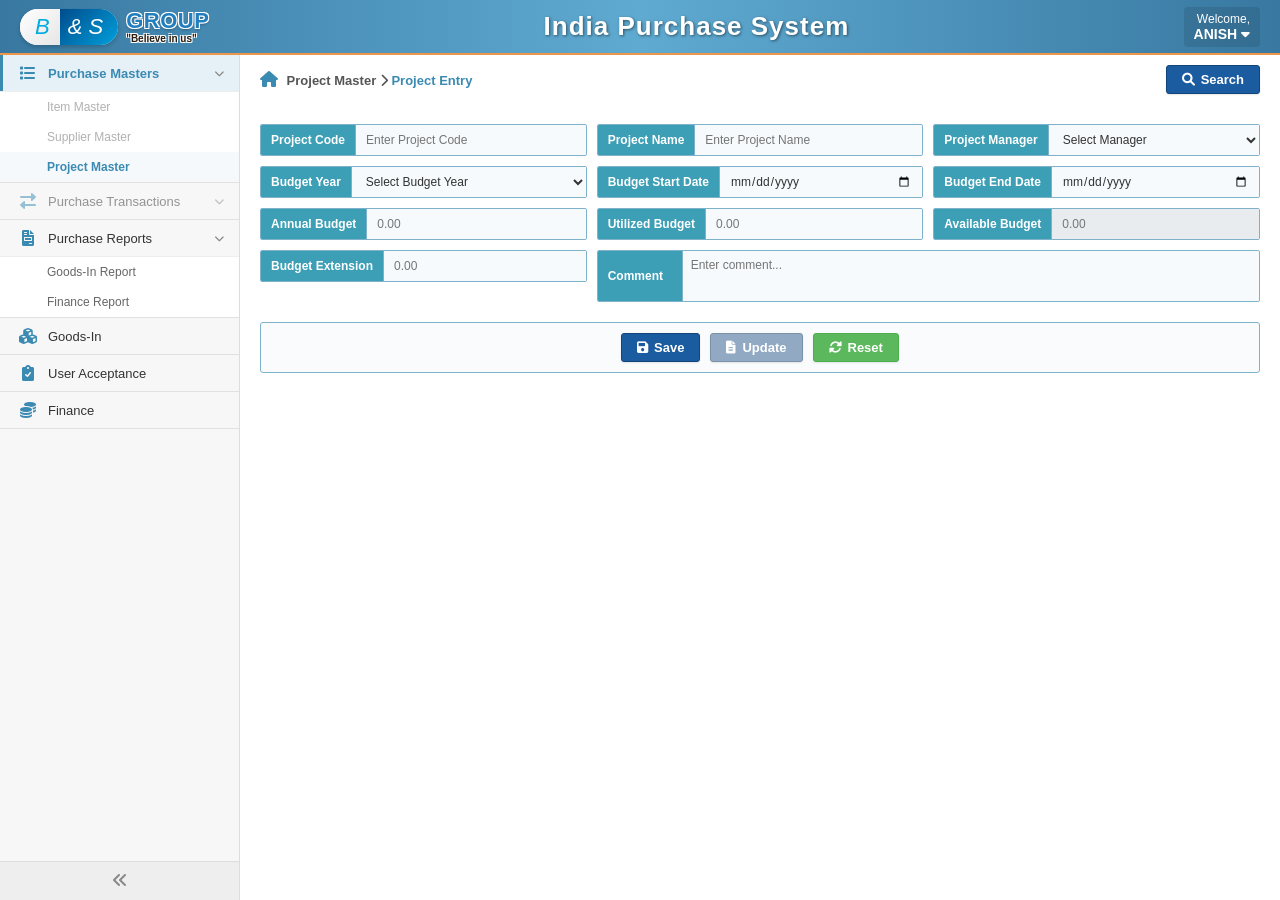
<file: index.html>
<!DOCTYPE html>
<html lang="en">

<head>
    <meta charset="UTF-8">
    <meta name="viewport" content="width=device-width, initial-scale=1.0">
    <title>India Purchase System - Project Master</title>
    <link rel="stylesheet" href="style.css">
    <link href="https://cdnjs.cloudflare.com/ajax/libs/font-awesome/6.0.0/css/all.min.css" rel="stylesheet">
</head>

<body>
    <div class="app-container">
        <!-- Header -->
        <header class="header">
            <div class="logo-section">
                <div class="logo-custom">
                    <div class="logo-pill">
                        <div class="pill-left">B</div>
                        <div class="pill-right">&amp; S</div>
                    </div>
                    <div class="logo-text">
                        <div class="logo-group-text">GROUP</div>
                        <div class="logo-tagline-text">"Believe in us"</div>
                    </div>
                </div>
            </div>
            <div class="title-section">
                <h1>India Purchase System</h1>
            </div>
            <div class="user-section">
                <div class="user-info">
                    <span class="welcome-text">Welcome,</span>
                    <span class="username">ANISH <i class="fas fa-caret-down"></i></span>
                </div>
            </div>
        </header>

        <!-- Main Layout -->
        <div class="main-wrapper">
            <!-- Sidebar -->
            <aside class="sidebar">
                <nav class="sidebar-nav">
                    <ul class="nav-list">
                        <li class="nav-item">
                            <a href="#" class="nav-link active">
                                <i class="fas fa-list"></i> Purchase Masters <i class="fas fa-chevron-down arrow"></i>
                            </a>
                            <ul class="sub-nav-list">
                                <li><a href="#" id="nav-item-master" class="sub-nav-link nav-item-disabled"
                                        onclick="switchView('item-master-view'); return false;">Item Master</a></li>
                                <li><a href="#" class="sub-nav-link nav-item-disabled">Supplier Master</a></li>
                                <li><a href="#" id="nav-project-master" class="sub-nav-link active"
                                        style="color: var(--primary-blue); font-weight: bold; background-color: #f5f9fc;"
                                        onclick="switchView('project-master-view'); return false;">
                                        Project Master
                                    </a></li>
                            </ul>
                        </li>
                        <li class="nav-item">
                            <a href="#" class="nav-link nav-item-disabled">
                                <i class="fas fa-exchange-alt"></i> Purchase Transactions <i
                                    class="fas fa-chevron-down arrow"></i>
                            </a>
                        </li>
                        <li class="nav-item">
                            <a href="#" class="nav-link">
                                <i class="fas fa-file-invoice"></i> Purchase Reports <i class="fas fa-chevron-down arrow"></i>
                            </a>
                            <ul class="sub-nav-list">
                                <li><a href="reports.html#goods-in" class="sub-nav-link">Goods-In Report</a></li>
                                <li><a href="reports.html#finance" class="sub-nav-link">Finance Report</a></li>
                            </ul>
                        </li>
                        <li class="nav-item">
                            <a href="stock_management.html" class="nav-link">
                                <i class="fas fa-cubes"></i> Goods-In
                            </a>
                        </li>
                        <li class="nav-item">
                            <a href="acceptance_material.html" class="nav-link">
                                <i class="fas fa-clipboard-check"></i> User Acceptance
                            </a>
                        </li>
                        <li class="nav-item">
                            <a href="finance_management.html" class="nav-link">
                                <i class="fas fa-coins"></i> Finance
                            </a>
                        </li>
                    </ul>
                </nav>
                <div class="sidebar-collapse">
                    <i class="fas fa-angle-double-left"></i>
                </div>
            </aside>

            <!-- Content Area -->
            <main class="content">
                <div id='project-master-view'>
                    <div style="display: flex; justify-content: space-between; align-items: center; margin-bottom: 15px;">
                        <div class="breadcrumb" style="margin-bottom: 0;">
                            <i class="fas fa-home"></i> Project Master <i class="fas fa-chevron-right"></i> <span
                                class="current">Project Entry</span>
                        </div>
                        <button type="button" class="btn btn-primary" id="btnSearchProject" onclick="openProjectSearchModal()" style="cursor: pointer; display: inline-flex; align-items: center; gap: 6px;">
                            <i class="fas fa-search"></i> Search
                        </button>
                    </div>

                    <!-- Form -->
                    <div class="form-container">
                        <form id="projectForm">
                            <div class="form-grid">
                                <div class="form-group">
                                    <label for="projectCode">Project Code</label>
                                    <input type="text" id="projectCode" name="projectCode"
                                        placeholder="Enter Project Code">
                                </div>
                                <div class="form-group">
                                    <label for="projectName">Project Name</label>
                                    <input type="text" id="projectName" name="projectName"
                                        placeholder="Enter Project Name">
                                </div>
                                <div class="form-group">
                                    <label for="projectManager">Project Manager</label>
                                    <select id="projectManager" name="projectManager">
                                        <option value="">Select Manager</option>
                                        <option value="John Doe">John Doe</option>
                                        <option value="Jane Smith">Jane Smith</option>
                                        <option value="Alice Johnson">Alice Johnson</option>
                                    </select>
                                </div>
                                <div class="form-group">
                                    <label for="budgetYear">Budget Year</label>
                                    <select id="budgetYear" name="budgetYear">
                                        <option value="">Select Budget Year</option>
                                        <option value="2021-2022">2021-2022</option>
                                        <option value="2022-2023">2022-2023</option>
                                        <option value="2023-2024">2023-2024</option>
                                        <option value="2024-2025">2024-2025</option>
                                        <option value="2025-2026">2025-2026</option>
                                        <option value="2026-2027">2026-2027</option>
                                    </select>
                                </div>
                                <div class="form-group">
                                    <label for="startDate">Budget Start Date</label>
                                    <input type="date" id="startDate" name="startDate">
                                </div>
                                <div class="form-group">
                                    <label for="endDate">Budget End Date</label>
                                    <input type="date" id="endDate" name="endDate">
                                </div>
                                <div class="form-group">
                                    <label for="budget">Annual Budget</label>
                                    <input type="number" id="budget" name="budget" placeholder="0.00" step="0.01">
                                </div>
                                <div class="form-group">
                                    <label for="utilized">Utilized Budget</label>
                                    <input type="number" id="utilized" name="utilized" placeholder="0.00" step="0.01">
                                </div>
                                <div class="form-group">
                                    <label for="available">Available Budget</label>
                                    <input type="number" id="available" name="available" placeholder="0.00" readonly
                                        class="readonly-field">
                                </div>
                                <div class="form-group">
                                    <label for="budgetExtension">Budget Extension</label>
                                    <input type="number" id="budgetExtension" name="budgetExtension" placeholder="0.00"
                                        step="0.01">
                                </div>
                                <div class="form-group has-textarea" style="grid-column: span 2;">
                                    <label for="comment">Comment</label>
                                    <textarea id="comment" name="comment" rows="2"
                                        placeholder="Enter comment..."></textarea>
                                </div>
                            </div>

                            <!-- Actions -->
                            <div class="form-actions">
                                <button type="button" id="btnSave" class="btn btn-save" onclick="saveProject()"><i
                                        class="fas fa-save"></i> Save</button>
                                <button type="button" id="btnUpdate" class="btn btn-update" disabled
                                    onclick="updateProject()"><i class="fas fa-file-alt"></i>
                                    Update</button>
                                <button type="button" id="btnCancel" class="btn btn-reset"
                                    style="display:none; background-color:#6c757d; border-color:#5a6268;"
                                    onclick="cancelEdit()"><i class="fas fa-times"></i> Cancel</button>
                                <button type="reset" class="btn btn-reset" onclick="cancelEdit()"><i
                                        class="fas fa-sync-alt"></i> Reset</button>
                            </div>
                        </form>
                    </div>

                </div>
                <!-- Item Master View (Matching user's reference screenshot) -->
                <div id="item-master-view" style="display: none;">
                    <div class="item-master-header">
                        <div class="breadcrumb" style="margin-bottom: 0;">
                            <i class="fas fa-home"></i> Purchase Masters <i class="fas fa-chevron-right"></i> <span
                                class="current">Item Master</span>
                        </div>
                        <button type="button" class="btn-search" onclick="alert('Item Search: Opening Search modal...')">
                            <i class="fas fa-search"></i> Search
                        </button>
                    </div>

                    <div class="item-master-container">
                        <form id="itemMasterForm">
                            <div class="item-master-grid">
                                <!-- Column 1 -->
                                <div class="item-col">
                                    <div class="form-group">
                                        <label for="itemMasterId">ItemID</label>
                                        <input type="text" id="itemMasterId" value="LAB737" readonly class="readonly-field">
                                    </div>
                                    <div class="form-group">
                                        <label for="itemMasterCategory">Category</label>
                                        <select id="itemMasterCategory">
                                            <option value="Lab Equipments">Lab Equipments</option>
                                            <option value="Office Supplies">Office Supplies</option>
                                            <option value="IT Hardware">IT Hardware</option>
                                            <option value="Networking">Networking</option>
                                        </select>
                                    </div>
                                    <div class="form-group">
                                        <label for="itemMasterStdPrice">Standard Price</label>
                                        <input type="number" id="itemMasterStdPrice" placeholder="0.00" step="0.01">
                                    </div>
                                    <div class="form-group">
                                        <label for="itemMasterTaxable">Taxable</label>
                                        <input type="checkbox" id="itemMasterTaxable" checked>
                                    </div>
                                </div>

                                <!-- Column 2 -->
                                <div class="item-col">
                                    <div class="form-group">
                                        <label for="itemMasterName">Item Name</label>
                                        <input type="text" id="itemMasterName" placeholder="Enter Item Name...">
                                    </div>
                                    <div class="form-group">
                                        <label for="itemMasterUOM">UOM</label>
                                        <select id="itemMasterUOM">
                                            <option value="500 GM">500 GM</option>
                                            <option value="1 KG">1 KG</option>
                                            <option value="Each">Each</option>
                                            <option value="Box">Box</option>
                                            <option value="Pkt">Pkt</option>
                                        </select>
                                    </div>
                                    <div class="form-group">
                                        <label for="itemMasterCostPrice">Cost Price</label>
                                        <input type="number" id="itemMasterCostPrice" placeholder="0.00" step="0.01">
                                    </div>
                                </div>

                                <!-- Column 3 -->
                                <div class="item-col">
                                    <div class="form-group">
                                        <label for="itemMasterType">Type</label>
                                        <select id="itemMasterType">
                                            <option value="Goods">Goods</option>
                                            <option value="Service">Service</option>
                                            <option value="Asset">Asset</option>
                                        </select>
                                    </div>
                                    <div class="form-group">
                                        <label for="itemMasterMinStock">Min Stock Level</label>
                                        <input type="number" id="itemMasterMinStock" placeholder="0">
                                    </div>
                                    <div class="form-group">
                                        <label for="itemMasterSalesPrice">Sales Price</label>
                                        <input type="number" id="itemMasterSalesPrice" placeholder="0.00" step="0.01">
                                    </div>
                                </div>

                                <!-- Column 4 -->
                                <div class="item-col">
                                    <div class="form-group">
                                        <label for="itemMasterSite">Site</label>
                                        <select id="itemMasterSite">
                                            <option value="Vadodara India">Vadodara India</option>
                                            <option value="Mumbai India">Mumbai India</option>
                                            <option value="Delhi India">Delhi India</option>
                                            <option value="Bangalore India">Bangalore India</option>
                                        </select>
                                    </div>
                                    <div class="form-group">
                                        <label for="itemMasterAttributes">Attributes</label>
                                        <input type="text" id="itemMasterAttributes" placeholder="Attributes...">
                                    </div>
                                    <div class="form-group">
                                        <label for="itemMasterValuation">Include In Valuation</label>
                                        <input type="checkbox" id="itemMasterValuation">
                                    </div>
                                </div>
                            </div>

                            <!-- Item Master Actions matching screenshot -->
                            <div class="form-actions">
                                <button type="button" class="btn btn-save" onclick="alert('Item Saved successfully!')">
                                    <i class="fas fa-save"></i> Save
                                </button>
                                <button type="button" class="btn btn-update" disabled>
                                    <i class="fas fa-file-alt"></i> Update
                                </button>
                                <button type="reset" class="btn btn-reset">
                                    <i class="fas fa-sync-alt"></i> Reset
                                </button>
                            </div>
                        </form>
                    </div>
                </div>

            </main>
        </div>
    </div>

    <!-- Search Project Modal -->
    <div class="modal-overlay" id="searchProjectModal" style="display: none;" onclick="if(event.target === this) closeProjectSearchModal()">
        <div class="modal-box" style="max-width: 820px; border-radius: 8px; overflow: hidden; box-shadow: 0 10px 30px rgba(0,0,0,0.35);" onclick="event.stopPropagation()">
            <div class="modal-header" style="background: linear-gradient(135deg, #0288d1, #03a9f4); padding: 12px 18px; border-radius: 0; display: flex; justify-content: space-between; align-items: center;">
                <h3 style="margin: 0; font-size: 15px; font-weight: bold; color: #ffffff; display: flex; align-items: center; gap: 8px;">
                    Search Project
                </h3>
                <button class="modal-close-btn" onclick="closeProjectSearchModal()" style="font-size: 18px; color: #ffffff; background: transparent; border: none; cursor: pointer; line-height: 1;">&times;</button>
            </div>
            <div class="modal-body" style="padding: 0;">
                <div style="background-color: #278dae; padding: 10px 14px;">
                    <table style="width: 100%; border-collapse: collapse;">
                        <thead>
                            <tr style="color: white; font-size: 12px;">
                                <th style="padding: 5px; font-weight: bold; border-right: 1px solid #4eb4d0; text-align: center; width: 20%;">Project Code</th>
                                <th style="padding: 5px; font-weight: bold; border-right: 1px solid #4eb4d0; text-align: center; width: 22%;">Project Name</th>
                                <th style="padding: 5px; font-weight: bold; border-right: 1px solid #4eb4d0; text-align: center; width: 20%;">Project Manager</th>
                                <th style="padding: 5px; font-weight: bold; border-right: 1px solid #4eb4d0; text-align: center; width: 18%;">Budget Year</th>
                                <th style="padding: 5px; font-weight: bold; text-align: center; width: 20%;">Status</th>
                            </tr>
                        </thead>
                        <tbody>
                            <tr>
                                <td style="padding: 4px 6px; border-right: 1px solid #4eb4d0;">
                                    <div style="position: relative;">
                                        <input type="text" id="modalSearchCode" placeholder="Search ..." oninput="filterModalProjects()" onkeyup="if(event.key==='Enter') filterModalProjects()" style="width: 100%; height: 26px; padding: 2px 22px 2px 6px; border: 1px solid #ccc; border-radius: 3px; font-size: 12px; box-sizing: border-box;">
                                        <i class="fas fa-search" style="position: absolute; right: 6px; top: 7px; color: #888; font-size: 11px;"></i>
                                    </div>
                                </td>
                                <td style="padding: 4px 6px; border-right: 1px solid #4eb4d0;">
                                    <input type="text" id="modalSearchName" oninput="filterModalProjects()" onkeyup="if(event.key==='Enter') filterModalProjects()" style="width: 100%; height: 26px; padding: 2px 6px; border: 1px solid #ccc; border-radius: 3px; font-size: 12px; box-sizing: border-box;">
                                </td>
                                <td style="padding: 4px 6px; border-right: 1px solid #4eb4d0;">
                                    <div style="position: relative;">
                                        <input type="text" id="modalSearchManager" placeholder="Search ..." oninput="filterModalProjects()" onkeyup="if(event.key==='Enter') filterModalProjects()" style="width: 100%; height: 26px; padding: 2px 22px 2px 6px; border: 1px solid #ccc; border-radius: 3px; font-size: 12px; box-sizing: border-box;">
                                        <i class="fas fa-search" style="position: absolute; right: 6px; top: 7px; color: #888; font-size: 11px;"></i>
                                    </div>
                                </td>
                                <td style="padding: 4px 6px; border-right: 1px solid #4eb4d0;">
                                    <div style="position: relative;">
                                        <input type="text" id="modalSearchYear" placeholder="Search ..." oninput="filterModalProjects()" onkeyup="if(event.key==='Enter') filterModalProjects()" style="width: 100%; height: 26px; padding: 2px 22px 2px 6px; border: 1px solid #ccc; border-radius: 3px; font-size: 12px; box-sizing: border-box;">
                                        <i class="fas fa-search" style="position: absolute; right: 6px; top: 7px; color: #888; font-size: 11px;"></i>
                                    </div>
                                </td>
                                <td style="padding: 4px 6px;">
                                    <div style="position: relative;">
                                        <input type="text" id="modalSearchStatus" placeholder="Search ..." oninput="filterModalProjects()" onkeyup="if(event.key==='Enter') filterModalProjects()" style="width: 100%; height: 26px; padding: 2px 22px 2px 6px; border: 1px solid #ccc; border-radius: 3px; font-size: 12px; box-sizing: border-box;">
                                        <i class="fas fa-search" style="position: absolute; right: 6px; top: 7px; color: #888; font-size: 11px;"></i>
                                    </div>
                                </td>
                            </tr>
                            <tr>
                                <td colspan="5" style="text-align: center; padding: 10px 0 4px 0;">
                                    <button type="button" class="btn btn-primary" onclick="filterModalProjects()" style="padding: 4px 14px; font-size: 12px; border-radius: 4px; border: none; background-color: #0b5ed7; color: white; margin-right: 6px; cursor: pointer; display: inline-flex; align-items: center; gap: 4px;">
                                        <i class="fas fa-search"></i> Find
                                    </button>
                                    <button type="button" class="btn btn-secondary" onclick="resetModalProjects()" style="padding: 4px 14px; font-size: 12px; border-radius: 4px; border: none; background-color: #22c55e; color: white; cursor: pointer; display: inline-flex; align-items: center; gap: 4px;">
                                        <i class="fas fa-sync-alt"></i> Reset
                                    </button>
                                </td>
                            </tr>
                        </tbody>
                    </table>
                </div>
                
                <div style="padding: 6px 12px; min-height: 220px; max-height: 320px; overflow-y: auto;">
                    <table style="width: 100%; border-collapse: collapse; font-size: 12px;">
                        <thead>
                            <tr style="color: #278dae; text-align: left; border-bottom: 2px solid #bce8f1; background-color: #f7fbfd;">
                                <th style="padding: 8px 10px; font-weight: bold; border-right: 1px solid #ddd; width: 60px; text-align: center;">Select</th>
                                <th style="padding: 8px 10px; font-weight: bold; border-right: 1px solid #ddd;">Project Code</th>
                                <th style="padding: 8px 10px; font-weight: bold; border-right: 1px solid #ddd;">Project Name</th>
                                <th style="padding: 8px 10px; font-weight: bold; border-right: 1px solid #ddd;">Project Manager</th>
                                <th style="padding: 8px 10px; font-weight: bold; border-right: 1px solid #ddd; text-align: center;">Budget Year</th>
                                <th style="padding: 8px 10px; font-weight: bold; border-right: 1px solid #ddd; text-align: center;">Status</th>
                                <th style="padding: 8px 10px; font-weight: bold; text-align: right;">Budget</th>
                            </tr>
                        </thead>
                        <tbody id="modalProjectTableBody">
                            <!-- Populated dynamically -->
                        </tbody>
                    </table>
                </div>
                <div style="padding: 8px 12px; background-color: #e9f5f8; font-size: 12px; color: #278dae; border-top: 1px solid #d0eef5;">
                    <a href="javascript:void(0)" onclick="exportModalProjects()" style="color: #278dae; text-decoration: none; font-weight: 600; display: inline-flex; align-items: center; gap: 5px;">
                        <i class="fas fa-download"></i> Download
                    </a>
                </div>
            </div>
            <div class="modal-footer" style="justify-content: flex-end; padding: 10px 14px; background-color: #f8fafc; border-top: 1px solid #e2e8f0;">
                <button type="button" class="btn" style="background-color: #ef4444; color: white; border: none; padding: 6px 16px; font-size: 12px; font-weight: 600; border-radius: 4px; cursor: pointer; display: inline-flex; align-items: center; gap: 6px;" onclick="closeProjectSearchModal()">
                    <i class="fas fa-times-circle"></i> Cancel
                </button>
            </div>
        </div>
    </div>

    <script>
        document.addEventListener('DOMContentLoaded', () => {
            const budgetInput = document.getElementById('budget');
            const budgetExtensionInput = document.getElementById('budgetExtension');
            const utilizedInput = document.getElementById('utilized');
            const availableInput = document.getElementById('available');

            function calculateAvailable() {
                const budget = parseFloat(budgetInput.value) || 0;
                const extension = parseFloat(budgetExtensionInput ? budgetExtensionInput.value : 0) || 0;
                const utilized = parseFloat(utilizedInput.value) || 0;
                const available = (budget + extension) - utilized;
                availableInput.value = available.toFixed(2);
            }

            if (budgetInput) budgetInput.addEventListener('input', calculateAvailable);
            if (budgetExtensionInput) budgetExtensionInput.addEventListener('input', calculateAvailable);
            if (utilizedInput) utilizedInput.addEventListener('input', calculateAvailable);

            // Initial dummy data for the table
            const dummyData = [
                {
                    code: 'PRJ-001', name: 'ERP Implementation',
                    budgetYear: '2023-2024',
                    manager: 'John Doe', start: '2023-01-10', end: '2023-12-31',
                    budget: '50000.00', extension: '0.00', utilized: '20000.00', available: '30000.00', comment: ''
                },
                {
                    code: 'PRJ-002', name: 'Office Renovation',
                    budgetYear: '2023-2024',
                    manager: 'Jane Smith', start: '2023-05-01', end: '2023-08-15',
                    budget: '15000.00', extension: '0.00', utilized: '15000.00', available: '0.00', comment: ''
                }
            ];

            dummyData.forEach(addProjectToTable);
        });

        function addProjectToTable(proj) {
            const tbody = document.querySelector('#projectTable tbody');
            if (!tbody) return;
            const row = document.createElement('tr');
            row.setAttribute('data-code', proj.code);
            row.innerHTML = `
        <td>${proj.code}</td>
        <td>${proj.name}</td>
        <td>${proj.budgetYear || '-'}</td>
        <td>${proj.manager}</td>
        <td>${proj.start}</td>
        <td>${proj.end}</td>
        <td>${proj.budget}</td>
        <td>${proj.extension !== undefined ? proj.extension : '0.00'}</td>
        <td>${proj.utilized}</td>
        <td>${proj.available}</td>
        <td>${proj.comment || '-'}</td>
        <td>
            <div class="action-icons">
                <i class="fas fa-edit icon-edit" title="Edit" onclick="editProject(this)"></i>
            </div>
        </td>
    `;
            tbody.appendChild(row);
        }

        function saveProject() {
            const form = document.getElementById('projectForm');

            // Simple validation
            if (!form.projectCode.value || !form.projectName.value) {
                alert("Project Code and Name are required!");
                return;
            }

            const proj = {
                code: form.projectCode.value,
                name: form.projectName.value,
                budgetYear: form.budgetYear ? form.budgetYear.value : '',
                manager: form.projectManager.value,
                start: form.startDate.value,
                end: form.endDate.value,
                budget: parseFloat(form.budget.value || 0).toFixed(2),
                extension: parseFloat(form.budgetExtension ? form.budgetExtension.value : 0).toFixed(2),
                utilized: parseFloat(form.utilized.value || 0).toFixed(2),
                available: parseFloat(form.available.value || 0).toFixed(2),
                comment: form.comment.value.trim()
            };

            if (typeof modalProjectsData !== 'undefined') {
                modalProjectsData.unshift({
                    code: proj.code,
                    name: proj.name,
                    manager: proj.manager,
                    year: proj.budgetYear,
                    start: proj.start,
                    end: proj.end,
                    budget: proj.budget,
                    extension: proj.extension,
                    utilized: proj.utilized,
                    available: proj.available,
                    status: 'Active',
                    comment: proj.comment
                });
            }

            addProjectToTable(proj);
            form.reset();
            document.getElementById('available').value = '';
            alert("Project saved successfully!");
        }

        let editingRow = null;

        function editProject(iconEl) {
            const row = iconEl.closest('tr');
            const cells = row.querySelectorAll('td');
            editingRow = row;

            const form = document.getElementById('projectForm');
            form.projectCode.value = cells[0].textContent.trim();
            form.projectName.value = cells[1].textContent.trim();

            const bYear = cells[2].textContent.trim();
            if (form.budgetYear) {
                const optExists = Array.from(form.budgetYear.options).some(o => o.value === bYear);
                if (!optExists && bYear && bYear !== '-') {
                    form.budgetYear.add(new Option(bYear, bYear));
                }
                form.budgetYear.value = bYear === '-' ? '' : bYear;
            }

            form.projectManager.value = cells[3].textContent.trim();
            form.startDate.value = cells[4].textContent.trim();
            form.endDate.value = cells[5].textContent.trim();
            form.budget.value = cells[6].textContent.trim();
            if (form.budgetExtension) {
                form.budgetExtension.value = cells[7].textContent.trim();
            }
            form.utilized.value = cells[8].textContent.trim();
            document.getElementById('available').value = cells[9].textContent.trim();
            form.comment.value = cells[10].textContent.trim() === '-' ? '' : cells[10].textContent.trim();

            // Switch to edit mode
            document.getElementById('btnSave').style.display = 'none';
            document.getElementById('btnUpdate').disabled = false;
            document.getElementById('btnUpdate').style.backgroundColor = '#f0ad4e';
            document.getElementById('btnUpdate').style.borderColor = '#eea236';
            document.getElementById('btnUpdate').style.cursor = 'pointer';
            document.getElementById('btnCancel').style.display = 'inline-flex';

            // Scroll to form
            document.getElementById('projectForm').scrollIntoView({ behavior: 'smooth' });

            // Highlight the row being edited
            document.querySelectorAll('#projectTable tbody tr').forEach(r => r.style.backgroundColor = '');
            row.style.backgroundColor = '#fff8e1';
        }

        let editingProjectCode = null;

        function updateProject() {
            const form = document.getElementById('projectForm');
            if (!form.projectCode.value || !form.projectName.value) {
                alert('Project Code and Name are required!');
                return;
            }

            const codeToUpdate = editingProjectCode || form.projectCode.value.trim();
            const pIdx = modalProjectsData.findIndex(p => p.code.toLowerCase() === codeToUpdate.toLowerCase());

            const updated = {
                code: form.projectCode.value.trim(),
                name: form.projectName.value.trim(),
                manager: form.projectManager ? form.projectManager.value : '',
                year: form.budgetYear ? form.budgetYear.value : '',
                start: form.startDate ? form.startDate.value : '',
                end: form.endDate ? form.endDate.value : '',
                budget: parseFloat(form.budget.value || 0).toFixed(2),
                extension: parseFloat(form.budgetExtension ? form.budgetExtension.value : 0).toFixed(2),
                utilized: parseFloat(form.utilized.value || 0).toFixed(2),
                available: parseFloat(form.available.value || 0).toFixed(2),
                status: 'Active',
                comment: form.comment.value.trim()
            };

            if (pIdx >= 0) {
                modalProjectsData[pIdx] = updated;
            } else {
                modalProjectsData.unshift(updated);
            }

            alert(`Project ${updated.code} updated successfully!`);
            cancelEdit();
        }

        function cancelEdit() {
            editingProjectCode = null;
            editingRow = null;
            const form = document.getElementById('projectForm');
            if (form) form.reset();
            const avail = document.getElementById('available');
            if (avail) avail.value = '';

            // Switch back to save mode
            const btnSave = document.getElementById('btnSave');
            if (btnSave) btnSave.style.display = 'inline-flex';
            const btnUpdate = document.getElementById('btnUpdate');
            if (btnUpdate) {
                btnUpdate.disabled = true;
                btnUpdate.style.backgroundColor = '#92a9c3';
                btnUpdate.style.borderColor = '#7b91a9';
                btnUpdate.style.cursor = 'not-allowed';
            }
            const btnCancel = document.getElementById('btnCancel');
            if (btnCancel) btnCancel.style.display = 'none';
        }

        function switchView(viewId) {
            const projectView = document.getElementById('project-master-view');
            const itemView = document.getElementById('item-master-view');
            const navProject = document.getElementById('nav-project-master');
            const navItem = document.getElementById('nav-item-master');

            if (projectView) projectView.style.display = 'none';
            if (itemView) itemView.style.display = 'none';

            const targetView = document.getElementById(viewId);
            if (targetView) targetView.style.display = 'block';

            if (navProject) {
                navProject.classList.remove('active');
                navProject.style.color = '';
                navProject.style.fontWeight = '';
                navProject.style.backgroundColor = '';
            }
            if (navItem) {
                navItem.classList.remove('active');
                navItem.style.color = '';
                navItem.style.fontWeight = '';
                navItem.style.backgroundColor = '';
            }

            if (viewId === 'project-master-view' && navProject) {
                navProject.classList.add('active');
                navProject.style.color = 'var(--primary-blue)';
                navProject.style.fontWeight = 'bold';
                navProject.style.backgroundColor = '#f5f9fc';
            } else if (viewId === 'item-master-view' && navItem) {
                navItem.classList.add('active');
                navItem.style.color = 'var(--primary-blue)';
                navItem.style.fontWeight = 'bold';
                navItem.style.backgroundColor = '#f5f9fc';
            }
        }

        // Search Projects Master List
        const modalProjectsData = [
            { code: 'PR56', name: 'Supply Chain & Material Tracking', manager: 'John Doe', year: '2024-2025', start: '2024-04-01', end: '2025-03-31', budget: '85000.00', extension: '5000.00', utilized: '25000.00', available: '65000.00', status: 'Active', comment: 'Inventory RFID and barcode integration' },
            { code: 'PR56-02', name: 'Logistics Infrastructure Expansion', manager: 'Jane Smith', year: '2023-2024', start: '2023-06-01', end: '2024-05-31', budget: '110000.00', extension: '0.00', utilized: '40000.00', available: '70000.00', status: 'Active', comment: 'Warehouse expansion phase 2' },
            { code: 'PRJ-001', name: 'ERP Implementation', manager: 'John Doe', year: '2023-2024', start: '2023-01-10', end: '2023-12-31', budget: '50000.00', extension: '0.00', utilized: '20000.00', available: '30000.00', status: 'Active', comment: 'Core financial and purchase module' },
            { code: 'PRJ-002', name: 'Office Renovation', manager: 'Jane Smith', year: '2023-2024', start: '2023-05-01', end: '2023-08-15', budget: '15000.00', extension: '0.00', utilized: '15000.00', available: '0.00', status: 'Completed', comment: 'Bangalore facility expansion' },
            { code: 'PRJ-003', name: 'Cloud Infrastructure Upgrade', manager: 'Alice Johnson', year: '2024-2025', start: '2024-02-01', end: '2024-11-30', budget: '75000.00', extension: '5000.00', utilized: '30000.00', available: '50000.00', status: 'Active', comment: 'Migration to AWS Mumbai' },
            { code: 'PRJ-004', name: 'Warehouse Automation', manager: 'John Doe', year: '2024-2025', start: '2024-04-01', end: '2025-03-31', budget: '120000.00', extension: '0.00', utilized: '45000.00', available: '75000.00', status: 'Active', comment: 'Barcode scanner & conveyor integration' },
            { code: 'PRJ-005', name: 'Security Audit & Compliance', manager: 'Jane Smith', year: '2025-2026', start: '2025-01-01', end: '2025-06-30', budget: '35000.00', extension: '0.00', utilized: '5000.00', available: '30000.00', status: 'Pending', comment: 'ISO 27001 annual audit' }
        ];

        function renderModalProjectRows(list) {
            const tbody = document.getElementById('modalProjectTableBody');
            if (!tbody) return;
            tbody.innerHTML = '';
            if (list.length === 0) {
                const searchCode = (document.getElementById('modalSearchCode')?.value || '').trim();
                let noMatchMsg = '<tr><td colspan="7" style="text-align: center; padding: 22px 14px; color: #64748b;">';
                noMatchMsg += '<div style="margin-bottom: 8px; font-weight: 500;">No projects found matching criteria</div>';
                if (searchCode) {
                    noMatchMsg += `<button type="button" class="btn btn-primary" onclick="createAndSelectProject('${searchCode}')" style="padding: 6px 14px; font-size: 12px; margin: 0 auto; display: inline-flex; align-items: center; gap: 6px; cursor: pointer; border-radius: 4px;">
                        <i class="fas fa-edit"></i> Edit / Enter Project "${searchCode}" in Form
                    </button>`;
                }
                noMatchMsg += '</td></tr>';
                tbody.innerHTML = noMatchMsg;
                return;
            }
            list.forEach((p, idx) => {
                const tr = document.createElement('tr');
                tr.style.backgroundColor = (idx % 2 === 0) ? '#f8fbfc' : '#ffffff';
                tr.style.borderBottom = '1px solid #eef3f6';
                tr.style.cursor = 'pointer';
                tr.title = 'Click to edit ' + p.code;
                tr.onmouseenter = () => { tr.style.backgroundColor = '#e0f2fe'; };
                tr.onmouseleave = () => { tr.style.backgroundColor = (idx % 2 === 0) ? '#f8fbfc' : '#ffffff'; };
                tr.onclick = (e) => {
                    selectModalProject(p.code);
                };
                tr.innerHTML = `
                    <td style="padding: 7px 10px; border-right: 1px solid #e5eef3; text-align: center;">
                        <a href="javascript:void(0)" onclick="event.stopPropagation(); selectModalProject('${p.code}')" style="color: #0b5ed7; font-weight: 600; text-decoration: underline; cursor: pointer;">Select</a>
                    </td>
                    <td style="padding: 7px 10px; border-right: 1px solid #e5eef3; font-weight: bold; color: #1e293b;">${p.code}</td>
                    <td style="padding: 7px 10px; border-right: 1px solid #e5eef3;">${p.name}</td>
                    <td style="padding: 7px 10px; border-right: 1px solid #e5eef3;">${p.manager}</td>
                    <td style="padding: 7px 10px; border-right: 1px solid #e5eef3; text-align: center;">${p.year}</td>
                    <td style="padding: 7px 10px; border-right: 1px solid #e5eef3; text-align: center;"><span style="background: #e0f2fe; color: #0369a1; padding: 2px 8px; border-radius: 10px; font-size: 11px;">${p.status || 'Active'}</span></td>
                    <td style="padding: 7px 10px; text-align: right; font-weight: 600; color: #1e40af;">₹ ${p.budget}</td>
                `;
                tbody.appendChild(tr);
            });
        }

        function createAndSelectProject(code) {
            const form = document.getElementById('projectForm');
            if (form) {
                form.reset();
                form.projectCode.value = code;
                editingProjectCode = code;

                const btnSave = document.getElementById('btnSave');
                if (btnSave) btnSave.style.display = 'none';
                const btnUpdate = document.getElementById('btnUpdate');
                if (btnUpdate) {
                    btnUpdate.disabled = false;
                    btnUpdate.style.backgroundColor = '#f0ad4e';
                    btnUpdate.style.borderColor = '#eea236';
                    btnUpdate.style.cursor = 'pointer';
                    btnUpdate.style.display = 'inline-flex';
                }
                const btnCancel = document.getElementById('btnCancel');
                if (btnCancel) btnCancel.style.display = 'inline-flex';

                closeProjectSearchModal();
                if (form.projectName) form.projectName.focus();
            }
        }

        function openProjectSearchModal() {
            const modal = document.getElementById('searchProjectModal');
            if (modal) {
                modal.classList.add('active');
                modal.style.display = 'flex';
                renderModalProjectRows(modalProjectsData);
                setTimeout(() => {
                    const inp = document.getElementById('modalSearchCode');
                    if (inp) inp.focus();
                }, 100);
            }
        }

        function closeProjectSearchModal() {
            const modal = document.getElementById('searchProjectModal');
            if (modal) {
                modal.classList.remove('active');
                modal.style.display = 'none';
            }
        }

        function filterModalProjects() {
            const code = (document.getElementById('modalSearchCode')?.value || '').toLowerCase().trim();
            const name = (document.getElementById('modalSearchName')?.value || '').toLowerCase().trim();
            const mgr = (document.getElementById('modalSearchManager')?.value || '').toLowerCase().trim();
            const yr = (document.getElementById('modalSearchYear')?.value || '').toLowerCase().trim();
            const stat = (document.getElementById('modalSearchStatus')?.value || '').toLowerCase().trim();

            const filtered = modalProjectsData.filter(p => {
                const matchCode = !code || p.code.toLowerCase().includes(code);
                const matchName = !name || p.name.toLowerCase().includes(name);
                const matchMgr = !mgr || p.manager.toLowerCase().includes(mgr);
                const matchYr = !yr || p.year.toLowerCase().includes(yr);
                const matchStat = !stat || (p.status && p.status.toLowerCase().includes(stat));
                return matchCode && matchName && matchMgr && matchYr && matchStat;
            });
            renderModalProjectRows(filtered);
        }

        function resetModalProjects() {
            if (document.getElementById('modalSearchCode')) document.getElementById('modalSearchCode').value = '';
            if (document.getElementById('modalSearchName')) document.getElementById('modalSearchName').value = '';
            if (document.getElementById('modalSearchManager')) document.getElementById('modalSearchManager').value = '';
            if (document.getElementById('modalSearchYear')) document.getElementById('modalSearchYear').value = '';
            if (document.getElementById('modalSearchStatus')) document.getElementById('modalSearchStatus').value = '';
            renderModalProjectRows(modalProjectsData);
        }

        function selectModalProject(code) {
            const proj = modalProjectsData.find(p => p.code.toLowerCase() === code.toLowerCase());
            if (!proj) return;
            const form = document.getElementById('projectForm');
            if (!form) return;

            editingProjectCode = proj.code;

            form.projectCode.value = proj.code || '';
            form.projectName.value = proj.name || '';

            if (form.budgetYear) {
                const optExists = Array.from(form.budgetYear.options).some(o => o.value === proj.year);
                if (!optExists && proj.year && proj.year !== '-') {
                    form.budgetYear.add(new Option(proj.year, proj.year));
                }
                form.budgetYear.value = proj.year || '';
            }

            if (form.projectManager) form.projectManager.value = proj.manager || '';
            if (form.startDate) form.startDate.value = proj.start || '';
            if (form.endDate) form.endDate.value = proj.end || '';
            if (form.budget) form.budget.value = proj.budget || '0.00';
            if (form.budgetExtension) form.budgetExtension.value = proj.extension || '0.00';
            if (form.utilized) form.utilized.value = proj.utilized || '0.00';
            if (document.getElementById('available')) document.getElementById('available').value = proj.available || '0.00';
            if (form.comment) form.comment.value = proj.comment || '';

            // Switch to Edit Mode so user can edit the project!
            const btnSave = document.getElementById('btnSave');
            if (btnSave) btnSave.style.display = 'none';

            const btnUpdate = document.getElementById('btnUpdate');
            if (btnUpdate) {
                btnUpdate.disabled = false;
                btnUpdate.style.backgroundColor = '#f0ad4e';
                btnUpdate.style.borderColor = '#eea236';
                btnUpdate.style.cursor = 'pointer';
                btnUpdate.style.display = 'inline-flex';
            }

            const btnCancel = document.getElementById('btnCancel');
            if (btnCancel) btnCancel.style.display = 'inline-flex';

            // Close the pop-up modal
            closeProjectSearchModal();

            // Scroll to form smoothly
            form.scrollIntoView({ behavior: 'smooth' });
        }

        function exportModalProjects() {
            let csv = 'Project Code,Project Name,Project Manager,Budget Year,Status,Budget\n';
            modalProjectsData.forEach(p => {
                csv += `"${p.code}","${p.name}","${p.manager}","${p.year}","${p.status}","${p.budget}"\n`;
            });
            const blob = new Blob([csv], { type: 'text/csv' });
            const url = window.URL.createObjectURL(blob);
            const a = document.createElement('a');
            a.setAttribute('hidden', '');
            a.setAttribute('href', url);
            a.setAttribute('download', 'project_list.csv');
            document.body.appendChild(a);
            a.click();
            document.body.removeChild(a);
        }

        // Ensure button click listener is registered as well
        document.addEventListener('DOMContentLoaded', () => {
            const btn = document.getElementById('btnSearchProject');
            if (btn) {
                btn.addEventListener('click', openProjectSearchModal);
            }
        });
    </script>
</body>

</html>
</file>
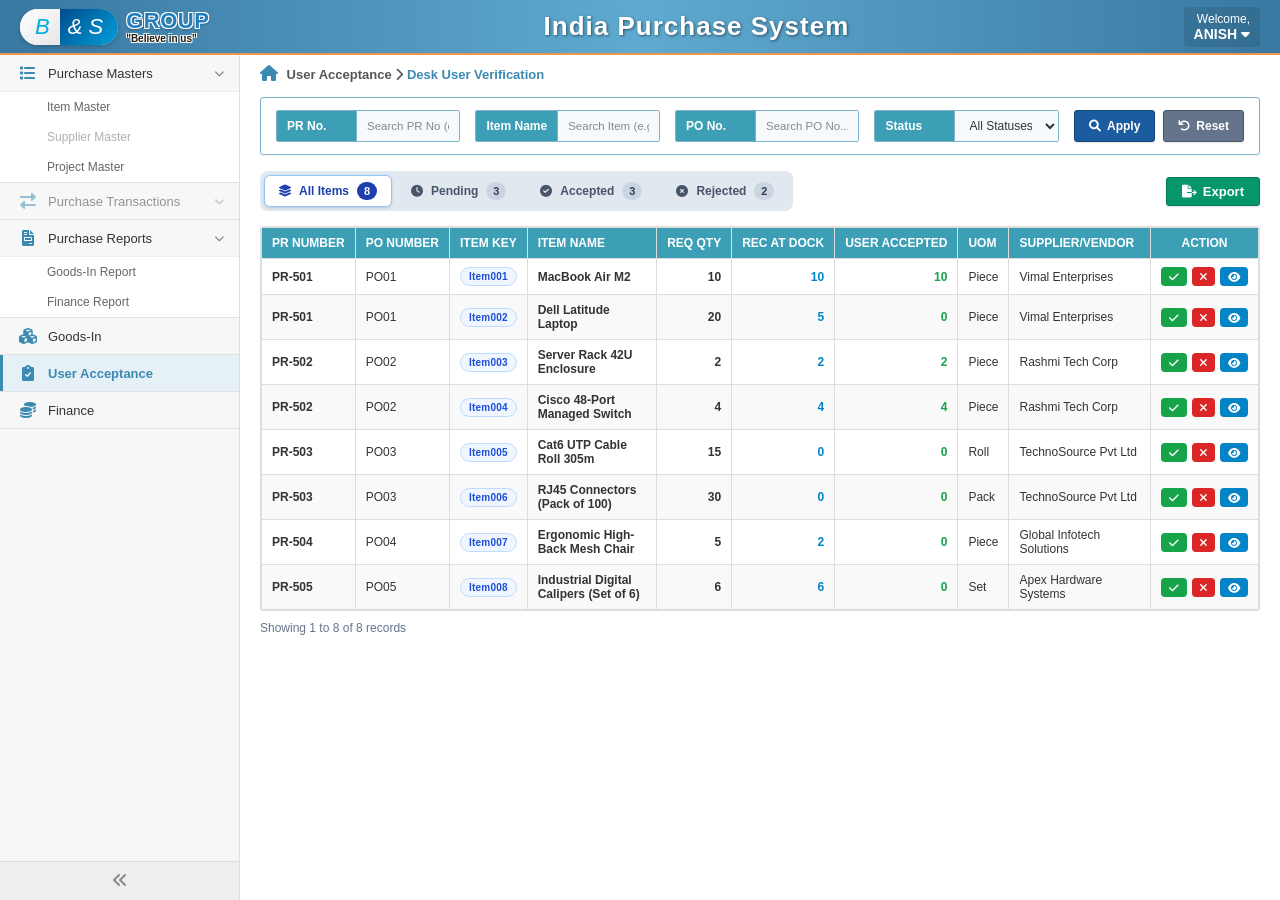
<file: acceptance_material.html>
<!DOCTYPE html>
<html lang="en">

<head>
    <meta charset="UTF-8">
    <meta name="viewport" content="width=device-width, initial-scale=1.0">
    <title>India Purchase System - User Acceptance</title>
    <link rel="stylesheet" href="style.css">
    <link href="https://cdnjs.cloudflare.com/ajax/libs/font-awesome/6.0.0/css/all.min.css" rel="stylesheet">
    <style>
        .filter-grid-acceptance {
            display: grid;
            grid-template-columns: repeat(4, 1fr) auto;
            gap: 15px;
            align-items: flex-end;
        }

        .confirm-modal-box {
            background: #fff;
            border-radius: 8px;
            width: 100%;
            max-width: 480px;
            padding: 20px;
            box-shadow: 0 20px 25px -5px rgba(0, 0, 0, 0.25);
        }

        .confirm-modal-header {
            display: flex;
            align-items: center;
            gap: 10px;
            margin-bottom: 12px;
            font-size: 16px;
            font-weight: 700;
        }

        .confirm-modal-header.accept {
            color: #16a34a;
        }

        .confirm-modal-header.reject {
            color: #dc2626;
        }

        .timeline-container {
            border-left: 2px solid #cbd5e1;
            padding-left: 14px;
            margin-top: 10px;
        }

        .timeline-step {
            position: relative;
            margin-bottom: 12px;
        }

        .timeline-step::before {
            content: '';
            position: absolute;
            left: -19px;
            top: 4px;
            width: 8px;
            height: 8px;
            border-radius: 50%;
            background: #0284c7;
        }

        .timeline-date {
            font-size: 10px;
            color: #64748b;
            font-weight: 600;
        }

        .timeline-title {
            font-size: 12px;
            font-weight: 700;
            color: #0f172a;
        }

        .timeline-desc {
            font-size: 11px;
            color: #475569;
        }
    </style>
</head>

<body>
    <div class="app-container">
        <!-- Header -->
        <header class="header">
            <div class="logo-section">
                <div class="logo-custom">
                    <div class="logo-pill">
                        <div class="pill-left">B</div>
                        <div class="pill-right">&amp; S</div>
                    </div>
                    <div class="logo-text">
                        <div class="logo-group-text">GROUP</div>
                        <div class="logo-tagline-text">"Believe in us"</div>
                    </div>
                </div>
            </div>
            <div class="title-section">
                <h1>India Purchase System</h1>
            </div>
            <div class="user-section">
                <div class="user-info">
                    <span class="welcome-text">Welcome,</span>
                    <span class="username">ANISH <i class="fas fa-caret-down"></i></span>
                </div>
            </div>
        </header>

        <!-- Main Layout -->
        <div class="main-wrapper">
            <!-- Sidebar -->
            <aside class="sidebar">
                <nav class="sidebar-nav">
                    <ul class="nav-list">
                        <li class="nav-item">
                            <a href="#" class="nav-link">
                                <i class="fas fa-list"></i> Purchase Masters <i class="fas fa-chevron-down arrow"></i>
                            </a>
                            <ul class="sub-nav-list">
                                <li><a href="#" class="sub-nav-link">Item Master</a></li>
                                <li><a href="#" class="sub-nav-link nav-item-disabled">Supplier Master</a></li>
                                <li><a href="index.html" class="sub-nav-link">Project Master</a></li>
                            </ul>
                        </li>
                        <li class="nav-item">
                            <a href="#" class="nav-link nav-item-disabled">
                                <i class="fas fa-exchange-alt"></i> Purchase Transactions <i
                                    class="fas fa-chevron-down arrow"></i>
                            </a>
                        </li>
                        <li class="nav-item">
                            <a href="#" class="nav-link">
                                <i class="fas fa-file-invoice"></i> Purchase Reports <i class="fas fa-chevron-down arrow"></i>
                            </a>
                            <ul class="sub-nav-list">
                                <li><a href="reports.html#goods-in" class="sub-nav-link">Goods-In Report</a></li>
                                <li><a href="reports.html#finance" class="sub-nav-link">Finance Report</a></li>
                            </ul>
                        </li>
                        <li class="nav-item">
                            <a href="stock_management.html" class="nav-link">
                                <i class="fas fa-cubes"></i> Goods-In
                            </a>
                        </li>
                        <li class="nav-item active">
                            <a href="acceptance_material.html" class="nav-link active">
                                <i class="fas fa-clipboard-check"></i> User Acceptance
                            </a>
                        </li>
                        <li class="nav-item">
                            <a href="finance_management.html" class="nav-link">
                                <i class="fas fa-coins"></i> Finance
                            </a>
                        </li>
                    </ul>
                </nav>
                <div class="sidebar-collapse">
                    <i class="fas fa-angle-double-left"></i>
                </div>
            </aside>

            <!-- Content Area -->
            <main class="content">
                <div class="breadcrumb">
                    <i class="fas fa-home"></i> User Acceptance <i class="fas fa-chevron-right"></i>
                    <span class="current">Desk User Verification</span>
                </div>

                <!-- Filters Card (Prioritized for Requesters per BA Vimal) -->
                <div class="filter-card">
                    <div class="filter-grid filter-grid-acceptance">
                        <div class="form-group">
                            <label for="filterAccPrNo">PR No.</label>
                            <input type="text" id="filterAccPrNo" placeholder="Search PR No (e.g. PR-501)..." oninput="applyAcceptanceFilters()">
                        </div>
                        <div class="form-group">
                            <label for="filterAccItem">Item Name</label>
                            <input type="text" id="filterAccItem" placeholder="Search Item (e.g. MacBook)..." oninput="applyAcceptanceFilters()">
                        </div>
                        <div class="form-group">
                            <label for="filterAccPoNo">PO No.</label>
                            <input type="text" id="filterAccPoNo" placeholder="Search PO No..." oninput="applyAcceptanceFilters()">
                        </div>
                        <div class="form-group">
                            <label for="filterAccStatus">Status</label>
                            <select id="filterAccStatus" onchange="onAccStatusDropdownChange()">
                                <option value="">All Statuses</option>
                                <option value="Pending">Pending</option>
                                <option value="Accepted">Accepted</option>
                                <option value="Rejected">Rejected</option>
                            </select>
                        </div>
                        <div class="filter-actions">
                            <button type="button" class="btn btn-primary" onclick="applyAcceptanceFilters()"><i class="fas fa-search"></i> Apply</button>
                            <button type="button" class="btn btn-secondary" onclick="clearAcceptanceFilters()"><i class="fas fa-undo"></i> Reset</button>
                        </div>
                    </div>
                </div>

                <!-- Status Tabs Bar -->
                <div class="status-tabs-container">
                    <div class="status-tabs-group" role="tablist">
                        <button type="button" class="status-tab tab-all active" data-status="All"
                            onclick="switchAcceptanceTab('All')">
                            <i class="fas fa-layer-group"></i> All Items <span class="tab-badge"
                                id="accBadgeAll">0</span>
                        </button>
                        <button type="button" class="status-tab tab-pending" data-status="Pending"
                            onclick="switchAcceptanceTab('Pending')">
                            <i class="fas fa-clock"></i> Pending <span class="tab-badge" id="accBadgePending">0</span>
                        </button>
                        <button type="button" class="status-tab tab-accepted" data-status="Accepted"
                            onclick="switchAcceptanceTab('Accepted')">
                            <i class="fas fa-check-circle"></i> Accepted <span class="tab-badge"
                                id="accBadgeAccepted">0</span>
                        </button>
                        <button type="button" class="status-tab tab-rejected" data-status="Rejected"
                            onclick="switchAcceptanceTab('Rejected')">
                            <i class="fas fa-times-circle"></i> Rejected <span class="tab-badge"
                                id="accBadgeRejected">0</span>
                        </button>
                    </div>
                    <div style="display: flex; gap: 8px;">
                        <button class="btn btn-export" onclick="exportAcceptanceData()"><i
                                class="fas fa-file-export"></i> Export</button>
                    </div>
                </div>

                <!-- Main Line Item Level Table (End-User Clean View per BA Vimal) -->
                <div class="table-container">
                    <table class="data-table" id="acceptanceTable">
                        <thead>
                            <tr>
                                <th>PR NUMBER</th>
                                <th>PO NUMBER</th>
                                <th>ITEM KEY</th>
                                <th>ITEM NAME</th>
                                <th style="text-align: right;">REQ QTY</th>
                                <th style="text-align: right;">REC AT DOCK</th>
                                <th style="text-align: right;">USER ACCEPTED</th>
                                <th>UOM</th>
                                <th>SUPPLIER/VENDOR</th>
                                <th style="text-align: center;">ACTION</th>
                            </tr>
                        </thead>
                        <tbody id="acceptanceTableBody">
                            <!-- Populated dynamically -->
                        </tbody>
                    </table>
                </div>

                <!-- Pagination Bar -->
                <div class="pagination-bar"
                    style="display: flex; justify-content: space-between; align-items: center; margin-top: 10px; font-size: 12px; color: #64748b;">
                    <div id="accPaginationInfo">Showing 1 to 0 of 0 records</div>
                    <div class="pagination-controls" id="accPaginationControls"></div>
                </div>
            </main>
        </div>
    </div>

    <!-- ========================================================= -->
    <!-- VIEW MORE MODAL (Full GRN, Batches, PO & Audit Info)     -->
    <!-- ========================================================= -->
    <div class="modal-overlay" id="viewMoreModal">
        <div class="modal-box" style="max-width: 860px;">
            <div class="modal-header">
                <h3><i class="fas fa-info-circle"></i> Item Details &amp; Goods-In History — <span
                        id="vmHeaderTitle"></span></h3>
                <button class="modal-close-btn" onclick="closeViewMoreModal()">&times;</button>
            </div>
            <div class="modal-body">
                <!-- Summary -->
                <div class="summary-card">
                    <div class="summary-card-title"><i class="fas fa-file-invoice"></i> Tracking &amp; Requisition
                        Details</div>
                    <div class="summary-grid-5">
                        <div class="summary-item">
                            <span class="label">PR Number</span>
                            <span class="value highlight" id="vmPrNo">-</span>
                        </div>
                        <div class="summary-item">
                            <span class="label">PO Number</span>
                            <span class="value" id="vmPoNo">-</span>
                        </div>
                        <div class="summary-item">
                            <span class="label">Requested By</span>
                            <span class="value" id="vmRequester">-</span>
                        </div>
                        <div class="summary-item">
                            <span class="label">Supplier Name</span>
                            <span class="value" id="vmSupplier">-</span>
                        </div>
                        <div class="summary-item">
                            <span class="label">Current Status</span>
                            <span class="value" id="vmStatusBadge">-</span>
                        </div>
                    </div>
                </div>

                <!-- Received Batches & Goods-In Dock Receipts -->
                <div class="summary-card" style="background: #ffffff; padding: 12px;">
                    <div class="summary-card-title" style="color: #0369a1;">
                        <i class="fas fa-warehouse"></i> Goods-In Dock Receipts &amp; Batches
                    </div>
                    <div class="table-container" style="margin: 0;">
                        <table class="data-table" id="vmBatchesTable">
                            <thead>
                                <tr>
                                    <th>RCVD DATE</th>
                                    <th style="text-align: right;">QTY</th>
                                    <th>BATCH NO</th>
                                    <th>EXPIRY DATE</th>
                                    <th>INVOICE NO</th>
                                    <th>ATTACHMENT</th>
                                </tr>
                            </thead>
                            <tbody id="vmBatchesBody"></tbody>
                        </table>
                    </div>
                </div>

                <!-- Verification Remarks / Audit Timeline -->
                <div class="summary-card" style="background: #ffffff; padding: 12px; margin-bottom: 0;">
                    <div class="summary-card-title" style="color: #0f172a;">
                        <i class="fas fa-history"></i> User Verification Remarks &amp; Audit Log
                    </div>
                    <div class="timeline-container" id="vmAuditTimeline">
                        <!-- Dynamic timeline events -->
                    </div>
                </div>
            </div>
            <div class="modal-footer">
                <button type="button" class="btn btn-secondary" onclick="closeViewMoreModal()">Close</button>
            </div>
        </div>
    </div>

    <!-- ========================================================= -->
    <!-- ACTION CONFIRMATION MODAL (Accept / Reject with Remarks)   -->
    <!-- ========================================================= -->
    <div class="modal-overlay" id="confirmActionModal">
        <div class="confirm-modal-box">
            <div class="confirm-modal-header" id="confirmModalHeader">
                <i class="fas fa-question-circle"></i> <span id="confirmModalTitle">Confirm Action</span>
            </div>
            <p id="confirmModalText" style="font-size: 13px; color: #334155; margin-bottom: 12px;"></p>

            <div id="rejectReasonSection" style="display: none; margin-bottom: 12px;">
                <label
                    style="font-size: 11px; font-weight: 700; color: #b91c1c; display: block; margin-bottom: 4px;">REJECTION
                    REASON</label>
                <select id="confirmRejectReason"
                    style="width: 100%; padding: 7px; font-size: 12px; border: 1px solid #cbd5e1; border-radius: 4px; margin-bottom: 8px;">
                    <option value="Damaged during transit / transit defect">Damaged during transit / transit defect
                    </option>
                    <option value="Specification mismatch with PO">Specification mismatch with PO</option>
                    <option value="Missing accessory / incomplete unit">Missing accessory / incomplete unit</option>
                    <option value="Quality defect / failed on testing">Quality defect / failed on testing</option>
                    <option value="Incorrect item model delivered">Incorrect item model delivered</option>
                </select>
            </div>

            <div style="margin-bottom: 15px;">
                <label
                    style="font-size: 11px; font-weight: 700; color: #475569; display: block; margin-bottom: 4px;">VERIFICATION
                    REMARKS</label>
                <textarea id="confirmRemarks" rows="2"
                    style="width: 100%; padding: 8px; font-size: 12px; border: 1px solid #cbd5e1; border-radius: 4px;"
                    placeholder="Optional remarks..."></textarea>
            </div>
            
            <div style="margin-bottom: 15px;">
                <label style="font-size: 11px; font-weight: 700; color: #475569; display: block; margin-bottom: 4px;">ATTACH EVIDENCE (OPTIONAL)</label>
                <input type="file" id="confirmAttachment" accept="image/*,.pdf,.doc,.docx" style="width: 100%; padding: 6px; font-size: 11px; border: 1px dashed #cbd5e1; border-radius: 4px; background: #f8fafc; color: #64748b; cursor: pointer;">
            </div>

            <div style="display: flex; justify-content: flex-end; gap: 8px;">
                <button type="button" class="btn btn-secondary" onclick="closeConfirmModal()">Cancel</button>
                <button type="button" id="confirmSubmitBtn" class="btn btn-primary">Confirm</button>
            </div>
        </div>
    </div>

    <!-- Scripts -->
    <!-- Invoice Preview Modal -->
    <div class="modal-overlay" id="invoicePreviewModal">
        <div class="modal-box" style="max-width: 520px;">
            <div class="modal-header">
                <h3><i class="fas fa-file-invoice"></i> Invoice Document — <span id="invModalTitle"></span></h3>
                <button class="modal-close-btn" onclick="closeInvoiceModal()">&times;</button>
            </div>
            <div class="modal-body" id="invModalContent">
                <!-- Dynamic invoice details -->
            </div>
            <div class="modal-footer">
                <button type="button" class="btn btn-export" onclick="alert('Downloading invoice PDF attachment...')">
                    <i class="fas fa-download"></i> Download Invoice
                </button>
                <button type="button" class="btn btn-secondary" onclick="closeInvoiceModal()">Close</button>
            </div>
        </div>
    </div>

    <script src="shared_data.js"></script>
    <script>
        let currentAccTab = 'All';

        document.addEventListener('DOMContentLoaded', () => {
            renderAcceptanceTable();
        });

        function switchAcceptanceTab(status) {
            currentAccTab = status;
            document.querySelectorAll('.status-tab').forEach(t => {
                const isActive = t.dataset.status === status;
                t.classList.toggle('active', isActive);
            });
            const statusDropdown = document.getElementById('filterAccStatus');
            if (statusDropdown) {
                statusDropdown.value = (status === 'All') ? '' : status;
            }
            renderAcceptanceTable();
        }

        function onAccStatusDropdownChange() {
            const val = document.getElementById('filterAccStatus').value || 'All';
            switchAcceptanceTab(val);
        }

        function applyAcceptanceFilters() {
            renderAcceptanceTable();
        }

        function clearAcceptanceFilters() {
            document.getElementById('filterAccPrNo').value = '';
            document.getElementById('filterAccItem').value = '';
            document.getElementById('filterAccPoNo').value = '';
            document.getElementById('filterAccStatus').value = '';
            switchAcceptanceTab('All');
        }

        function renderAcceptanceTable() {
            const tbody = document.getElementById('acceptanceTableBody');
            tbody.innerHTML = '';

            const items = window.PurchaseData.getUserAcceptanceItems();

            // Counts
            const countAll = items.length;
            const countPending = items.filter(i => i.userAcceptanceStatus === 'Pending').length;
            const countAccepted = items.filter(i => i.userAcceptanceStatus === 'Accepted').length;
            const countRejected = items.filter(i => i.userAcceptanceStatus === 'Rejected').length;

            document.getElementById('accBadgeAll').textContent = countAll;
            document.getElementById('accBadgePending').textContent = countPending;
            document.getElementById('accBadgeAccepted').textContent = countAccepted;
            document.getElementById('accBadgeRejected').textContent = countRejected;

            // Filter
            const fPr = document.getElementById('filterAccPrNo').value.trim().toLowerCase();
            const fItem = document.getElementById('filterAccItem').value.trim().toLowerCase();
            const fPo = document.getElementById('filterAccPoNo').value.trim().toLowerCase();
            const fStatus = currentAccTab !== 'All' ? currentAccTab : document.getElementById('filterAccStatus').value;

            const filtered = items.filter(item => {
                if (fPr && !item.prNo.toLowerCase().includes(fPr)) return false;
                if (fItem && !item.itemName.toLowerCase().includes(fItem) && !item.itemKey.toLowerCase().includes(fItem)) return false;
                if (fPo && !item.poNo.toLowerCase().includes(fPo)) return false;
                if (fStatus && item.userAcceptanceStatus.toLowerCase() !== fStatus.toLowerCase()) return false;
                return true;
            });

            if (filtered.length === 0) {
                tbody.innerHTML = `<tr><td colspan="10" style="text-align: center; padding: 30px; color: #64748b;">
                    <i class="fas fa-inbox" style="font-size: 28px; color: #cbd5e1; display: block; margin-bottom: 6px;"></i>
                    No requisition items found matching the filter criteria.
                </td></tr>`;
                document.getElementById('accPaginationInfo').textContent = 'Showing 0 to 0 of 0 records';
                return;
            }

            filtered.forEach(item => {
                const tr = document.createElement('tr');
                const statusClass = item.userAcceptanceStatus.toLowerCase();

                // Buttons logic:
                // On Accepted tab only: Accept button omitted
                // On Rejected tab only: Reject button omitted
                // On All and Pending tabs: Both buttons available!
                const showAcceptBtn = (currentAccTab !== 'Accepted');
                const showRejectBtn = (currentAccTab !== 'Rejected');

                let actionsHtml = `
                    <div class="action-btn-group" style="justify-content: center;">
                        ${showAcceptBtn ? `
                            <button class="action-btn action-btn-accept" onclick="openConfirmModal('${item.poNo}', '${item.itemKey}', 'Accept')" title="Accept Material at Desk">
                                <i class="fas fa-check"></i>
                            </button>
                        ` : ''}
                        ${showRejectBtn ? `
                            <button class="action-btn action-btn-reject" onclick="openConfirmModal('${item.poNo}', '${item.itemKey}', 'Reject')" title="Reject Material">
                                <i class="fas fa-times"></i>
                            </button>
                        ` : ''}
                        <button class="action-btn action-btn-view" onclick="openViewMoreModal('${item.poNo}', '${item.itemKey}')" title="View More Details & Goods-In History">
                            <i class="fas fa-eye"></i>
                        </button>
                    </div>
                `;

                tr.innerHTML = `
                    <td><strong>${item.prNo}</strong></td>
                    <td>${item.poNo}</td>
                    <td><span class="badge open" style="font-size: 10px;">${item.itemKey}</span></td>
                    <td><strong>${item.itemName}</strong></td>
                    <td style="text-align: right; font-weight: 600;">${item.reqQty}</td>
                    <td style="text-align: right; color: #0284c7; font-weight: 600;">${item.recQty}</td>
                    <td style="text-align: right; color: #16a34a; font-weight: 700;">${item.userAcceptedQty}</td>
                    <td>${item.uom}</td>
                    <td>${item.supplierName}</td>
                    <td style="text-align: center;">${actionsHtml}</td>
                `;
                tbody.appendChild(tr);
            });

            document.getElementById('accPaginationInfo').textContent = `Showing 1 to ${filtered.length} of ${filtered.length} records`;
        }

        // =========================================================
        // CONFIRM ACCEPT / REJECT MODAL
        // =========================================================
        function openConfirmModal(poNo, itemKey, actionType) {
            const po = window.PurchaseData.getPO(poNo);
            if (!po) return;
            const li = po.lineItems.find(i => i.itemKey === itemKey);
            if (!li) return;

            const modalHeader = document.getElementById('confirmModalHeader');
            const modalTitle = document.getElementById('confirmModalTitle');
            const modalText = document.getElementById('confirmModalText');
            const submitBtn = document.getElementById('confirmSubmitBtn');
            const rejectSection = document.getElementById('rejectReasonSection');
            const remarksInput = document.getElementById('confirmRemarks');

            remarksInput.value = '';
            const attachmentInput = document.getElementById('confirmAttachment');
            if (attachmentInput) attachmentInput.value = '';

            if (actionType === 'Accept') {
                modalHeader.className = 'confirm-modal-header accept';
                modalHeader.innerHTML = '<i class="fas fa-check-circle"></i> <span>Accept Material at Desk</span>';
                modalText.innerHTML = `Are you sure you want to accept all <strong>${li.recQty} ${li.uom}</strong> of <strong>${li.itemName}</strong> delivered against ${po.poNo} (${po.prNo})?`;
                rejectSection.style.display = 'none';
                submitBtn.className = 'btn btn-primary';
                submitBtn.textContent = 'Accept Material';
                submitBtn.onclick = () => {
                    const remarks = remarksInput.value.trim() || 'Accepted by user at desk.';
                    const attachmentInput = document.getElementById('confirmAttachment');
                    const attachmentName = attachmentInput && attachmentInput.files.length > 0 ? ` (Attachment: ${attachmentInput.files[0].name})` : '';
                    const fullRemarks = remarks + attachmentName;
                    window.PurchaseData.updateUserAcceptance(poNo, itemKey, 'Accepted', fullRemarks, li.recQty);
                    closeConfirmModal();
                    renderAcceptanceTable();
                };
            } else {
                modalHeader.className = 'confirm-modal-header reject';
                modalHeader.innerHTML = '<i class="fas fa-times-circle"></i> <span>Reject Delivered Material</span>';
                modalText.innerHTML = `Are you sure you want to reject <strong>${li.recQty} ${li.uom}</strong> of <strong>${li.itemName}</strong> for ${po.poNo} (${po.prNo})?`;
                rejectSection.style.display = 'block';
                submitBtn.className = 'btn btn-danger';
                submitBtn.style.backgroundColor = '#dc2626';
                submitBtn.textContent = 'Reject Material';
                submitBtn.onclick = () => {
                    const reason = document.getElementById('confirmRejectReason').value;
                    const remarks = remarksInput.value.trim();
                    const attachmentInput = document.getElementById('confirmAttachment');
                    const attachmentName = attachmentInput && attachmentInput.files.length > 0 ? ` (Evidence: ${attachmentInput.files[0].name})` : '';
                    const fullReason = reason + (remarks ? ` — ${remarks}` : '') + attachmentName;
                    window.PurchaseData.updateUserAcceptance(poNo, itemKey, 'Rejected', fullReason, 0);
                    closeConfirmModal();
                    renderAcceptanceTable();
                };
            }

            document.getElementById('confirmActionModal').classList.add('active');
        }

        function closeConfirmModal() {
            document.getElementById('confirmActionModal').classList.remove('active');
        }

        // =========================================================
        // VIEW MORE MODAL (Full Goods-In Batches & Audit Trail)
        // =========================================================
        function openViewMoreModal(poNo, itemKey) {
            const po = window.PurchaseData.getPO(poNo);
            if (!po) return;
            const li = po.lineItems.find(i => i.itemKey === itemKey);
            if (!li) return;

            document.getElementById('vmHeaderTitle').textContent = `${po.prNo} — ${li.itemName}`;
            document.getElementById('vmPrNo').textContent = po.prNo;
            document.getElementById('vmPoNo').textContent = po.poNo;
            document.getElementById('vmRequester').textContent = po.requestedBy;
            document.getElementById('vmSupplier').textContent = po.supplierName;
            document.getElementById('vmStatusBadge').innerHTML = `<span class="badge ${li.userAcceptanceStatus.toLowerCase()}">${li.userAcceptanceStatus}</span>`;

            // Batches Table
            const tbody = document.getElementById('vmBatchesBody');
            tbody.innerHTML = '';
            if (!li.batches || li.batches.length === 0) {
                tbody.innerHTML = `<tr><td colspan="6" style="text-align: center; color: #94a3b8; padding: 12px;">No warehouse dock receipts logged yet.</td></tr>`;
            } else {
                li.batches.forEach(b => {
                    const tr = document.createElement('tr');
                    tr.innerHTML = `
                        <td>${b.recDate}</td>
                        <td style="text-align: right; font-weight: 600; color: #0284c7;">${b.recQty}</td>
                        <td><span class="table-value-pill">${b.batchNo}</span></td>
                        <td>${b.expiryDate || 'N/A'}</td>
                        <td><span class="table-value-pill">${b.invoiceNo}</span></td>
                        <td><span class="table-value-pill" style="cursor: pointer; color: #0284c7; text-decoration: underline;" onclick="showInvoiceDetails('${b.invoiceNo}', '${poNo}', '${itemKey}')"><i class="fas fa-paperclip"></i> ${b.attachment}</span></td>
                    `;
                    tbody.appendChild(tr);
                });
            }

            // Timeline
            const timeline = document.getElementById('vmAuditTimeline');
            timeline.innerHTML = `
                <div class="timeline-step">
                    <div class="timeline-date">${po.poDate}</div>
                    <div class="timeline-title">Purchase Order Raised</div>
                    <div class="timeline-desc">PO ${po.poNo} released to ${po.supplierName} for ${li.reqQty} ${li.uom} of ${li.itemName}.</div>
                </div>
                ${li.batches && li.batches.length > 0 ? `
                    <div class="timeline-step">
                        <div class="timeline-date">${li.batches[0].recDate}</div>
                        <div class="timeline-title">Goods Received at Dock</div>
                        <div class="timeline-desc">${li.recQty} ${li.uom} received and logged under batch ${li.batches.map(b => b.batchNo).join(', ')}.</div>
                    </div>
                ` : ''}
                <div class="timeline-step">
                    <div class="timeline-date">Current Status</div>
                    <div class="timeline-title">User Acceptance: ${li.userAcceptanceStatus}</div>
                    <div class="timeline-desc">${li.acceptanceRemarks || 'Awaiting final verification by desk user.'}</div>
                </div>
            `;

            document.getElementById('viewMoreModal').classList.add('active');
        }

        function closeViewMoreModal() {
            document.getElementById('viewMoreModal').classList.remove('active');
        }

        function showInvoiceDetails(invoiceNo, poNo, itemKey) {
            const po = window.PurchaseData.getPO(poNo);
            if (!po) return;
            const li = po.lineItems.find(i => i.itemKey === itemKey);
            const batch = (li.batches || []).find(b => b.invoiceNo === invoiceNo);

            document.getElementById('invModalTitle').textContent = `${invoiceNo} (${po.poNo})`;
            document.getElementById('invModalContent').innerHTML = `
                <div class="summary-card" style="margin-bottom: 0;">
                    <div style="text-align: center; margin-bottom: 12px;">
                        <i class="fas fa-file-invoice-dollar" style="font-size: 36px; color: #0284c7;"></i>
                        <h4 style="margin-top: 6px; color: #0f172a;">TAX INVOICE: ${invoiceNo}</h4>
                    </div>
                    <div class="summary-grid-2" style="display: grid; grid-template-columns: 1fr 1fr; gap: 10px; margin-bottom: 12px; font-size: 12px;">
                        <div><strong>Supplier:</strong> ${po.supplierName}</div>
                        <div><strong>PO Number:</strong> ${po.poNo}</div>
                        <div><strong>Invoice Date:</strong> ${batch ? batch.recDate : po.poDate}</div>
                        <div><strong>Item Name:</strong> ${li.itemName}</div>
                        <div><strong>Billed Quantity:</strong> ${batch ? batch.recQty : li.recQty} ${li.uom}</div>
                        <div><strong>Batch Reference:</strong> ${batch ? batch.batchNo : 'B001'}</div>
                    </div>
                    <div style="background: #eff6ff; padding: 10px; border-radius: 6px; border: 1px dashed #93c5fd; font-size: 11px; color: #1e40af;">
                        <i class="fas fa-info-circle"></i> Goods received and verified at dock. Invoice certified for payment release.
                    </div>
                </div>
            `;
            document.getElementById('invoicePreviewModal').classList.add('active');
        }

        function closeInvoiceModal() {
            document.getElementById('invoicePreviewModal').classList.remove('active');
        }

        function exportAcceptanceData() {
            const items = window.PurchaseData.getUserAcceptanceItems();
            const headers = ["PR Number", "PO Number", "Item Key", "Item Name", "Req Qty", "Rec At Dock", "User Accepted Qty", "UOM", "Supplier", "Status"];
            const rows = items.map(i => [
                i.prNo, i.poNo, i.itemKey, `"${i.itemName}"`, i.reqQty, i.recQty, i.userAcceptedQty, i.uom, `"${i.supplierName}"`, i.userAcceptanceStatus
            ]);
            let csvContent = "data:text/csv;charset=utf-8," + [headers.join(","), ...rows.map(e => e.join(","))].join("\n");
            const encodedUri = encodeURI(csvContent);
            const link = document.createElement("a");
            link.setAttribute("href", encodedUri);
            link.setAttribute("download", `User_Acceptance_Requester_View_${new Date().toISOString().split('T')[0]}.csv`);
            document.body.appendChild(link);
            link.click();
            document.body.removeChild(link);
        }
    </script>
</body>

</html>
</file>
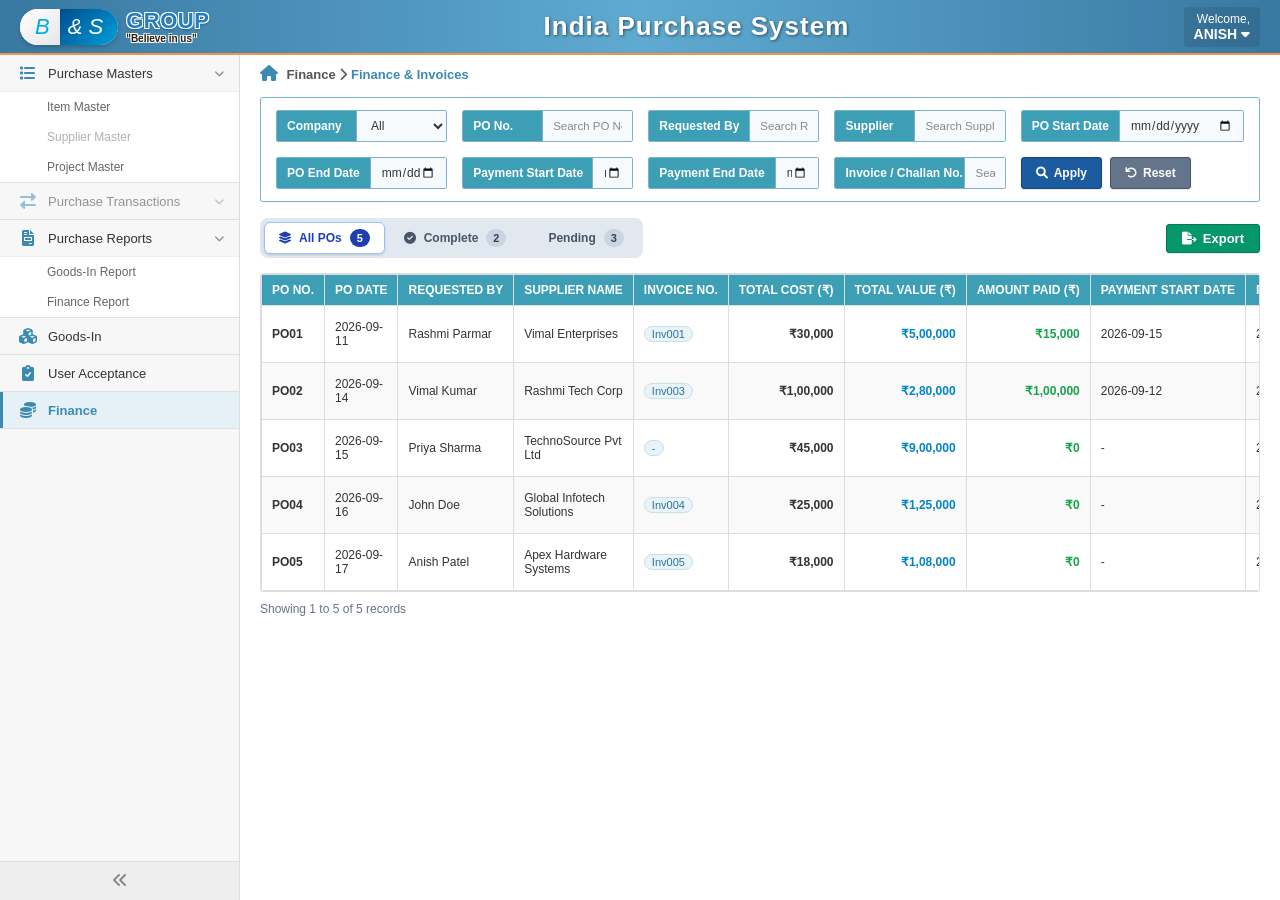
<file: finance_management.html>
<!DOCTYPE html>
<html lang="en">

<head>
    <meta charset="UTF-8">
    <meta name="viewport" content="width=device-width, initial-scale=1.0">
    <title>India Purchase System - Finance</title>
    <link rel="stylesheet" href="style.css">
    <link href="https://cdnjs.cloudflare.com/ajax/libs/font-awesome/6.0.0/css/all.min.css" rel="stylesheet">
    <style>
        .filter-grid-finance {
            display: grid;
            grid-template-columns: repeat(4, 1fr) auto;
            gap: 15px;
            align-items: flex-end;
        }

        .payment-record-box {
            background: #f8fafc;
            border: 1px solid #cbd5e1;
            border-radius: 8px;
            padding: 16px;
            margin-top: 15px;
        }

        .payment-record-grid {
            display: grid;
            grid-template-columns: repeat(4, 1fr) auto;
            gap: 12px;
            align-items: flex-end;
        }

        .payment-record-grid .form-group {
            display: flex;
            flex-direction: column;
            height: auto;
            border: none;
            overflow: visible;
        }

        .payment-record-grid .form-group label {
            background-color: transparent;
            color: #334155;
            padding: 0;
            width: auto;
            border-right: none;
            font-size: 11px;
            font-weight: 700;
            margin-bottom: 4px;
            display: block;
        }

        .payment-record-grid input,
        .payment-record-grid select {
            width: 100%;
            padding: 7px 10px;
            font-size: 12px;
            border: 1px solid #cbd5e1;
            border-radius: 4px;
            background: #fff;
            height: 34px;
        }

        .inv-chip {
            display: inline-flex;
            align-items: center;
            gap: 5px;
            background: #e0f2fe;
            color: #0369a1;
            border: 1px solid #bae6fd;
            padding: 3px 9px;
            border-radius: 12px;
            font-size: 11px;
            font-weight: 600;
            cursor: pointer;
            transition: all 0.2s;
            margin: 2px 4px 2px 0;
            text-decoration: none;
        }

        .inv-chip:hover {
            background: #0284c7;
            color: #fff;
            border-color: #0284c7;
        }

        #btnApprovePay {
            transition: all 0.15s ease;
        }

        #btnApprovePay:hover {
            filter: brightness(1.1);
        }

        #btnApprovePay:active {
            transform: scale(0.97);
            filter: brightness(0.9);
        }
    </style>
</head>

<body>
    <div class="app-container">
        <!-- Header -->
        <header class="header">
            <div class="logo-section">
                <div class="logo-custom">
                    <div class="logo-pill">
                        <div class="pill-left">B</div>
                        <div class="pill-right">&amp; S</div>
                    </div>
                    <div class="logo-text">
                        <div class="logo-group-text">GROUP</div>
                        <div class="logo-tagline-text">"Believe in us"</div>
                    </div>
                </div>
            </div>
            <div class="title-section">
                <h1>India Purchase System</h1>
            </div>
            <div class="user-section">
                <div class="user-info">
                    <span class="welcome-text">Welcome,</span>
                    <span class="username">ANISH <i class="fas fa-caret-down"></i></span>
                </div>
            </div>
        </header>

        <!-- Main Layout -->
        <div class="main-wrapper">
            <!-- Sidebar -->
            <aside class="sidebar">
                <nav class="sidebar-nav">
                    <ul class="nav-list">
                        <li class="nav-item">
                            <a href="#" class="nav-link">
                                <i class="fas fa-list"></i> Purchase Masters <i class="fas fa-chevron-down arrow"></i>
                            </a>
                            <ul class="sub-nav-list">
                                <li><a href="#" class="sub-nav-link">Item Master</a></li>
                                <li><a href="#" class="sub-nav-link nav-item-disabled">Supplier Master</a></li>
                                <li><a href="index.html" class="sub-nav-link">Project Master</a></li>
                            </ul>
                        </li>
                        <li class="nav-item">
                            <a href="#" class="nav-link nav-item-disabled">
                                <i class="fas fa-exchange-alt"></i> Purchase Transactions <i
                                    class="fas fa-chevron-down arrow"></i>
                            </a>
                        </li>
                        <li class="nav-item">
                            <a href="#" class="nav-link">
                                <i class="fas fa-file-invoice"></i> Purchase Reports <i
                                    class="fas fa-chevron-down arrow"></i>
                            </a>
                            <ul class="sub-nav-list">
                                <li><a href="reports.html#goods-in" class="sub-nav-link">Goods-In Report</a></li>
                                <li><a href="reports.html#finance" class="sub-nav-link">Finance Report</a></li>
                            </ul>
                        </li>
                        <li class="nav-item">
                            <a href="stock_management.html" class="nav-link">
                                <i class="fas fa-cubes"></i> Goods-In
                            </a>
                        </li>
                        <li class="nav-item">
                            <a href="acceptance_material.html" class="nav-link">
                                <i class="fas fa-clipboard-check"></i> User Acceptance
                            </a>
                        </li>
                        <li class="nav-item active">
                            <a href="finance_management.html" class="nav-link active">
                                <i class="fas fa-coins"></i> Finance
                            </a>
                        </li>
                    </ul>
                </nav>
                <div class="sidebar-collapse">
                    <i class="fas fa-angle-double-left"></i>
                </div>
            </aside>

            <!-- Content Area -->
            <main class="content">
                <div class="breadcrumb">
                    <i class="fas fa-home"></i> Finance <i class="fas fa-chevron-right"></i>
                    <span class="current">Finance &amp; Invoices</span>
                </div>

                <!-- Filters Card -->
                <div class="filter-card">
                    <div class="filter-grid filter-grid-finance">
                        <div class="form-group">
                            <label for="filterFinCompany">Company</label>
                            <select id="filterFinCompany" onchange="applyFinanceFilters()">
                                <option value="">All</option>
                                <option value="LSPL">LSPL</option>
                                <option value="GRPL">GRPL</option>
                                <option value="GHPL">GHPL</option>
                            </select>
                        </div>
                        <div class="form-group">
                            <label for="filterFinPoNo">PO No.</label>
                            <input type="text" id="filterFinPoNo" placeholder="Search PO No (e.g. PO01)..."
                                oninput="applyFinanceFilters()">
                        </div>
                        <div class="form-group">
                            <label for="filterFinRequester">Requested By</label>
                            <input type="text" id="filterFinRequester" placeholder="Search Requester..."
                                oninput="applyFinanceFilters()">
                        </div>
                        <div class="form-group">
                            <label for="filterFinSupplier">Supplier</label>
                            <input type="text" id="filterFinSupplier" placeholder="Search Supplier..."
                                oninput="applyFinanceFilters()">
                        </div>
                        <div class="form-group">
                            <label for="filterFinPoDateStart">PO Start Date</label>
                            <input type="date" id="filterFinPoDateStart" onchange="applyFinanceFilters()">
                        </div>
                        <div class="form-group">
                            <label for="filterFinPoDateEnd">PO End Date</label>
                            <input type="date" id="filterFinPoDateEnd" onchange="applyFinanceFilters()">
                        </div>
                        <div class="form-group">
                            <label for="filterFinPayDateStart">Payment Start Date</label>
                            <input type="date" id="filterFinPayDateStart" onchange="applyFinanceFilters()">
                        </div>
                        <div class="form-group">
                            <label for="filterFinPayDateEnd">Payment End Date</label>
                            <input type="date" id="filterFinPayDateEnd" onchange="applyFinanceFilters()">
                        </div>
                        <div class="form-group">
                            <label for="filterFinInvoiceNo">Invoice / Challan No.</label>
                            <input type="text" id="filterFinInvoiceNo" placeholder="Search Invoice..."
                                oninput="applyFinanceFilters()">
                        </div>
                        <div class="filter-actions">
                            <button type="button" class="btn btn-primary" onclick="applyFinanceFilters()"><i
                                    class="fas fa-search"></i> Apply</button>
                            <button type="button" class="btn btn-secondary" onclick="clearFinanceFilters()"><i
                                    class="fas fa-undo"></i> Reset</button>
                        </div>
                    </div>
                </div>

                <!-- Status Tabs & Export Bar -->
                <div class="status-tabs-container">
                    <div class="status-tabs-group" role="tablist">
                        <button type="button" class="status-tab tab-all active" data-status="All"
                            onclick="switchFinanceTab('All')">
                            <i class="fas fa-layer-group"></i> All POs <span class="tab-badge" id="finBadgeAll">0</span>
                        </button>
                        <button type="button" class="status-tab tab-complete" data-status="Complete"
                            onclick="switchFinanceTab('Complete')">
                            <i class="fas fa-check-circle"></i> Complete <span class="tab-badge"
                                id="finBadgeComplete">0</span>
                        </button>
                        <button type="button" class="status-tab tab-new" data-status="New"
                            onclick="switchFinanceTab('New')">
                            <i class="fas fa-sparkles"></i> Pending <span class="tab-badge" id="finBadgeNew">0</span>
                        </button>
                    </div>
                    <div style="display: flex; gap: 8px;">
                        <button class="btn btn-export" onclick="exportFinanceData()"><i class="fas fa-file-export"></i>
                            Export</button>
                    </div>
                </div>

                <!-- Main PO Level Table (Directly matches BA Vimal's Wireframe Rows 43-45) -->
                <div class="table-container">
                    <table class="data-table" id="financeTable">
                        <thead>
                            <tr>
                                <th>PO NO.</th>
                                <th>PO DATE</th>
                                <th>REQUESTED BY</th>
                                <th>SUPPLIER NAME</th>
                                <th>INVOICE NO.</th>
                                <th style="text-align: right;">TOTAL COST (₹)</th>
                                <th style="text-align: right;">TOTAL VALUE (₹)</th>
                                <th style="text-align: right;">AMOUNT PAID (₹)</th>
                                <th>PAYMENT START DATE</th>
                                <th>PAYMENT END DATE</th>
                                <th>PAYMENT STATUS</th>
                                <th style="text-align: center;">ACTION</th>
                            </tr>
                        </thead>
                        <tbody id="financeTableBody">
                            <!-- Populated dynamically -->
                        </tbody>
                    </table>
                </div>

                <!-- Pagination Bar -->
                <div class="pagination-bar"
                    style="display: flex; justify-content: space-between; align-items: center; margin-top: 10px; font-size: 12px; color: #64748b;">
                    <div id="financePaginationInfo">Showing 1 to 0 of 0 records</div>
                    <div class="pagination-controls" id="financePaginationControls"></div>
                </div>
            </main>
        </div>
    </div>

    <!-- ========================================================= -->
    <!-- OPEN CLICK MODAL: PO Summary + Line Items + Invoices     -->
    <!-- ========================================================= -->
    <div class="modal-overlay" id="financeOpenModal">
        <div class="modal-box" style="max-width: 1020px;">
            <div class="modal-header">
                <h3><i class="fas fa-eye"></i> PO Details &amp; Invoices — <span id="finModalHeaderPo"></span></h3>
                <button class="modal-close-btn" onclick="closeFinanceModal()">&times;</button>
            </div>
            <div class="modal-body">
                <!-- 1. PO Summary (Header Level) -->
                <div class="summary-card">
                    <div class="summary-card-title"><i class="fas fa-file-invoice-dollar"></i> Purchase Order Summary
                    </div>
                    <div class="summary-grid-4">
                        <div class="summary-item">
                            <span class="label">PO Number</span>
                            <span class="value highlight" id="finSumPoNo">-</span>
                        </div>
                        <div class="summary-item">
                            <span class="label">PO Date</span>
                            <span class="value" id="finSumPoDate">-</span>
                        </div>
                        <div class="summary-item">
                            <span class="label">Requested By</span>
                            <span class="value" id="finSumRequester">-</span>
                        </div>
                        <div class="summary-item">
                            <span class="label">Supplier Name</span>
                            <span class="value" id="finSumSupplier">-</span>
                        </div>
                    </div>
                    <div class="summary-grid-5"
                        style="margin-top: 12px; padding-top: 10px; border-top: 1px dashed #cbd5e1; display: grid; grid-template-columns: repeat(6, 1fr); gap: 15px;">
                        <div class="summary-item">
                            <span class="label">Payment Term</span>
                            <span class="value" id="finSumPayTerm">-</span>
                        </div>
                        <div class="summary-item">
                            <span class="label">Payment Status</span>
                            <span class="value" id="finSumPayStatus">-</span>
                        </div>
                        <div class="summary-item">
                            <span class="label">Amount Paid</span>
                            <span class="value success" id="finSumAmountPaid">-</span>
                        </div>
                        <div class="summary-item">
                            <span class="label">Total Value</span>
                            <span class="value" id="finSumTotalValue" style="color: #0284c7; font-weight: 700;">-</span>
                        </div>
                        <div class="summary-item">
                            <span class="label">Total PO Cost</span>
                            <span class="value highlight" id="finSumTotalCost">-</span>
                        </div>
                        <div class="summary-item">
                            <span class="label">Remaining Balance</span>
                            <span class="value alert" id="finSumRemaining">-</span>
                        </div>
                    </div>
                </div>

                <!-- 2. Line Item Table with Clickable Invoice Badges (Row 52-55 in Excel) -->
                <div class="summary-card" style="background: #ffffff; padding: 12px; margin-bottom: 0;">
                    <div class="summary-card-title" style="color: #0f172a; margin-bottom: 8px;">
                        <i class="fas fa-list"></i> Line Item Breakdown &amp; Invoices
                    </div>
                    <div class="table-container" style="margin: 0;">
                        <table class="data-table" id="finLineItemsTable">
                            <thead>
                                <tr>
                                    <th>ITEM KEY</th>
                                    <th>ITEM NAME</th>
                                    <th style="text-align: right;">QTY</th>
                                    <th style="text-align: right;">REC QTY</th>
                                    <th>UOM</th>
                                    <th style="text-align: right;">COST (₹)</th>
                                    <th>GST RATE (%)</th>
                                    <th style="text-align: right;">GST AMOUNT (₹)</th>
                                    <th style="text-align: right;">TOTAL VALUE (₹)</th>
                                    <th style="text-align: right;">BALANCE</th>
                                    <th>STATUS</th>
                                    <th>INVOICES (CLICK TO VIEW)</th>
                                    <th>ACTION</th>
                                </tr>
                            </thead>
                            <tbody id="finLineItemsBody">
                                <!-- Populated dynamically -->
                            </tbody>
                        </table>
                    </div>

                    <!-- Payment History Section -->
                    <div style="margin-top: 16px; margin-bottom: 0px; border: 1px solid #e2e8f0; border-radius: 6px; overflow: hidden; display: none;"
                        id="finPaymentHistoryContainer">
                        <div
                            style="background: #f8fafc; padding: 10px 12px; border-bottom: 1px solid #e2e8f0; color: #0f172a; font-weight: 600; font-size: 12px;">
                            <i class="fas fa-history"></i> Payment History
                        </div>
                        <div class="table-container"
                            style="margin: 0; box-shadow: none; max-height: 150px; overflow-y: auto;">
                            <table class="data-table" id="finPaymentHistoryTable" style="margin: 0;">
                                <thead>
                                    <tr>
                                        <th>DATE</th>
                                        <th style="text-align: right;">PAID AMOUNT (₹)</th>
                                        <th>MODE</th>
                                        <th>REFERENCE</th>
                                        <th>REMARKS</th>
                                    </tr>
                                </thead>
                                <tbody id="finPaymentHistoryBody">
                                    <!-- Populated dynamically -->
                                </tbody>
                            </table>
                        </div>
                    </div>

                    <!-- 3. Record Payment & Approval Section -->
                    <div class="payment-record-box">
                        <h5 style="font-size: 12px; font-weight: 700; color: #1e40af; margin-bottom: 10px;">
                            <i class="fas fa-credit-card"></i> Record Payment Against Invoices
                        </h5>
                        <div class="payment-record-grid">
                            <div class="form-group" style="margin:0;">
                                <label>Payment Amount (₹)</label>
                                <input type="number" id="finPayAmount" placeholder="Enter amount...">
                            </div>
                            <div class="form-group" style="margin:0;">
                                <label>Payment Term</label>
                                <select id="finPayTerm">
                                    <option value="Full Payment">Full Payment</option>
                                    <option value="50% Payment">50% Payment</option>
                                    <option value="Partial Payment">Partial Payment</option>
                                </select>
                            </div>
                            <div class="form-group" style="margin:0;">
                                <label>Payment Mode</label>
                                <select id="finPayMode">
                                    <option value="Bank Transfer (NEFT/RTGS)">Bank Transfer (NEFT/RTGS)</option>
                                    <option value="Cheque">Cheque</option>
                                    <option value="UPI / Online">UPI / Online</option>
                                </select>
                            </div>
                            <div class="form-group" style="margin:0;">
                                <label>Reference / UTR No</label>
                                <input type="text" id="finPayRef" placeholder="e.g. UTR-9827361">
                            </div>
                            <div class="payment-action-col"
                                style="display: flex; flex-direction: column; justify-content: flex-end; min-width: 140px;">
                                <label
                                    style="font-size: 11px; font-weight: 700; color: #475569; margin-bottom: 4px; text-transform: uppercase; letter-spacing: 0.3px; display: block; height: auto; pointer-events: none;">Action</label>
                                <div style="height: 34px;">
                                    <button type="button" id="btnApprovePay" class="btn btn-primary"
                                        onclick="handleRecordPayment()"
                                        style="white-space: nowrap; height: 34px; padding: 0 16px; font-weight: 700; display: inline-flex; align-items: center; justify-content: center; gap: 6px; width: 100%; cursor: pointer; position: relative; z-index: 10;">
                                        <i class="fas fa-check-circle" id="btnApprovePayIcon"
                                            style="pointer-events: none;"></i> <span id="btnApprovePayText"
                                            style="pointer-events: none;">Pay</span>
                                    </button>
                                </div>
                            </div>
                        </div>
                        <div class="form-group" style="margin-top: 12px; margin-bottom: 0;">
                            <label>Comment / Remarks</label>
                            <input type="text" id="finPayComment" placeholder="Add payment comments or remarks here...">
                        </div>
                    </div>
                </div>
            </div>
            <div class="modal-footer">
                <button type="button" class="btn btn-primary" onclick="closePoAction()">Close PO</button>
                <button type="button" class="btn btn-secondary" onclick="closeFinanceModal()">Close</button>
            </div>
        </div>
    </div>

    <!-- Invoice Preview Modal -->
    <div class="modal-overlay" id="invoicePreviewModal">
        <div class="modal-box" style="max-width: 520px;">
            <div class="modal-header">
                <h3><i class="fas fa-file-invoice"></i> Invoice Document — <span id="invModalTitle"></span></h3>
                <button class="modal-close-btn" onclick="closeInvoiceModal()">&times;</button>
            </div>
            <div class="modal-body" id="invModalContent">
                <!-- Dynamic invoice details -->
            </div>
            <div class="modal-footer">
                <button type="button" class="btn btn-export" onclick="alert('Downloading invoice PDF attachment...')">
                    <i class="fas fa-download"></i> Download Invoice
                </button>
                <button type="button" class="btn btn-secondary" onclick="closeInvoiceModal()">Close</button>
            </div>
        </div>
    </div>

    <!-- Scripts -->
    <script src="shared_data.js"></script>
    <script>
        let currentFinTab = 'All';
        let currentFinPoNo = null;

        document.addEventListener('DOMContentLoaded', () => {
            renderFinanceTable();
        });

        function switchFinanceTab(status) {
            currentFinTab = status;
            document.querySelectorAll('.status-tab').forEach(t => {
                const isActive = t.dataset.status === status;
                t.classList.toggle('active', isActive);
            });
            const statusDropdown = document.getElementById('filterFinStatus');
            if (statusDropdown) {
                statusDropdown.value = (status === 'All') ? '' : status;
            }
            renderFinanceTable();
        }

        function onFinStatusDropdownChange() {
            const val = document.getElementById('filterFinStatus').value || 'All';
            switchFinanceTab(val);
        }

        function applyFinanceFilters() {
            renderFinanceTable();
        }

        function clearFinanceFilters() {
            document.getElementById('filterFinPoNo').value = '';
            document.getElementById('filterFinRequester').value = '';
            document.getElementById('filterFinSupplier').value = '';
            const st = document.getElementById('filterFinStatus');
            if (st) st.value = '';
            document.getElementById('filterFinCompany').value = '';
            document.getElementById('filterFinPoDateStart').value = '';
            document.getElementById('filterFinPoDateEnd').value = '';
            document.getElementById('filterFinPayDateStart').value = '';
            document.getElementById('filterFinPayDateEnd').value = '';
            document.getElementById('filterFinInvoiceNo').value = '';
            switchFinanceTab('All');
        }

        function renderFinanceTable() {
            const tbody = document.getElementById('financeTableBody');
            tbody.innerHTML = '';

            const pos = window.PurchaseData.getAllPOs();

            // Counts
            const countAll = pos.length;
            const countComplete = pos.filter(p => p.status === 'Complete').length;
            const countNew = pos.filter(p => p.status === 'New' || p.status === 'Partial').length;

            document.getElementById('finBadgeAll').textContent = countAll;
            document.getElementById('finBadgeComplete').textContent = countComplete;
            document.getElementById('finBadgeNew').textContent = countNew;

            // Filter
            const fCompany = (document.getElementById('filterFinCompany').value || '').trim();
            const fPo = document.getElementById('filterFinPoNo').value.trim().toLowerCase();
            const fReq = document.getElementById('filterFinRequester').value.trim().toLowerCase();
            const fSup = document.getElementById('filterFinSupplier').value.trim().toLowerCase();

            const fPoStart = document.getElementById('filterFinPoDateStart').value;
            const fPoEnd = document.getElementById('filterFinPoDateEnd').value;
            const fPayStart = document.getElementById('filterFinPayDateStart').value;
            const fPayEnd = document.getElementById('filterFinPayDateEnd').value;
            const fInvoice = (document.getElementById('filterFinInvoiceNo').value || '').trim().toLowerCase();

            const fStatus = currentFinTab !== 'All' ? currentFinTab : '';

            const filtered = pos.filter(p => {
                if (fCompany && p.company !== fCompany) return false;
                if (fPo && !p.poNo.toLowerCase().includes(fPo)) return false;
                if (fReq && !p.requestedBy.toLowerCase().includes(fReq)) return false;
                if (fSup && !p.supplierName.toLowerCase().includes(fSup)) return false;

                if (fPoStart && p.poDate < fPoStart) return false;
                if (fPoEnd && p.poDate > fPoEnd) return false;
                if (fPayStart && p.paymentDate && p.paymentDate < fPayStart) return false;
                if (fPayEnd && p.paymentDate && p.paymentDate > fPayEnd) return false;

                if (fInvoice) {
                    let hasInvoice = false;
                    if (p.lineItems) {
                        p.lineItems.forEach(li => {
                            if (li.batches) {
                                li.batches.forEach(b => {
                                    if (b.invoiceNo && b.invoiceNo.toLowerCase().includes(fInvoice)) {
                                        hasInvoice = true;
                                    }
                                });
                            }
                        });
                    }
                    if (!hasInvoice) return false;
                }

                if (fStatus === 'New') {
                    if (p.status !== 'New' && p.status !== 'Partial') return false;
                } else if (fStatus && p.status.toLowerCase() !== fStatus.toLowerCase()) {
                    return false;
                }

                return true;
            });

            if (filtered.length === 0) {
                tbody.innerHTML = `<tr><td colspan="12" style="text-align: center; padding: 30px; color: #64748b;">
                    <i class="fas fa-inbox" style="font-size: 28px; color: #cbd5e1; display: block; margin-bottom: 6px;"></i>
                    No purchase orders found matching the filter criteria.
                </td></tr>`;
                document.getElementById('financePaginationInfo').textContent = 'Showing 0 to 0 of 0 records';
                return;
            }

            filtered.forEach(p => {
                const tr = document.createElement('tr');
                const statusClass = p.status.toLowerCase();
                const payStatusClass = (p.paymentStatus || 'Pending').toLowerCase().replace(/\s+/g, '-');
                const formattedCost = '₹' + Number(p.totalCost).toLocaleString('en-IN');
                const formattedPaid = '₹' + Number(p.amountPaid || 0).toLocaleString('en-IN');

                const invoices = [];
                let calculatedTotalValue = 0;
                if (p.lineItems) {
                    p.lineItems.forEach(li => {
                        if (li.batches) {
                            li.batches.forEach(b => {
                                if (b.invoiceNo && b.invoiceNo !== 'N/A' && !invoices.includes(b.invoiceNo)) {
                                    invoices.push(b.invoiceNo);
                                }
                            });
                        }
                        const cost = Number(li.cost) || 0;
                        const gstRate = Number(li.gstRate) || 0;
                        const gstAmt = (li.gstAmount !== undefined && li.gstAmount !== null && li.gstAmount !== '') ? Number(li.gstAmount) : (cost * gstRate / 100);
                        const totalVal = (li.totalValue !== undefined && li.totalValue !== null && li.totalValue !== '') ? Number(li.totalValue) : (cost + gstAmt);
                        calculatedTotalValue += (totalVal * (Number(li.reqQty) || 0));
                    });
                }
                const formattedTotalValue = '₹' + Number(calculatedTotalValue || p.totalCost).toLocaleString('en-IN');
                const invoiceStr = invoices.join(', ') || '-';
                const payDateStr = p.paymentDate || '-';

                tr.innerHTML = `
                    <td><strong>${p.poNo}</strong></td>
                    <td>${p.poDate}</td>
                    <td>${p.requestedBy}</td>
                    <td>${p.supplierName}</td>
                    <td><span class="table-value-pill" style="font-size: 11px;">${invoiceStr}</span></td>
                    <td style="text-align: right; font-weight: 700;">${formattedCost}</td>
                    <td style="text-align: right; font-weight: 700; color: #0284c7;">${formattedTotalValue}</td>
                    <td style="text-align: right; color: #16a34a; font-weight: 600;">${formattedPaid}</td>
                    <td>${p.paymentDate || '-'}</td>
                    <td>${p.dueDate || '-'}</td>
                    <td><span class="badge ${payStatusClass}">${p.paymentStatus || 'Pending'}</span></td>
                    <td style="text-align: center;">
                        <button class="action-btn action-btn-view" onclick="openFinanceModal('${p.poNo}')" title="View PO Details & Invoices">
                            <i class="fas fa-eye"></i> View
                        </button>
                        <button class="action-btn" style="background: #3b82f6; border-color: #2563eb;" onclick="viewPO('${p.poNo}')" title="View PO">
                            <i class="fas fa-file-pdf"></i> View PO
                        </button>
                    </td>
                `;
                tbody.appendChild(tr);
            });

            document.getElementById('financePaginationInfo').textContent = `Showing 1 to ${filtered.length} of ${filtered.length} records`;
        }

        // =========================================================
        // OPEN CLICK WORKFLOW (Jisan's View)
        // =========================================================
        function openFinanceModal(poNo) {
            currentFinPoNo = poNo;
            const po = window.PurchaseData.getPO(poNo);
            if (!po) return;

            document.getElementById('finModalHeaderPo').textContent = `${po.poNo}`;
            document.getElementById('finSumPoNo').textContent = po.poNo;
            document.getElementById('finSumPoDate').textContent = po.poDate;
            document.getElementById('finSumRequester').textContent = po.requestedBy;
            document.getElementById('finSumSupplier').textContent = po.supplierName;
            document.getElementById('finSumTotalCost').textContent = '₹' + Number(po.totalCost).toLocaleString('en-IN');

            document.getElementById('finSumPayTerm').textContent = po.paymentTerm || 'Full Payment';
            document.getElementById('finSumPayStatus').innerHTML = `<span class="badge ${(po.paymentStatus || 'pending').toLowerCase().replace(/\s+/g, '-')}">${po.paymentStatus || 'Pending'}</span>`;
            document.getElementById('finSumAmountPaid').textContent = '₹' + Number(po.amountPaid || 0).toLocaleString('en-IN');

            let calculatedTotalValue = 0;
            if (po.lineItems) {
                po.lineItems.forEach(li => {
                    const cost = Number(li.cost) || 0;
                    const gstRate = Number(li.gstRate) || 0;
                    const gstAmt = (li.gstAmount !== undefined && li.gstAmount !== null && li.gstAmount !== '') ? Number(li.gstAmount) : (cost * gstRate / 100);
                    const totalVal = (li.totalValue !== undefined && li.totalValue !== null && li.totalValue !== '') ? Number(li.totalValue) : (cost + gstAmt);
                    calculatedTotalValue += (totalVal * (Number(li.reqQty) || 0));
                });
            }
            document.getElementById('finSumTotalValue').textContent = '₹' + Number(calculatedTotalValue || po.totalCost).toLocaleString('en-IN');

            const remaining = Math.max(0, po.totalCost - (po.amountPaid || 0));
            document.getElementById('finSumRemaining').textContent = '₹' + Number(remaining).toLocaleString('en-IN');

            // Render Payment History
            const phBody = document.getElementById('finPaymentHistoryBody');
            const phContainer = document.getElementById('finPaymentHistoryContainer');
            if (po.paymentHistory && po.paymentHistory.length > 0) {
                phContainer.style.display = 'block';
                phBody.innerHTML = '';
                po.paymentHistory.forEach(ph => {
                    const tr = document.createElement('tr');
                    tr.innerHTML = `
                        <td>${ph.date}</td>
                        <td style="text-align: right; font-weight: 600;">₹${Number(ph.amount).toLocaleString('en-IN')}</td>
                        <td>${ph.mode || '-'}</td>
                        <td>${ph.reference || '-'}</td>
                        <td>${ph.remarks || '-'}</td>
                    `;
                    phBody.appendChild(tr);
                });
            } else {
                phContainer.style.display = 'none';
            }

            // Prefill payment amount with remaining, or handle fully paid state
            const payInput = document.getElementById('finPayAmount');
            const approveBtnText = document.getElementById('btnApprovePayText');
            const approveBtnIcon = document.getElementById('btnApprovePayIcon');

            if (payInput) {
                payInput.removeAttribute('max');
                if (remaining > 0) {
                    payInput.value = remaining;
                    payInput.placeholder = 'Enter amount...';
                    if (approveBtnText) approveBtnText.textContent = 'Pay';
                    if (approveBtnIcon) approveBtnIcon.className = 'fas fa-check-circle';
                } else {
                    payInput.value = '';
                    payInput.placeholder = 'Fully Paid (₹0 Balance)';
                    if (approveBtnText) approveBtnText.textContent = 'Pay';
                    if (approveBtnIcon) approveBtnIcon.className = 'fas fa-check-circle';
                }
            }
            document.getElementById('finPayRef').value = `UTR-${Date.now().toString().slice(-6)}`;

            renderFinanceLineItems(po);

            document.getElementById('financeOpenModal').classList.add('active');
        }

        function closeFinanceModal() {
            document.getElementById('financeOpenModal').classList.remove('active');
            renderFinanceTable();
        }

        function closePoAction() {
            if (!currentFinPoNo) return;
            const po = window.PurchaseData.getPO(currentFinPoNo);
            if (!po) return;
            po.status = 'Complete';
            window.PurchaseData.saveData(window.PurchaseData.data);
            alert(`PO ${currentFinPoNo} has been closed successfully!`);
            closeFinanceModal();
        }

        function renderFinanceLineItems(po) {
            const tbody = document.getElementById('finLineItemsBody');
            tbody.innerHTML = '';

            po.lineItems.forEach(li => {
                // Hide specific item from Finance view as requested
                if (li.itemKey === 'Item002') return;

                const tr = document.createElement('tr');
                const lineStatusClass = li.status.toLowerCase();

                // Extract all unique invoice numbers from batches
                const invoices = [];
                if (li.batches && li.batches.length > 0) {
                    li.batches.forEach(b => {
                        if (b.invoiceNo && b.invoiceNo !== 'N/A' && !invoices.includes(b.invoiceNo)) {
                            invoices.push(b.invoiceNo);
                        }
                    });
                }

                let invoiceHtml = '-';
                if (invoices.length > 0) {
                    invoiceHtml = invoices.map(inv =>
                        `<span class="inv-chip" onclick="showInvoiceDetails('${inv}', '${po.poNo}', '${li.itemKey}')" title="Click to view invoice details">
                            <i class="fas fa-file-invoice"></i> ${inv}
                        </span>`
                    ).join('');
                }

                const isEditing = window.finEditingItemKey === li.itemKey;
                const gstRate = li.gstRate || 0;
                const gstAmt = li.gstAmount || (li.cost * gstRate / 100);
                const totalVal = li.totalValue || (li.cost + gstAmt);

                if (isEditing) {
                    tr.innerHTML = `
                        <td><span class="badge open" style="font-size: 10px;">${li.itemKey}</span></td>
                        <td><strong>${li.itemName}</strong></td>
                        <td style="text-align: right; font-weight: 600;">${li.reqQty}</td>
                        <td style="text-align: right; color: #16a34a; font-weight: 600;">${li.recQty}</td>
                        <td>${li.uom}</td>
                        <td style="text-align: right; font-weight: 600;">₹${Number(li.cost).toLocaleString('en-IN')}</td>
                        <td><input type="number" id="editGstRate_${li.itemKey}" value="${gstRate}" style="width: 60px;" oninput="calcGst('${li.itemKey}', ${li.cost})"></td>
                        <td><input type="number" id="editGstAmt_${li.itemKey}" value="${gstAmt}" style="width: 80px;"></td>
                        <td><input type="number" id="editTotalVal_${li.itemKey}" value="${totalVal}" style="width: 100px;"></td>
                        <td style="text-align: right;">
                            <span class="balance-badge ${li.balance === 0 ? 'zero' : 'positive'}">${li.balance}</span>
                        </td>
                        <td><span class="badge ${lineStatusClass}">${li.status === 'Full' ? 'Full' : li.status}</span></td>
                        <td>${invoiceHtml}</td>
                        <td>
                            <button class="btn btn-save" style="padding: 4px 8px; font-size: 10px;" onclick="saveFinLineItem('${po.poNo}', '${li.itemKey}')">Save</button>
                        </td>
                    `;
                } else {
                    tr.innerHTML = `
                        <td><span class="badge open" style="font-size: 10px;">${li.itemKey}</span></td>
                        <td><strong>${li.itemName}</strong></td>
                        <td style="text-align: right; font-weight: 600;">${li.reqQty}</td>
                        <td style="text-align: right; color: #16a34a; font-weight: 600;">${li.recQty}</td>
                        <td>${li.uom}</td>
                        <td style="text-align: right; font-weight: 600;">₹${Number(li.cost).toLocaleString('en-IN')}</td>
                        <td style="text-align: center;">${gstRate}%</td>
                        <td style="text-align: right;">₹${Number(gstAmt).toLocaleString('en-IN')}</td>
                        <td style="text-align: right; font-weight: 700; color: #1e3a8a;">₹${Number(totalVal).toLocaleString('en-IN')}</td>
                        <td style="text-align: right;">
                            <span class="balance-badge ${li.balance === 0 ? 'zero' : 'positive'}">${li.balance}</span>
                        </td>
                        <td><span class="badge ${lineStatusClass}">${li.status === 'Full' ? 'Full' : li.status}</span></td>
                        <td>${invoiceHtml}</td>
                        <td>
                            <button class="action-btn action-btn-edit" onclick="editFinLineItem('${li.itemKey}')" title="Edit GST Details">
                                <i class="fas fa-edit"></i>
                            </button>
                        </td>
                    `;
                }
                tbody.appendChild(tr);
            });
        }

        window.finEditingItemKey = null;

        function editFinLineItem(itemKey) {
            window.finEditingItemKey = itemKey;
            renderFinanceLineItems(window.PurchaseData.getPO(currentFinPoNo));
        }

        function calcGst(itemKey, cost) {
            const rateInput = document.getElementById(`editGstRate_${itemKey}`);
            const amtInput = document.getElementById(`editGstAmt_${itemKey}`);
            const totalInput = document.getElementById(`editTotalVal_${itemKey}`);
            if (rateInput && amtInput && totalInput) {
                const rate = Number(rateInput.value) || 0;
                const amt = cost * rate / 100;
                amtInput.value = amt;
                totalInput.value = cost + amt;
            }
        }

        function saveFinLineItem(poNo, itemKey) {
            const po = window.PurchaseData.getPO(poNo);
            if (!po) return;
            const li = po.lineItems.find(i => i.itemKey === itemKey);
            if (li) {
                li.gstRate = Number(document.getElementById(`editGstRate_${itemKey}`).value) || 0;
                li.gstAmount = Number(document.getElementById(`editGstAmt_${itemKey}`).value) || 0;
                li.totalValue = Number(document.getElementById(`editTotalVal_${itemKey}`).value) || 0;

                // po.totalCost = newPoTotal; // Do not update total PO cost per user request
                window.PurchaseData.saveData(window.PurchaseData.data);
            }
            window.finEditingItemKey = null;
            openFinanceModal(poNo); // Refresh modal fully
        }

        function handleRecordPayment() {
            if (!currentFinPoNo) return;
            const po = window.PurchaseData.getPO(currentFinPoNo);
            if (!po) return;

            const isConfirmed = confirm(`Are you sure you want to make payment successfully for ${currentFinPoNo} and All invoices verified and marked complete.`);
            if (!isConfirmed) return;

            const remaining = Math.max(0, po.totalCost - (po.amountPaid || 0));
            const amtVal = document.getElementById('finPayAmount').value.trim();
            const amt = Number(amtVal);
            const term = document.getElementById('finPayTerm').value;
            const mode = document.getElementById('finPayMode').value;
            const ref = document.getElementById('finPayRef').value.trim() || `UTR-${Date.now().toString().slice(-6)}`;
            const remarks = document.getElementById('finPayComment') ? document.getElementById('finPayComment').value.trim() : '';

            // Case A: PO is already fully paid (remaining === 0)
            if (remaining === 0) {
                po.financeApprovalStatus = 'Approved';
                po.paymentStatus = 'Fully Paid';
                po.status = 'Complete';
                if (amt && !isNaN(amt) && amt > 0) {
                    po.amountPaid = (po.amountPaid || 0) + amt;
                    if (!po.paymentHistory) po.paymentHistory = [];
                    po.paymentHistory.push({
                        date: new Date().toISOString().split('T')[0],
                        amount: amt,
                        mode: mode,
                        reference: ref,
                        remarks: remarks
                    });
                }
                window.PurchaseData.saveData(window.PurchaseData.data);
                alert(`Finance recorded successfully for ${currentFinPoNo}! All invoices verified and marked complete.`);
                openFinanceModal(currentFinPoNo);
                return;
            }

            // Case B: PO has remaining balance
            const paymentAmount = (amt && !isNaN(amt) && amt > 0) ? amt : remaining;
            const res = window.PurchaseData.recordPayment(currentFinPoNo, paymentAmount, term, ref);
            if (res.success) {
                po.financeApprovalStatus = 'Approved';
                if (!po.paymentHistory) po.paymentHistory = [];
                po.paymentHistory.push({
                    date: new Date().toISOString().split('T')[0],
                    amount: paymentAmount,
                    mode: mode,
                    reference: ref,
                    remarks: remarks
                });
                window.PurchaseData.saveData(window.PurchaseData.data);
                alert(`Payment of ₹${paymentAmount.toLocaleString('en-IN')} approved & recorded successfully against ${currentFinPoNo}!`);
                openFinanceModal(currentFinPoNo);
            } else {
                openFinanceModal(currentFinPoNo);
            }
        }

        function showInvoiceDetails(invoiceNo, poNo, itemKey) {
            const po = window.PurchaseData.getPO(poNo);
            if (!po) return;
            const li = po.lineItems.find(i => i.itemKey === itemKey);
            const batch = (li.batches || []).find(b => b.invoiceNo === invoiceNo);

            document.getElementById('invModalTitle').textContent = `${invoiceNo} (${po.poNo})`;
            document.getElementById('invModalContent').innerHTML = `
                <div class="summary-card" style="margin-bottom: 0;">
                    <div style="text-align: center; margin-bottom: 12px;">
                        <i class="fas fa-file-invoice-dollar" style="font-size: 36px; color: #0284c7;"></i>
                        <h4 style="margin-top: 6px; color: #0f172a;">TAX INVOICE: ${invoiceNo}</h4>
                    </div>
                    <div class="summary-grid-2" style="display: grid; grid-template-columns: 1fr 1fr; gap: 10px; margin-bottom: 12px; font-size: 12px;">
                        <div><strong>Supplier:</strong> ${po.supplierName}</div>
                        <div><strong>PO Number:</strong> ${po.poNo}</div>
                        <div><strong>Invoice Date:</strong> ${batch ? batch.recDate : po.poDate}</div>
                        <div><strong>Item Name:</strong> ${li.itemName}</div>
                        <div><strong>Billed Quantity:</strong> ${batch ? batch.recQty : li.recQty} ${li.uom}</div>
                        <div><strong>Batch Reference:</strong> ${batch ? batch.batchNo : 'B001'}</div>
                    </div>
                    <div style="background: #eff6ff; padding: 10px; border-radius: 6px; border: 1px dashed #93c5fd; font-size: 11px; color: #1e40af;">
                        <i class="fas fa-info-circle"></i> Goods received and verified at dock. Invoice certified for payment release.
                    </div>
                </div>
            `;
            document.getElementById('invoicePreviewModal').classList.add('active');
        }

        function closeInvoiceModal() {
            document.getElementById('invoicePreviewModal').classList.remove('active');
        }

        function exportFinanceData() {
            const pos = window.PurchaseData.getAllPOs();
            const headers = ["PO No", "PO Date", "Requested By", "Supplier Name", "Invoice No", "Total Cost", "Total Value", "Amount Paid", "Payment Start Date", "Payment End Date", "Status", "Payment Status"];
            const rows = pos.map(p => {
                const invoices = [];
                let calculatedTotalValue = 0;
                if (p.lineItems) {
                    p.lineItems.forEach(li => {
                        if (li.batches) {
                            li.batches.forEach(b => {
                                if (b.invoiceNo && b.invoiceNo !== 'N/A' && !invoices.includes(b.invoiceNo)) {
                                    invoices.push(b.invoiceNo);
                                }
                            });
                        }
                        const cost = Number(li.cost) || 0;
                        const gstRate = Number(li.gstRate) || 0;
                        const gstAmt = (li.gstAmount !== undefined && li.gstAmount !== null && li.gstAmount !== '') ? Number(li.gstAmount) : (cost * gstRate / 100);
                        const totalVal = (li.totalValue !== undefined && li.totalValue !== null && li.totalValue !== '') ? Number(li.totalValue) : (cost + gstAmt);
                        calculatedTotalValue += (totalVal * (Number(li.reqQty) || 0));
                    });
                }
                const invoiceStr = invoices.join(', ') || '-';
                return [
                    p.poNo,
                    p.poDate,
                    `"${p.requestedBy}"`,
                    `"${p.supplierName}"`,
                    `"${invoiceStr}"`,
                    Number(p.totalCost) || 0,
                    calculatedTotalValue || Number(p.totalCost) || 0,
                    Number(p.amountPaid) || 0,
                    `"${p.paymentDate || '-'}"`,
                    `"${p.dueDate || '-'}"`,
                    `"${p.status}"`,
                    `"${p.paymentStatus || 'Pending'}"`
                ];
            });
            let csvContent = "data:text/csv;charset=utf-8,\uFEFF" + [headers.join(","), ...rows.map(e => e.join(","))].join("\n");
            const encodedUri = encodeURI(csvContent);
            const link = document.createElement("a");
            link.setAttribute("href", encodedUri);
            link.setAttribute("download", `Finance_PO_Summary_${new Date().toISOString().split('T')[0]}.csv`);
            document.body.appendChild(link);
            link.click();
            document.body.removeChild(link);
        }
    </script>
</body>

</html>
</file>
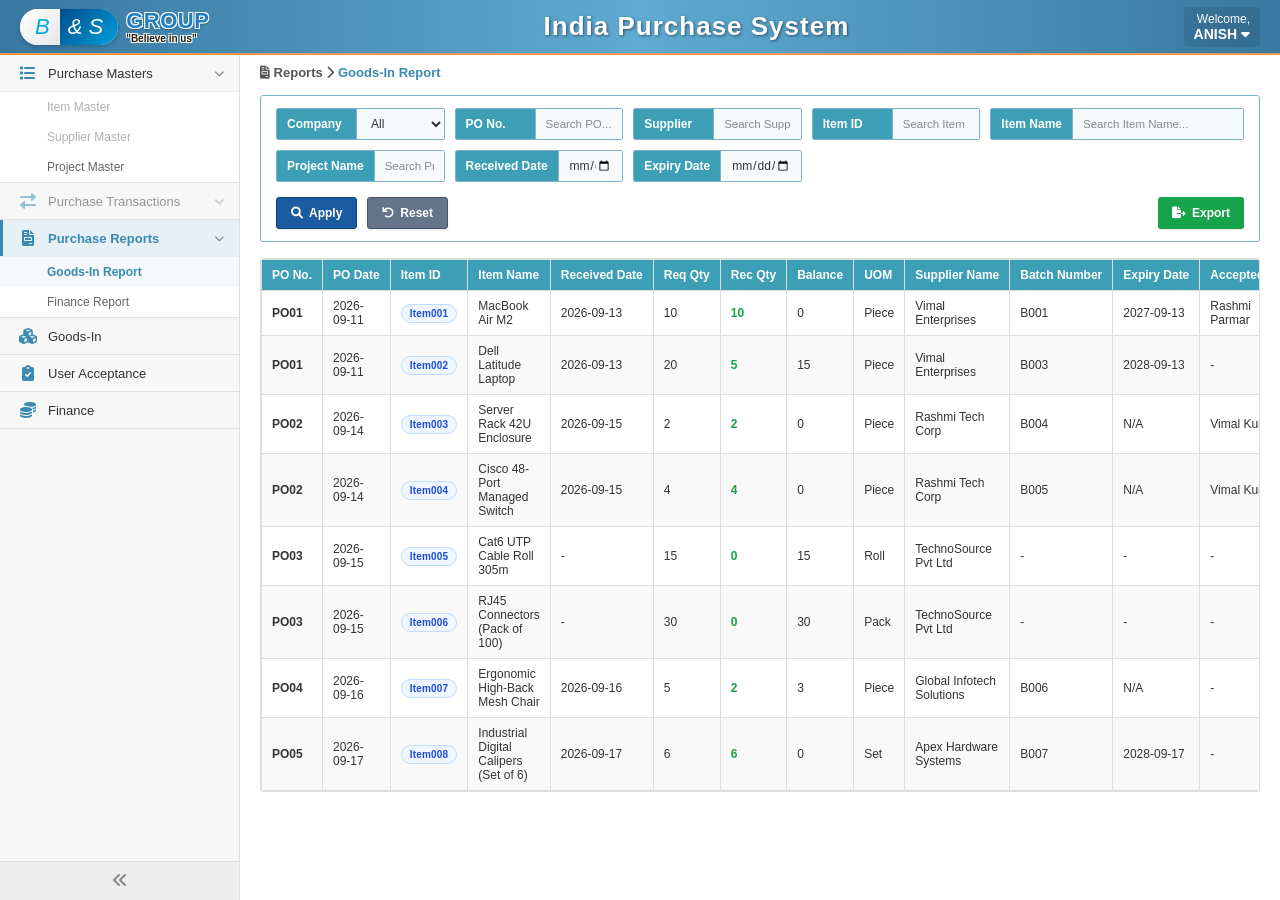
<file: reports.html>
<!DOCTYPE html>
<html lang="en">

<head>
    <meta charset="UTF-8">
    <meta name="viewport" content="width=device-width, initial-scale=1.0">
    <title>India Purchase System - Reports</title>
    <link rel="stylesheet" href="style.css">
    <link href="https://cdnjs.cloudflare.com/ajax/libs/font-awesome/6.0.0/css/all.min.css" rel="stylesheet">
</head>

<body>
    <div class="app-container">
        <!-- Header -->
        <header class="header">
            <div class="logo-section">
                <div class="logo-custom">
                    <div class="logo-pill">
                        <div class="pill-left">B</div>
                        <div class="pill-right">&amp; S</div>
                    </div>
                    <div class="logo-text">
                        <div class="logo-group-text">GROUP</div>
                        <div class="logo-tagline-text">"Believe in us"</div>
                    </div>
                </div>
            </div>
            <div class="title-section">
                <h1>India Purchase System</h1>
            </div>
            <div class="user-section">
                <div class="user-info">
                    <span class="welcome-text">Welcome,</span>
                    <span class="username">ANISH <i class="fas fa-caret-down"></i></span>
                </div>
            </div>
        </header>

        <!-- Main Layout -->
        <div class="main-wrapper">
            <!-- Sidebar -->
            <aside class="sidebar">
                <nav class="sidebar-nav">
                    <ul class="nav-list">
                        <li class="nav-item">
                            <a href="#" class="nav-link">
                                <i class="fas fa-list"></i> Purchase Masters <i class="fas fa-chevron-down arrow"></i>
                            </a>
                            <ul class="sub-nav-list">
                                <li><a href="index.html" class="sub-nav-link nav-item-disabled">Item Master</a></li>
                                <li><a href="index.html" class="sub-nav-link nav-item-disabled">Supplier Master</a></li>
                                <li><a href="index.html" class="sub-nav-link">Project Master</a></li>
                            </ul>
                        </li>
                        <li class="nav-item">
                            <a href="#" class="nav-link nav-item-disabled">
                                <i class="fas fa-exchange-alt"></i> Purchase Transactions <i
                                    class="fas fa-chevron-down arrow"></i>
                            </a>
                        </li>
                        <li class="nav-item">
                            <a href="#" class="nav-link active">
                                <i class="fas fa-file-invoice"></i> Purchase Reports <i class="fas fa-chevron-down arrow"></i>
                            </a>
                            <ul class="sub-nav-list">
                                <li><a href="#" id="nav-goods-in" class="sub-nav-link active" onclick="switchReportTab('goods-in'); return false;" style="color: var(--primary-blue); font-weight: bold; background-color: #f5f9fc;">Goods-In Report</a></li>
                                <li><a href="#" id="nav-finance" class="sub-nav-link" onclick="switchReportTab('finance'); return false;">Finance Report</a></li>
                            </ul>
                        </li>
                        <li class="nav-item">
                            <a href="stock_management.html" class="nav-link">
                                <i class="fas fa-cubes"></i> Goods-In
                            </a>
                        </li>
                        <li class="nav-item">
                            <a href="acceptance_material.html" class="nav-link">
                                <i class="fas fa-clipboard-check"></i> User Acceptance
                            </a>
                        </li>
                        <li class="nav-item">
                            <a href="finance_management.html" class="nav-link">
                                <i class="fas fa-coins"></i> Finance
                            </a>
                        </li>
                    </ul>
                </nav>
                <div class="sidebar-collapse">
                    <i class="fas fa-angle-double-left"></i>
                </div>
            </aside>

            <!-- Content Area -->
            <main class="content">
                <div class="breadcrumb">
                    <i class="fas fa-file-invoice"></i> Reports <i class="fas fa-chevron-right"></i>
                    <span class="current" id="reportBreadcrumb">Goods-In Report</span>
                </div>

                <div id="goodsInReportView">
                    <div class="filter-card">
                        <div class="filter-grid">
                            <div class="form-group">
                                <label>Company</label>
                                <select id="filterGoodsCompany">
                                    <option value="">All</option>
                                    <option value="LSPL">LSPL</option>
                                    <option value="GRPL">GRPL</option>
                                    <option value="GHPL">GHPL</option>
                                </select>
                            </div>
                            <div class="form-group">
                                <label>PO No.</label>
                                <input type="text" id="filterGoodsPoNo" placeholder="Search PO...">
                            </div>
                            <div class="form-group">
                                <label>Supplier</label>
                                <input type="text" id="filterGoodsSupplier" placeholder="Search Supplier...">
                            </div>
                            <div class="form-group">
                                <label>Item ID</label>
                                <input type="text" id="filterGoodsItemCode" placeholder="Search Item ID...">
                            </div>
                            <div class="form-group">
                                <label>Item Name</label>
                                <input type="text" id="filterGoodsItemName" placeholder="Search Item Name...">
                            </div>
                            <div class="form-group">
                                <label>Project Name</label>
                                <input type="text" id="filterGoodsProject" placeholder="Search Project Name...">
                            </div>
                            <div class="form-group">
                                <label>Received Date</label>
                                <input type="date" id="filterGoodsRecDate">
                            </div>
                            <div class="form-group">
                                <label>Expiry Date</label>
                                <input type="date" id="filterGoodsExpDate">
                            </div>
                        </div>
                        <div class="filter-actions" style="margin-top: 15px; display: flex; gap: 10px; justify-content: space-between;">
                            <div style="display: flex; gap: 10px;">
                                <button type="button" class="btn btn-primary" onclick="renderGoodsInReport()"><i class="fas fa-search"></i> Apply</button>
                                <button type="button" class="btn btn-secondary" onclick="resetGoodsInFilters()"><i class="fas fa-undo"></i> Reset</button>
                            </div>
                            <button type="button" class="btn btn-export" onclick="exportGoodsInReport()" style="background: #16a34a; color: white; border: none; padding: 6px 12px; border-radius: 4px; cursor: pointer;">
                                <i class="fas fa-file-export"></i> Export
                            </button>
                        </div>
                    </div>
                    <div class="table-container">
                        <table class="data-table">
                            <thead>
                                <tr>
                                    <th>PO No.</th>
                                    <th>PO Date</th>
                                    <th>Item ID</th>
                                    <th>Item Name</th>
                                    <th>Received Date</th>
                                    <th>Req Qty</th>
                                    <th>Rec Qty</th>
                                    <th>Balance</th>
                                    <th>UOM</th>
                                    <th>Supplier Name</th>
                                    <th>Batch Number</th>
                                    <th>Expiry Date</th>
                                    <th>Accepted By</th>
                                    <th>Rejected By</th>
                                    <th>Status</th>
                                    <th>Action</th>
                                </tr>
                            </thead>
                            <tbody id="goodsInReportTableBody">
                                <!-- Rows will be injected by JS -->
                            </tbody>
                        </table>
                    </div>
                </div>

                <!-- Finance Report View -->
                <div id="financeReportView" style="display: none;">
                    <div class="filter-card">
                        <div class="filter-grid">
                            <div class="form-group">
                                <label>Company</label>
                                <select id="filterFinanceCompany">
                                    <option value="">All</option>
                                    <option value="LSPL">LSPL</option>
                                    <option value="GRPL">GRPL</option>
                                    <option value="GHPL">GHPL</option>
                                </select>
                            </div>
                            <div class="form-group">
                                <label>PO No.</label>
                                <input type="text" id="filterFinancePoNo" placeholder="Search PO...">
                            </div>
                            <div class="form-group">
                                <label>Payment Status</label>
                                <select id="filterFinanceStatus">
                                    <option value="">All Statuses</option>
                                    <option value="Pending">Pending</option>
                                    <option value="Partially Paid">Partially Paid</option>
                                    <option value="Fully Paid">Fully Paid</option>
                                </select>
                            </div>
                            <div class="form-group">
                                <label>Payment Start Date</label>
                                <input type="date" id="filterFinancePayStartDate">
                            </div>
                            <div class="form-group">
                                <label>Payment End Date</label>
                                <input type="date" id="filterFinancePayEndDate">
                            </div>
                            <div class="form-group">
                                <label>Invoice/Challan No.</label>
                                <input type="text" id="filterFinanceInvoice" placeholder="Search Invoice/Challan...">
                            </div>
                            <div class="form-group">
                                <label>PO Start Date</label>
                                <input type="date" id="filterFinancePoStart">
                            </div>
                            <div class="form-group">
                                <label>PO End Date</label>
                                <input type="date" id="filterFinancePoEnd">
                            </div>
                        </div>
                        <div class="filter-actions" style="margin-top: 15px; display: flex; gap: 10px; justify-content: space-between;">
                            <div style="display: flex; gap: 10px;">
                                <button type="button" class="btn btn-primary" onclick="renderFinanceReport()"><i class="fas fa-search"></i> Apply</button>
                                <button type="button" class="btn btn-secondary" onclick="resetFinanceFilters()"><i class="fas fa-undo"></i> Reset</button>
                            </div>
                            <button type="button" class="btn btn-export" onclick="exportFinanceReport()" style="background: #16a34a; color: white; border: none; padding: 6px 12px; border-radius: 4px; cursor: pointer;">
                                <i class="fas fa-file-export"></i> Export
                            </button>
                        </div>
                    </div>
                    <div class="table-container">
                        <table class="data-table">
                            <thead>
                                <tr>
                                    <th>PO No.</th>
                                    <th>PO Date</th>
                                    <th>Supplier</th>
                                    <th>Invoice/Challan No.</th>
                                    <th>Total Cost</th>
                                    <th>Amount Paid</th>
                                    <th>Balance Due</th>
                                    <th>Payment Date</th>
                                    <th>Payment Term</th>
                                    <th>Payment Status</th>
                                    <th>Due Date</th>
                                    <th>Action</th>
                                </tr>
                            </thead>
                            <tbody id="financeReportTableBody">
                                <!-- Rows will be injected by JS -->
                            </tbody>
                        </table>
                    </div>
                </div>
            </main>
        </div>
    </div>

    <script src="shared_data.js"></script>
    <script>
        document.addEventListener('DOMContentLoaded', () => {
            renderGoodsInReport();
            renderFinanceReport();
            if (window.location.hash === '#finance') {
                switchReportTab('finance');
            } else {
                switchReportTab('goods-in');
            }
        });

        function switchReportTab(tabName) {
            const navGoodsIn = document.getElementById('nav-goods-in');
            const navFinance = document.getElementById('nav-finance');
            const activeStyle = "color: var(--primary-blue); font-weight: bold; background-color: #f5f9fc;";
            
            if (tabName === 'goods-in') {
                document.getElementById('goodsInReportView').style.display = 'block';
                document.getElementById('financeReportView').style.display = 'none';
                
                navGoodsIn.classList.add('active');
                navGoodsIn.style.cssText = activeStyle;
                navFinance.classList.remove('active');
                navFinance.style.cssText = "";
                
                document.getElementById('reportBreadcrumb').textContent = "Goods-In Report";
            } else {
                document.getElementById('goodsInReportView').style.display = 'none';
                document.getElementById('financeReportView').style.display = 'block';
                
                navGoodsIn.classList.remove('active');
                navGoodsIn.style.cssText = "";
                navFinance.classList.add('active');
                navFinance.style.cssText = activeStyle;
                
                document.getElementById('reportBreadcrumb').textContent = "Finance Report";
            }
        }

        function resetGoodsInFilters() {
            document.getElementById('filterGoodsCompany').value = '';
            document.getElementById('filterGoodsPoNo').value = '';
            document.getElementById('filterGoodsSupplier').value = '';
            document.getElementById('filterGoodsItemName').value = '';
            document.getElementById('filterGoodsItemCode').value = '';
            document.getElementById('filterGoodsProject').value = '';
            document.getElementById('filterGoodsRecDate').value = '';
            document.getElementById('filterGoodsExpDate').value = '';
            renderGoodsInReport();
        }

        function renderGoodsInReport() {
            const compSearch = (document.getElementById('filterGoodsCompany').value || '');
            const poSearch = (document.getElementById('filterGoodsPoNo').value || '').toLowerCase();
            const supSearch = (document.getElementById('filterGoodsSupplier').value || '').toLowerCase();
            const itemNameSearch = (document.getElementById('filterGoodsItemName').value || '').toLowerCase();
            const itemCodeSearch = (document.getElementById('filterGoodsItemCode').value || '').toLowerCase();
            const projectSearch = (document.getElementById('filterGoodsProject').value || '').toLowerCase();
            const recDateSearch = (document.getElementById('filterGoodsRecDate').value || '');
            const expDateSearch = (document.getElementById('filterGoodsExpDate').value || '');
            
            const tbody = document.getElementById('goodsInReportTableBody');
            
            const items = window.PurchaseData.getGoodsInLineItems();
            const filtered = items.filter(i => {
                const recDate = (i.batches && i.batches.length > 0) ? i.batches[0].recDate : '-';
                const expDate = (i.batches && i.batches.length > 0) ? i.batches[0].expiryDate : '-';

                const matchComp = compSearch ? (i.company === compSearch) : true;
                const matchPo = i.poNo.toLowerCase().includes(poSearch);
                const matchSup = (i.supplierName || '').toLowerCase().includes(supSearch);
                const matchItemName = (i.itemName || '').toLowerCase().includes(itemNameSearch);
                const matchItemCode = (i.itemKey || '').toLowerCase().includes(itemCodeSearch);
                const matchProject = projectSearch ? ((i.projectName || '').toLowerCase().includes(projectSearch)) : true;
                const matchRecDate = recDateSearch ? (recDate === recDateSearch) : true;
                const matchExpDate = expDateSearch ? (expDate === expDateSearch) : true;
                
                return matchComp && matchPo && matchSup && matchItemName && matchItemCode && matchProject && matchRecDate && matchExpDate;
            });
            
            tbody.innerHTML = '';
            
            if (filtered.length === 0) {
                tbody.innerHTML = '<tr><td colspan="10" style="text-align: center; padding: 20px; color: #64748b;">No data matches filter.</td></tr>';
                return;
            }
            
            filtered.forEach(i => {
                const tr = document.createElement('tr');
                const isRej = (i.userAcceptanceStatus === 'Rejected' || i.status === 'Rejected');
                const stat = isRej ? 'Rejected' : (i.status === 'Full' ? 'Complete' : i.status);
                
                let sClass = 'new';
                if (stat === 'Complete') sClass = 'complete';
                else if (stat === 'Partial') sClass = 'partial';
                else if (stat === 'Rejected') sClass = 'rejected';
                
                let bClass = 'zero';
                if (i.balance > 0) bClass = 'positive';
                
                const batchNos = (i.batches && i.batches.length > 0) ? i.batches[0].batchNo : '-';
                const expiryDates = (i.batches && i.batches.length > 0) ? i.batches[0].expiryDate : '-';
                const recDates = (i.batches && i.batches.length > 0) ? i.batches[0].recDate : '-';
                const acceptedBy = i.userAcceptanceStatus === 'Accepted' ? (i.acceptedBy || i.requestedBy || 'System') : '-';
                const rejectedBy = (i.userAcceptanceStatus === 'Rejected' || i.status === 'Rejected') ? (i.rejectedBy || i.requestedBy || 'System') : '-';
                
                tr.innerHTML = `
                    <td><strong>${i.poNo}</strong></td>
                    <td>${i.poDate}</td>
                    <td><span class="badge open" style="font-size: 10px;">${i.itemKey}</span></td>
                    <td>${i.itemName}</td>
                    <td>${recDates}</td>
                    <td>${i.reqQty}</td>
                    <td style="color: #16a34a; font-weight: 700;">${i.recQty}</td>
                    <td><span class="balance-badge ${bClass}">${i.balance}</span></td>
                    <td>${i.uom}</td>
                    <td>${i.supplierName}</td>
                    <td>${batchNos}</td>
                    <td>${expiryDates}</td>
                    <td>${acceptedBy}</td>
                    <td>${rejectedBy}</td>
                    <td><span class="badge ${sClass}">${stat}</span></td>
                    <td style="text-align: center;">
                        <button class="action-btn" style="background: #3b82f6; border-color: #2563eb;" onclick="viewPO('${i.poNo}')" title="View PO">
                            <i class="fas fa-file-pdf"></i> View PO
                        </button>
                    </td>
                `;
                tbody.appendChild(tr);
            });
        }

        function resetFinanceFilters() {
            document.getElementById('filterFinanceCompany').value = '';
            document.getElementById('filterFinancePoNo').value = '';
            document.getElementById('filterFinanceStatus').value = '';
            document.getElementById('filterFinancePayStartDate').value = '';
            document.getElementById('filterFinancePayEndDate').value = '';
            document.getElementById('filterFinanceInvoice').value = '';
            document.getElementById('filterFinancePoStart').value = '';
            document.getElementById('filterFinancePoEnd').value = '';
            renderFinanceReport();
        }

        function renderFinanceReport() {
            const compSearch = (document.getElementById('filterFinanceCompany').value || '');
            const poSearch = (document.getElementById('filterFinancePoNo').value || '').toLowerCase();
            const statusFilter = document.getElementById('filterFinanceStatus').value;
            const payStartDate = document.getElementById('filterFinancePayStartDate').value;
            const payEndDate = document.getElementById('filterFinancePayEndDate').value;
            const invoiceSearch = (document.getElementById('filterFinanceInvoice').value || '').toLowerCase();
            const poStart = document.getElementById('filterFinancePoStart').value;
            const poEnd = document.getElementById('filterFinancePoEnd').value;
            const tbody = document.getElementById('financeReportTableBody');
            
            const pos = window.PurchaseData.getAllPOs();
            const filtered = pos.filter(p => {
                const matchComp = compSearch ? (p.company === compSearch) : true;
                const matchPo = p.poNo.toLowerCase().includes(poSearch);
                const matchStatus = statusFilter ? p.paymentStatus === statusFilter : true;
                const matchInvoice = (p.invoiceNo || '').toLowerCase().includes(invoiceSearch);
                
                let matchPayDate = true;
                if (payStartDate && (!p.paymentDate || p.paymentDate < payStartDate)) matchPayDate = false;
                if (payEndDate && (!p.paymentDate || p.paymentDate > payEndDate)) matchPayDate = false;
                
                let matchPoStart = true;
                let matchPoEnd = true;
                if (poStart) matchPoStart = p.poDate >= poStart;
                if (poEnd) matchPoEnd = p.poDate <= poEnd;
                
                return matchComp && matchPo && matchStatus && matchPayDate && matchPoStart && matchPoEnd && matchInvoice;
            });
            
            tbody.innerHTML = '';
            
            if (filtered.length === 0) {
                tbody.innerHTML = '<tr><td colspan="9" style="text-align: center; padding: 20px; color: #64748b;">No data matches filter.</td></tr>';
                return;
            }
            
            filtered.forEach(p => {
                const tr = document.createElement('tr');
                const total = Number(p.totalCost) || 0;
                const paid = Number(p.amountPaid) || 0;
                const bal = Math.max(0, total - paid);
                
                let pClass = 'unpaid';
                if (p.paymentStatus === 'Fully Paid') pClass = 'paid';
                else if (p.paymentStatus === 'Partially Paid') pClass = 'partial';
                
                tr.innerHTML = `
                    <td><strong>${p.poNo}</strong></td>
                    <td>${p.poDate}</td>
                    <td><strong>${p.supplierName}</strong></td>
                    <td>${p.invoiceNo || '—'}</td>
                    <td style="text-align: right; font-weight: 600;">₹${total.toLocaleString('en-IN')}</td>
                    <td style="text-align: right; color: #16a34a; font-weight: 700;">₹${paid.toLocaleString('en-IN')}</td>
                    <td style="text-align: right; color: ${bal === 0 ? '#64748b' : '#b45309'}; font-weight: 700;">₹${bal.toLocaleString('en-IN')}</td>
                    <td>${p.paymentDate || '—'}</td>
                    <td>${p.paymentTerm || 'Full Payment'}</td>
                    <td><span class="badge ${pClass}">${p.paymentStatus || 'Pending'}</span></td>
                    <td>${p.dueDate || '—'}</td>
                    <td style="text-align: center; white-space: nowrap;">
                        <button class="action-btn" style="background: #3b82f6; border-color: #2563eb;" onclick="viewPO('${p.poNo}')" title="View PO">
                            <i class="fas fa-file-pdf"></i> View PO
                        </button>
                        <button class="action-btn" style="background: #8b5cf6; border-color: #7c3aed; margin-left: 4px;" onclick="viewInvoice('${p.poNo}')" title="View Invoice">
                            <i class="fas fa-file-invoice"></i> View Invoice
                        </button>
                    </td>
                `;
                tbody.appendChild(tr);
            });
        }

        function exportGoodsInReport() {
            const table = document.querySelector('#goodsInReportView .data-table');
            if (!table) return;
            
            let csvContent = "";
            const rows = table.querySelectorAll('tr');
            
            rows.forEach(row => {
                let rowData = [];
                const cols = row.querySelectorAll('th, td');
                // Skip the last column (Action)
                for (let i = 0; i < cols.length - 1; i++) {
                    let text = cols[i].innerText.replace(/"/g, '""').replace(/\n/g, ' ');
                    rowData.push(`"${text}"`);
                }
                csvContent += rowData.join(',') + "\n";
            });
            
            const blob = new Blob(['\uFEFF' + csvContent], { type: 'text/csv;charset=utf-8;' });
            const url = URL.createObjectURL(blob);
            const link = document.createElement("a");
            link.setAttribute("href", url);
            link.setAttribute("download", "Goods_In_Report.csv");
            link.style.visibility = 'hidden';
            document.body.appendChild(link);
            link.click();
            document.body.removeChild(link);
        }

        function exportFinanceReport() {
            const table = document.querySelector('#financeReportView .data-table');
            if (!table) return;
            
            let csvContent = "";
            const rows = table.querySelectorAll('tr');
            
            rows.forEach(row => {
                let rowData = [];
                const cols = row.querySelectorAll('th, td');
                // Skip the last column (Action)
                for (let i = 0; i < cols.length - 1; i++) {
                    let text = cols[i].innerText.replace(/"/g, '""').replace(/\n/g, ' ');
                    rowData.push(`"${text}"`);
                }
                csvContent += rowData.join(',') + "\n";
            });
            
            const blob = new Blob(['\uFEFF' + csvContent], { type: 'text/csv;charset=utf-8;' });
            const url = URL.createObjectURL(blob);
            const link = document.createElement("a");
            link.setAttribute("href", url);
            link.setAttribute("download", "Finance_Report.csv");
            link.style.visibility = 'hidden';
            document.body.appendChild(link);
            link.click();
            document.body.removeChild(link);
        }

        function viewInvoice(poNo) {
            alert('View Invoice for ' + poNo);
        }
    </script>
</body>
</html>
</file>
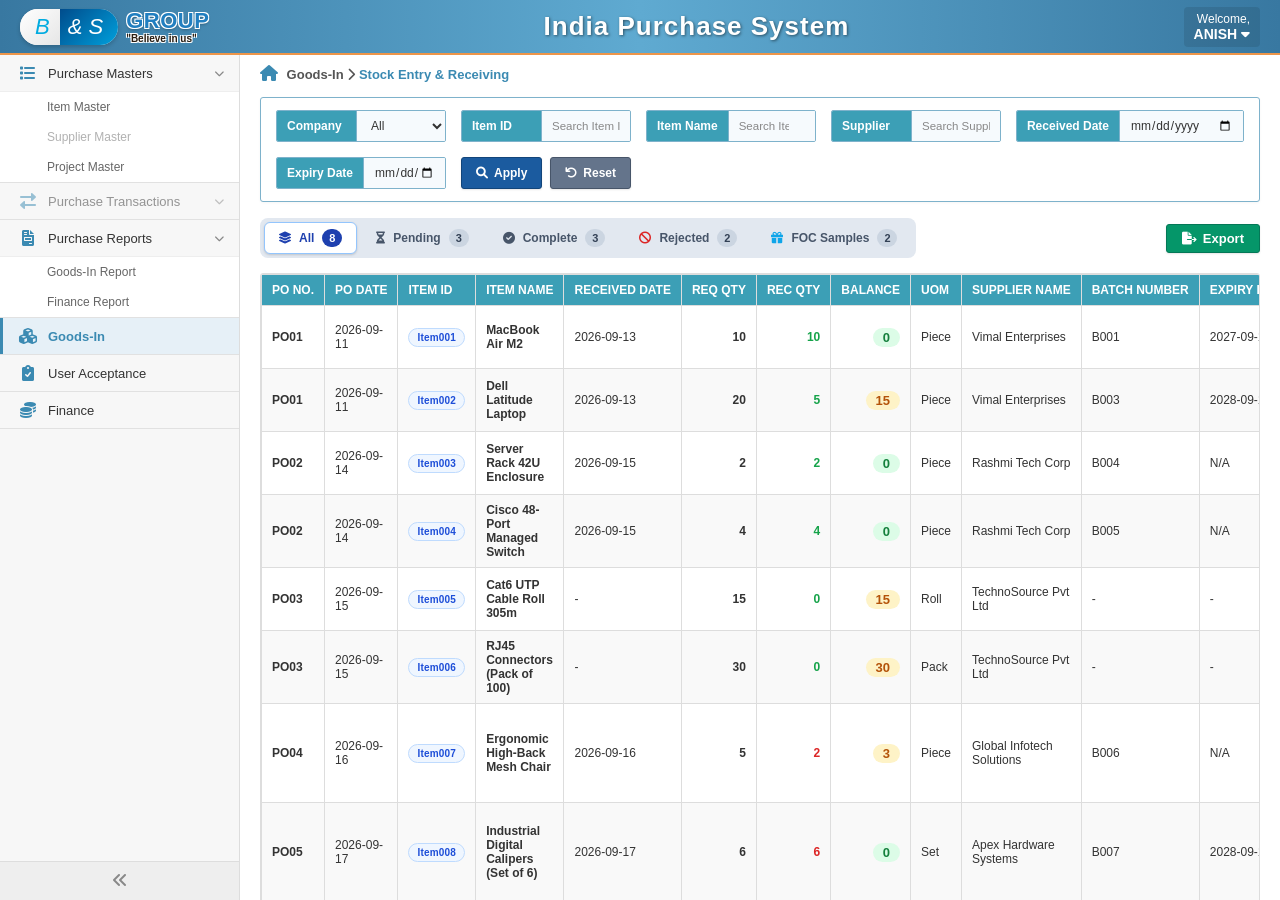
<file: stock_management.html>
<!DOCTYPE html>
<html lang="en">

<head>
    <meta charset="UTF-8">
    <meta name="viewport" content="width=device-width, initial-scale=1.0">
    <title>India Purchase System - Goods-In</title>
    <link rel="stylesheet" href="style.css">
    <link href="https://cdnjs.cloudflare.com/ajax/libs/font-awesome/6.0.0/css/all.min.css" rel="stylesheet">
    <style>
        .filter-grid-goods {
            display: grid;
            grid-template-columns: repeat(4, 1fr) auto;
            gap: 15px;
            align-items: flex-end;
        }

        .batch-entry-form {
            background: #f8fafc;
            border: 1px solid #cbd5e1;
            border-left: 4px solid #0284c7;
            border-radius: 8px;
            padding: 16px;
            margin-top: 18px;
            box-shadow: 0 1px 3px rgba(0, 0, 0, 0.05);
        }

        .batch-form-grid {
            display: grid;
            grid-template-columns: 1.1fr 0.8fr 0.9fr 1.1fr 1fr 1.6fr auto;
            gap: 12px;
            align-items: flex-end;
        }

        .attachment-input-container {
            display: flex;
            align-items: center;
            gap: 4px;
            width: 100%;
        }

        .attachment-input-container input {
            flex: 1 1 auto;
            min-width: 0;
            width: auto !important;
        }

        .batch-form-grid .form-group {
            display: flex !important;
            flex-direction: column !important;
            height: auto !important;
            border: none !important;
            background: transparent !important;
            overflow: visible !important;
            margin: 0 !important;
        }

        .batch-form-grid .form-group label {
            background-color: transparent !important;
            color: #334155 !important;
            padding: 0 !important;
            width: auto !important;
            border-right: none !important;
            font-size: 11px !important;
            font-weight: 700 !important;
            margin-bottom: 5px !important;
            display: block !important;
            text-transform: uppercase !important;
            letter-spacing: 0.3px !important;
            white-space: nowrap !important;
        }

        .batch-form-grid .form-group input,
        .batch-form-grid .form-group select {
            width: 100% !important;
            padding: 7px 10px !important;
            font-size: 12px !important;
            border: 1px solid #cbd5e1 !important;
            border-radius: 4px !important;
            background: #ffffff !important;
            color: #1e293b !important;
            height: 34px !important;
            box-sizing: border-box !important;
            outline: none !important;
        }

        .batch-form-grid .form-group input:focus,
        .batch-form-grid .form-group select:focus {
            border-color: #0284c7 !important;
            box-shadow: 0 0 0 2px rgba(2, 132, 199, 0.2) !important;
        }

        .balance-badge {
            font-size: 13px;
            font-weight: 700;
            padding: 2px 10px;
            border-radius: 12px;
        }

        .balance-badge.zero {
            background: #dcfce7;
            color: #15803d;
        }

        .balance-badge.positive {
            background: #fef3c7;
            color: #b45309;
        }

        #btnAddBatchBtn {
            transition: all 0.15s ease;
        }

        #btnAddBatchBtn:hover {
            filter: brightness(1.1);
        }

        #btnAddBatchBtn:active {
            transform: scale(0.97);
            filter: brightness(0.9);
        }
    </style>
</head>

<body>
    <div class="app-container">
        <!-- Header -->
        <header class="header">
            <div class="logo-section">
                <div class="logo-custom">
                    <div class="logo-pill">
                        <div class="pill-left">B</div>
                        <div class="pill-right">&amp; S</div>
                    </div>
                    <div class="logo-text">
                        <div class="logo-group-text">GROUP</div>
                        <div class="logo-tagline-text">"Believe in us"</div>
                    </div>
                </div>
            </div>
            <div class="title-section">
                <h1>India Purchase System</h1>
            </div>
            <div class="user-section">
                <div class="user-info">
                    <span class="welcome-text">Welcome,</span>
                    <span class="username">ANISH <i class="fas fa-caret-down"></i></span>
                </div>
            </div>
        </header>

        <!-- Main Layout -->
        <div class="main-wrapper">
            <!-- Sidebar -->
            <aside class="sidebar">
                <nav class="sidebar-nav">
                    <ul class="nav-list">
                        <li class="nav-item">
                            <a href="#" class="nav-link">
                                <i class="fas fa-list"></i> Purchase Masters <i class="fas fa-chevron-down arrow"></i>
                            </a>
                            <ul class="sub-nav-list">
                                <li><a href="#" class="sub-nav-link">Item Master</a></li>
                                <li><a href="#" class="sub-nav-link nav-item-disabled">Supplier Master</a></li>
                                <li><a href="index.html" class="sub-nav-link">Project Master</a></li>
                            </ul>
                        </li>
                        <li class="nav-item">
                            <a href="#" class="nav-link nav-item-disabled">
                                <i class="fas fa-exchange-alt"></i> Purchase Transactions <i
                                    class="fas fa-chevron-down arrow"></i>
                            </a>
                        </li>
                        <li class="nav-item">
                            <a href="#" class="nav-link">
                                <i class="fas fa-file-invoice"></i> Purchase Reports <i class="fas fa-chevron-down arrow"></i>
                            </a>
                            <ul class="sub-nav-list">
                                <li><a href="reports.html#goods-in" class="sub-nav-link">Goods-In Report</a></li>
                                <li><a href="reports.html#finance" class="sub-nav-link">Finance Report</a></li>
                            </ul>
                        </li>
                        <li class="nav-item active">
                            <a href="stock_management.html" class="nav-link active">
                                <i class="fas fa-cubes"></i> Goods-In
                            </a>
                        </li>
                        <li class="nav-item">
                            <a href="acceptance_material.html" class="nav-link">
                                <i class="fas fa-clipboard-check"></i> User Acceptance
                            </a>
                        </li>
                        <li class="nav-item">
                            <a href="finance_management.html" class="nav-link">
                                <i class="fas fa-coins"></i> Finance
                            </a>
                        </li>
                    </ul>
                </nav>
                <div class="sidebar-collapse">
                    <i class="fas fa-angle-double-left"></i>
                </div>
            </aside>

            <!-- Content Area -->
            <main class="content">
                <div class="breadcrumb">
                    <i class="fas fa-home"></i> Goods-In <i class="fas fa-chevron-right"></i>
                    <span class="current">Stock Entry &amp; Receiving</span>
                </div>

                <!-- Filters Section -->
                <div class="filter-card">
                    <div class="filter-grid filter-grid-goods">
                        <div class="form-group">
                            <label for="filterCompany">Company</label>
                            <select id="filterCompany" onchange="applyGoodsInFilters()">
                                <option value="">All</option>
                                <option value="LSPL">LSPL</option>
                                <option value="GRPL">GRPL</option>
                                <option value="GHPL">GHPL</option>
                            </select>
                        </div>

                        <div class="form-group">
                            <label for="filterItemId">Item ID</label>
                            <input type="text" id="filterItemId" placeholder="Search Item ID..." oninput="applyGoodsInFilters()">
                        </div>
                        <div class="form-group">
                            <label for="filterItemName">Item Name</label>
                            <input type="text" id="filterItemName" list="itemDatalist"
                                placeholder="Search Item (e.g. MacBook)..." oninput="applyGoodsInFilters()">
                            <datalist id="itemDatalist">
                                <option value="MacBook Air M2">
                                <option value="Dell Latitude Laptop">
                                <option value="Server Rack 42U Enclosure">
                                <option value="Cisco 48-Port Managed Switch">
                                <option value="Cat6 UTP Cable Roll 305m">
                                <option value="RJ45 Connectors">
                                <option value="Ergonomic High-Back Mesh Chair">
                                <option value="Industrial Digital Calipers">
                            </datalist>
                        </div>

                        <div class="form-group">
                            <label for="filterSupplier">Supplier</label>
                            <input type="text" id="filterSupplier" placeholder="Search Supplier..."
                                oninput="applyGoodsInFilters()">
                        </div>
                        <div class="form-group">
                            <label for="filterRecDate">Received Date</label>
                            <input type="date" id="filterRecDate" oninput="applyGoodsInFilters()">
                        </div>
                        <div class="form-group">
                            <label for="filterExpDate">Expiry Date</label>
                            <input type="date" id="filterExpDate" oninput="applyGoodsInFilters()">
                        </div>
                        <div class="filter-actions">
                            <button type="button" class="btn btn-primary" onclick="applyGoodsInFilters()"><i
                                    class="fas fa-search"></i> Apply</button>
                            <button type="button" class="btn btn-secondary" onclick="clearGoodsInFilters()"><i
                                    class="fas fa-undo"></i> Reset</button>
                        </div>
                    </div>
                </div>

                <!-- Status Tabs & Export Bar -->
                <div class="status-tabs-container">
                    <div class="status-tabs-group" role="tablist">
                        <button type="button" class="status-tab tab-all active" data-status="All"
                            onclick="switchGoodsInTab('All')">
                            <i class="fas fa-layer-group"></i> All <span class="tab-badge" id="badgeAll">0</span>
                        </button>
                        <button type="button" class="status-tab tab-partial" data-status="Pending"
                            onclick="switchGoodsInTab('Pending')">
                            <i class="fas fa-hourglass-half"></i> Pending <span class="tab-badge"
                                id="badgePending">0</span>
                        </button>
                        <button type="button" class="status-tab tab-complete" data-status="Full"
                            onclick="switchGoodsInTab('Full')">
                            <i class="fas fa-check-circle"></i> Complete <span class="tab-badge"
                                id="badgeComplete">0</span>
                        </button>
                        <button type="button" class="status-tab tab-rejected" data-status="Rejected"
                            onclick="switchGoodsInTab('Rejected')">
                            <i class="fas fa-ban" style="color: #dc2626;"></i> Rejected <span class="tab-badge"
                                id="badgeRejected">0</span>
                        </button>
                        <button type="button" class="status-tab tab-foc" data-status="FOC"
                            onclick="switchGoodsInTab('FOC')">
                            <i class="fas fa-gift" style="color: #0ea5e9;"></i> FOC Samples <span class="tab-badge"
                                id="badgeFoc">0</span>
                        </button>
                    </div>
                    <div style="display: flex; gap: 8px;">
                        <button class="btn btn-primary" id="btnRecordFoc" style="display: none;" onclick="openFocModal()"><i class="fas fa-plus"></i> Record FOC Sample</button>
                        <button class="btn btn-export" onclick="exportGoodsInData()"><i class="fas fa-file-export"></i>
                            Export</button>
                    </div>
                </div>

                <!-- Main Line Item Table -->
                <div class="table-container" id="mainTableContainer">
                    <table class="data-table" id="goodsInTable">
                        <thead>
                            <tr>
                                <th>PO NO.</th>
                                <th>PO DATE</th>
                                <th>ITEM ID</th>
                                <th>ITEM NAME</th>
                                <th>RECEIVED DATE</th>
                                <th style="text-align: right;">REQ QTY</th>
                                <th style="text-align: right;">REC QTY</th>
                                <th style="text-align: right;">BALANCE</th>
                                <th>UOM</th>
                                <th>SUPPLIER NAME</th>
                                <th>BATCH NUMBER</th>
                                <th>EXPIRY DATE</th>
                                <th>ACCEPTED BY</th>
                                <th>REJECTED BY</th>
                                <th>STATUS</th>
                                <th id="colHeaderRejection">REASON OF REJECTION</th>
                                <th style="text-align: center;">ACTION</th>
                            </tr>
                        </thead>
                        <tbody id="goodsInTableBody">
                            <!-- Populated dynamically -->
                        </tbody>
                    </table>
                </div>

                <!-- FOC Samples Table Container -->
                <div class="table-container" id="focTableContainer" style="display: none;">
                    <table class="data-table" id="focTable">
                        <thead>
                            <tr>
                                <th>FOC ENTRY NO.</th>
                                <th>PO NUMBER</th>
                                <th>ENTRY DATE</th>
                                <th>SUPPLIER</th>
                                <th>PRODUCT NAME</th>
                                <th>RECEIVED DATE</th>
                                <th>QTY</th>
                                <th>UOM</th>
                                <th>BATCH NO.</th>
                                <th>MFG DATE</th>
                                <th>EXPIRY DATE</th>
                                <th>PURPOSE</th>
                                <th style="text-align: center;">ACTION</th>
                            </tr>
                        </thead>
                        <tbody id="focTableBody">
                            <!-- Populated dynamically -->
                        </tbody>
                    </table>
                </div>

                <!-- Pagination Bar -->
                <div class="pagination-bar"
                    style="display: flex; justify-content: space-between; align-items: center; margin-top: 10px; font-size: 12px; color: #64748b;">
                    <div id="goodsInPaginationInfo">Showing 1 to 0 of 0 records</div>
                    <div class="pagination-controls" id="goodsInPaginationControls"></div>
                </div>
            </main>
        </div>
    </div>

    <!-- ========================================================= -->
    <!-- ACCEPT CLICK MODAL: PO Summary + Item Summary + Batches   -->
    <!-- ========================================================= -->
    <div class="modal-overlay" id="acceptModal">
        <div class="modal-box">
            <div class="modal-header">
                <h3><i class="fas fa-box-open"></i> Goods Receive &amp; Batch Entry — <span
                        id="modalHeaderPoItem"></span></h3>
                <button class="modal-close-btn" onclick="closeAcceptModal()">&times;</button>
            </div>
            <div class="modal-body">
                <!-- 1. PO Summary -->
                <div class="summary-card">
                    <div class="summary-card-title"><i class="fas fa-file-invoice"></i> Purchase Order Summary</div>
                    <div class="summary-grid-5">
                        <div class="summary-item">
                            <span class="label">PO Number</span>
                            <span class="value highlight" id="sumPoNo">-</span>
                        </div>
                        <div class="summary-item">
                            <span class="label">PO Date</span>
                            <span class="value" id="sumPoDate">-</span>
                        </div>
                        <div class="summary-item">
                            <span class="label">Requested By</span>
                            <span class="value" id="sumRequestedBy">-</span>
                        </div>
                        <div class="summary-item">
                            <span class="label">Supplier Name</span>
                            <span class="value" id="sumSupplierName">-</span>
                        </div>
                        <div class="summary-item">
                            <span class="label">Total PO Cost</span>
                            <span class="value" id="sumTotalCost">-</span>
                        </div>
                    </div>
                </div>

                <!-- 2. Item Summary -->
                <div class="summary-card" style="background: #ffffff; border-color: #cbd5e1;">
                    <div class="summary-card-title" style="color: #0369a1;"><i class="fas fa-box"></i> Selected Line
                        Item Summary</div>
                    <div class="summary-grid-5">
                        <div class="summary-item">
                            <span class="label">Item Name</span>
                            <span class="value" id="sumItemName">-</span>
                        </div>
                        <div class="summary-item">
                            <span class="label">Required Qty</span>
                            <span class="value" id="sumReqQty">-</span>
                        </div>
                        <div class="summary-item">
                            <span class="label">Received Qty</span>
                            <span class="value success" id="sumRecQty">-</span>
                        </div>
                        <div class="summary-item">
                            <span class="label">UOM</span>
                            <span class="value" id="sumUom">-</span>
                        </div>
                        <div class="summary-item">
                            <span class="label">Balance Qty</span>
                            <span class="value alert" id="sumBalance">-</span>
                        </div>
                    </div>
                </div>

                <!-- 3. Batch Information Table -->
                <div class="summary-card" style="background: #ffffff; padding: 12px; margin-bottom: 0;">
                    <div class="summary-card-title" style="color: #0f172a; margin-bottom: 8px;">
                        <i class="fas fa-cubes"></i> Batch Information (Goods Receipts)
                    </div>

                    <div class="table-container" style="margin: 0;">
                        <table class="data-table" id="batchTable">
                            <thead>
                                <tr>
                                    <th>RCVD DATE</th>
                                    <th style="text-align: right;">RCVD QTY</th>
                                    <th>BATCH NO</th>
                                    <th>EXPIRY DATE</th>
                                    <th>INVOICE NO</th>
                                    <th>ATTACHMENT</th>
                                    <th style="text-align: center;">ACTION</th>
                                </tr>
                            </thead>
                            <tbody id="batchTableBody">
                                <!-- Populated dynamically -->
                            </tbody>
                        </table>
                    </div>

                    <!-- 4. Add Batch Entry Row (Directly matches BA Vimal's Wireframe) -->
                    <div class="batch-entry-form" id="addBatchContainer">
                        <div id="itemRejectedNotice"
                            style="display: none; background: #fef2f2; border: 1px solid #fca5a5; border-radius: 6px; padding: 10px 14px; color: #991b1b; font-size: 12px; font-weight: 600; margin-bottom: 12px; align-items: center; gap: 8px;">
                            <i class="fas fa-exclamation-triangle" style="color: #dc2626; font-size: 16px;"></i>
                            <span><strong>Material Rejected in User Acceptance:</strong> <span
                                    id="itemRejectedRemarks"></span></span>
                        </div>
                        <div id="batchCompleteNotice"
                            style="display: none; background: #f0fdf4; border: 1px solid #86efac; border-radius: 6px; padding: 10px 14px; color: #166534; font-size: 12px; font-weight: 600; margin-bottom: 12px; align-items: center; gap: 8px;">
                            <i class="fas fa-check-circle" style="color: #16a34a; font-size: 15px;"></i> All requested
                            quantities have been fully received for this line item (Balance: 0).
                        </div>
                        <h5
                            style="font-size: 12px; font-weight: 700; color: #1e40af; margin-bottom: 10px; display: flex; align-items: center; gap: 6px;">
                            <i class="fas fa-plus-circle"></i> Add Batch Receipt
                        </h5>
                        <div class="batch-form-grid">
                            <div class="form-group">
                                <label>Rcvd Date</label>
                                <input type="date" id="newBatchDate">
                            </div>
                            <div class="form-group">
                                <label>Rcvd Qty</label>
                                <input type="number" id="newBatchQty" min="1" placeholder="Qty">
                            </div>
                            <div class="form-group">
                                <label>Batch No</label>
                                <input type="text" id="newBatchNo" placeholder="e.g. B001">
                            </div>
                            <div class="form-group">
                                <label>Expiry Date</label>
                                <input type="date" id="newBatchExpiry">
                            </div>
                            <div class="form-group">
                                <label>Invoice No</label>
                                <input type="text" id="newBatchInvoice" placeholder="e.g. Inv001">
                            </div>
                            <div class="form-group">
                                <label>Attachment</label>
                                <div class="attachment-input-container">
                                    <input type="file" id="batchFileInput" accept=".pdf,.png,.jpg,.jpeg,.doc,.docx"
                                        style="display: none;" onchange="onBatchFileSelected(this)">
                                    <input type="text" id="newBatchAttachment" placeholder="invoice.pdf">
                                    <button type="button" class="btn-browse-file"
                                        onclick="document.getElementById('batchFileInput').click()"
                                        title="Browse Invoice File">
                                        <i class="fas fa-paperclip"></i> Browse
                                    </button>
                                </div>
                            </div>
                            <div class="batch-action-col"
                                style="display: flex; flex-direction: column; justify-content: flex-end; min-width: 100px;">
                                <label
                                    style="font-size: 11px; font-weight: 700; color: #475569; margin-bottom: 5px; text-transform: uppercase; letter-spacing: 0.3px; display: block; height: auto; pointer-events: none;">Action</label>
                                <div style="display: flex; gap: 6px; width: 100%; height: 34px;">
                                    <button type="button" id="btnAddBatchBtn" class="btn btn-primary"
                                        onclick="handleAddOrUpdateBatch()"
                                        style="white-space: nowrap; height: 34px; padding: 0 16px; font-weight: 700; display: inline-flex; align-items: center; justify-content: center; gap: 6px; width: 100%; cursor: pointer; position: relative; z-index: 10;">
                                        <i class="fas fa-plus-circle" id="btnAddBatchIcon"
                                            style="pointer-events: none;"></i> <span id="btnAddBatchText"
                                            style="pointer-events: none;">Add</span>
                                    </button>
                                    <button type="button" id="btnCancelBatchEdit" class="btn btn-secondary"
                                        onclick="cancelBatchEdit()"
                                        style="display: none; white-space: nowrap; height: 34px; padding: 0 12px; font-weight: 600; align-items: center; justify-content: center; gap: 4px; cursor: pointer; position: relative; z-index: 10;">
                                        <i class="fas fa-times" style="pointer-events: none;"></i> Cancel
                                    </button>
                                </div>
                            </div>
                        </div>
                    </div>
                </div>
            </div>
            <div class="modal-footer">
                <button type="button" class="btn btn-secondary" onclick="closeAcceptModal()">Close</button>
            </div>
        </div>
    </div>

    <!-- Invoice Preview & Download Modal -->
    <div class="invoice-modal" id="invoicePreviewModal" onclick="handleInvoiceModalOverlayClick(event)">
        <div class="invoice-modal-content" onclick="event.stopPropagation()">
            <div class="invoice-modal-header">
                <h4><i class="fas fa-file-invoice-dollar"></i> Purchase Invoice Document</h4>
                <button type="button" onclick="closeInvoiceModal()"
                    style="color: white; background: none; border: none; font-size: 20px; cursor: pointer; line-height: 1;">&times;</button>
            </div>
            <div class="invoice-modal-body" id="invoiceModalPrintArea">
                <div class="invoice-paper">
                    <div class="invoice-paper-header">
                        <div>
                            <div style="font-size: 18px; font-weight: 900; color: #1e3a8a; letter-spacing: 0.5px;">TAX
                                INVOICE</div>
                            <div style="color: #64748b; font-size: 11px; margin-top: 2px;">India Purchase &amp;
                                Receiving System</div>
                        </div>
                        <div style="text-align: right;">
                            <span class="invoice-badge-verified"><i class="fas fa-check-circle"></i> VERIFIED &amp;
                                RECEIVED</span>
                        </div>
                    </div>

                    <div
                        style="display: grid; grid-template-columns: 1fr 1fr; gap: 16px; margin-bottom: 20px; padding: 12px; background: #f8fafc; border-radius: 6px; border: 1px solid #e2e8f0;">
                        <div>
                            <div style="font-size: 10px; font-weight: 700; color: #64748b; text-transform: uppercase;">
                                Supplier (Billed From)</div>
                            <div style="font-weight: 800; font-size: 13px; color: #0f172a; margin-top: 2px;"
                                id="invModalSupplier">-</div>
                            <div style="color: #475569; font-size: 11px;">GSTIN: 24AABCV1234F1Z5</div>
                            <div style="color: #475569; font-size: 11px;">Industrial Estate, Vadodara, Gujarat</div>
                        </div>
                        <div>
                            <div
                                style="display: grid; grid-template-columns: auto 1fr; gap: 4px 12px; font-size: 11px;">
                                <strong style="color: #475569;">Invoice No:</strong> <span id="invModalInvoiceNo"
                                    style="font-weight: 700; color: #0284c7;">-</span>
                                <strong style="color: #475569;">Invoice Date:</strong> <span id="invModalDate">-</span>
                                <strong style="color: #475569;">PO Number:</strong> <span id="invModalPoNo"
                                    style="font-weight: 700;">-</span>
                                <strong style="color: #475569;">Batch Number:</strong> <span
                                    id="invModalBatchNo">-</span>
                                <strong style="color: #475569;">Attachment File:</strong> <span id="invModalAttachment"
                                    style="color: #64748b; font-family: monospace;">-</span>
                            </div>
                        </div>
                    </div>

                    <table class="data-table" style="margin-bottom: 16px;">
                        <thead>
                            <tr>
                                <th>#</th>
                                <th>Item Description</th>
                                <th style="text-align: center;">Batch No</th>
                                <th style="text-align: right;">Rcvd Qty</th>
                                <th>UOM</th>
                                <th style="text-align: right;">Rate (₹)</th>
                                <th style="text-align: right;">Amount (₹)</th>
                            </tr>
                        </thead>
                        <tbody>
                            <tr>
                                <td>1</td>
                                <td><strong id="invModalItemDesc">-</strong></td>
                                <td style="text-align: center;"><span id="invModalTableBatch">-</span></td>
                                <td style="text-align: right; font-weight: 700; color: #16a34a;" id="invModalQty">-</td>
                                <td id="invModalUom">-</td>
                                <td style="text-align: right;" id="invModalRate">-</td>
                                <td style="text-align: right; font-weight: 700;" id="invModalSubtotal">-</td>
                            </tr>
                        </tbody>
                    </table>

                    <div style="display: flex; justify-content: flex-end;">
                        <div style="width: 240px; font-size: 12px;">
                            <div
                                style="display: flex; justify-content: space-between; padding: 4px 0; border-bottom: 1px solid #e2e8f0;">
                                <span style="color: #64748b;">Subtotal:</span>
                                <span id="invModalSumSubtotal" style="font-weight: 600;">-</span>
                            </div>
                            <div
                                style="display: flex; justify-content: space-between; padding: 4px 0; border-bottom: 1px solid #e2e8f0;">
                                <span style="color: #64748b;">GST (18%):</span>
                                <span id="invModalTax" style="font-weight: 600;">-</span>
                            </div>
                            <div
                                style="display: flex; justify-content: space-between; padding: 6px 0; font-size: 13px; font-weight: 800; color: #1e3a8a;">
                                <span>Total Amount:</span>
                                <span id="invModalTotal">-</span>
                            </div>
                        </div>
                    </div>
                </div>
            </div>
            <div class="invoice-modal-footer">
                <button type="button" class="btn btn-secondary" onclick="closeInvoiceModal()"><i
                        class="fas fa-times"></i> Close</button>
                <button type="button" class="btn btn-primary" onclick="triggerDownloadCurrentInvoice()"><i
                        class="fas fa-download"></i> Download Invoice</button>
            </div>
        </div>
    </div>

    <!-- FOC Sample Entry Modal -->
    <style>
        .foc-form-grid {
            display: grid;
            grid-template-columns: repeat(3, 1fr);
            gap: 16px;
            margin-bottom: 16px;
        }
        .foc-form-group {
            display: flex;
            flex-direction: column;
            gap: 6px;
        }
        .foc-form-group label {
            font-weight: 600;
            font-size: 12px;
            color: #475569;
            margin: 0;
            padding: 0;
            border: none;
            background: none;
            text-align: left;
            width: auto;
        }
        .foc-form-group input, .foc-form-group select, .foc-form-group textarea {
            padding: 8px 12px;
            border: 1px solid #cbd5e1;
            border-radius: 4px;
            font-size: 13px;
            width: 100%;
            box-sizing: border-box;
        }
        .foc-form-group input:focus, .foc-form-group select:focus, .foc-form-group textarea:focus {
            border-color: #3b82f6;
            outline: none;
            box-shadow: 0 0 0 2px rgba(59, 130, 246, 0.1);
        }
        .foc-form-group input:disabled {
            background-color: #f1f5f9;
            color: #94a3b8;
        }
        @media (max-width: 768px) {
            .foc-form-grid {
                grid-template-columns: 1fr 1fr;
            }
        }
        @media (max-width: 480px) {
            .foc-form-grid {
                grid-template-columns: 1fr;
            }
        }
    </style>
    <div class="modal-overlay" id="focModal">
        <div class="modal-box" style="max-width: 800px; width: 95%;">
            <div class="modal-header">
                <h3><i class="fas fa-gift"></i> Record FOC Sample</h3>
                <button class="modal-close-btn" onclick="closeFocModal()">&times;</button>
            </div>
            <div class="modal-body">
                <form id="focForm">
                    <div class="foc-form-grid">
                        <div class="foc-form-group">
                            <label>PO Number</label>
                            <input type="text" id="focPoNumber" placeholder="PO Number (Optional)">
                        </div>
                        <div class="foc-form-group">
                            <label>Supplier</label>
                            <input type="text" id="focSupplier" placeholder="Supplier Name">
                        </div>
                        
                        <div class="foc-form-group">
                            <label>Received By</label>
                            <input type="text" id="focReceivedBy" placeholder="Receiver Name">
                        </div>
                        <div class="foc-form-group">
                            <label>Product Code</label>
                            <input type="text" id="focProductCode" placeholder="Code">
                        </div>
                        <div class="foc-form-group">
                            <label>Product Name</label>
                            <input type="text" id="focProductName" placeholder="Name">
                        </div>

                        <div class="foc-form-group">
                            <label>Quantity</label>
                            <input type="number" id="focQuantity" min="1">
                        </div>
                        <div class="foc-form-group">
                            <label>UOM</label>
                            <input type="text" id="focUom" placeholder="e.g. Piece, Vial">
                        </div>
                        <div class="foc-form-group">
                            <label>Batch/Lot Number</label>
                            <input type="text" id="focBatchNo" placeholder="Batch No">
                        </div>
                        
                        <div class="foc-form-group">
                            <label>Entry Date</label>
                            <input type="date" id="focEntryDate">
                        </div>

                        <div class="foc-form-group">
                            <label>Manufacturing Date</label>
                            <input type="date" id="focMfgDate">
                        </div>
                        <div class="foc-form-group">
                            <label>Expiry Date</label>
                            <input type="date" id="focExpiryDate">
                        </div>
                        <div class="foc-form-group">
                            <label>Storage Location</label>
                            <input type="text" id="focLocation" placeholder="Location">
                        </div>

                        <div class="foc-form-group">
                            <label>Sample Purpose</label>
                            <select id="focPurpose">
                                <option value="Evaluation">Evaluation</option>
                                <option value="Testing">Testing</option>
                                <option value="Development">Development</option>
                                <option value="Quality Checks">Quality Checks</option>
                                <option value="Other">Other</option>
                            </select>
                        </div>

                    </div>
                    <div class="foc-form-group">
                        <label>Reason for Sample</label>
                        <textarea id="focReason" rows="2" placeholder="Provide detailed reason..."></textarea>
                    </div>
                    <div class="foc-form-grid" style="margin-top: 16px;">
                        <div class="foc-form-group">
                            <label>PO Attachment</label>
                            <input type="file" id="focPoAttachment" style="padding: 6px; background-color: #fff;">
                        </div>
                        <div class="foc-form-group">
                            <label>Invoice/Challan Attachment</label>
                            <input type="file" id="focAttachment" style="padding: 6px; background-color: #fff;">
                        </div>
                    </div>
                </form>
            </div>
            <div class="modal-footer">
                <button type="button" class="btn btn-primary" onclick="submitFocSample()">Save FOC Entry</button>
                <button type="button" class="btn btn-secondary" onclick="closeFocModal()">Cancel</button>
            </div>
        </div>
    </div>

    <!-- Scripts -->
    <script src="shared_data.js"></script>
    <script>
        function openFocModal() {
            document.getElementById('focForm').reset();
            document.getElementById('focEntryDate').value = new Date().toISOString().split('T')[0];
            document.getElementById('focModal').classList.add('active');
        }

        function closeFocModal() {
            document.getElementById('focModal').classList.remove('active');
        }

        function submitFocSample() {
            const form = document.getElementById('focForm');
            if (!form.checkValidity()) {
                form.reportValidity();
                return;
            }

            const sample = {
                poNumber: document.getElementById('focPoNumber').value || 'N/A',
                entryDate: document.getElementById('focEntryDate').value,
                supplier: document.getElementById('focSupplier').value,
                receivedBy: document.getElementById('focReceivedBy').value,
                productCode: document.getElementById('focProductCode').value,
                productName: document.getElementById('focProductName').value,
                quantity: document.getElementById('focQuantity').value,
                uom: document.getElementById('focUom').value,
                batchNo: document.getElementById('focBatchNo').value,
                mfgDate: document.getElementById('focMfgDate').value,
                expiryDate: document.getElementById('focExpiryDate').value,
                location: document.getElementById('focLocation').value,
                purpose: document.getElementById('focPurpose').value,
                reason: document.getElementById('focReason').value,
                attachment: document.getElementById('focAttachment').files.length > 0 ? document.getElementById('focAttachment').files[0].name : '',
                poAttachment: document.getElementById('focPoAttachment').files.length > 0 ? document.getElementById('focPoAttachment').files[0].name : ''
            };

            const entryNo = window.PurchaseData.addFocSample(sample);
            alert(`FOC Sample recorded successfully! Entry No: ${entryNo}`);
            closeFocModal();
            renderFocTable();
        }

        function renderFocTable() {
            const tbody = document.getElementById('focTableBody');
            tbody.innerHTML = '';
            
            const allItems = window.PurchaseData.focData || [];
            document.getElementById('badgeFoc').textContent = allItems.length;

            const fCompany = (document.getElementById('filterCompany').value || '').trim();
            const fSupplier = document.getElementById('filterSupplier').value.trim().toLowerCase();
            const fItem = document.getElementById('filterItemName').value.trim().toLowerCase();

            const filtered = allItems.filter(item => {
                if (fSupplier && !item.supplier.toLowerCase().includes(fSupplier)) return false;
                if (fItem && !item.productName.toLowerCase().includes(fItem)) return false;
                return true;
            });

            if (filtered.length === 0) {
                tbody.innerHTML = `<tr><td colspan="11" style="text-align: center; padding: 30px; color: #64748b;">
                    <i class="fas fa-inbox" style="font-size: 28px; color: #cbd5e1; display: block; margin-bottom: 6px;"></i>
                    No FOC samples found.
                </td></tr>`;
                document.getElementById('goodsInPaginationInfo').textContent = 'Showing 0 to 0 of 0 records';
                return;
            }

            filtered.forEach(item => {
                const tr = document.createElement('tr');
                tr.innerHTML = `
                    <td><strong>${item.focEntryNo}</strong></td>
                    <td>${item.poNumber || 'N/A'}</td>
                    <td>${item.entryDate}</td>
                    <td>${item.supplier}</td>
                    <td><strong>${item.productName}</strong><br><span style="font-size: 10px; color: #64748b;">${item.productCode}</span></td>
                    <td>${item.receivedDate || item.entryDate}</td>
                    <td style="text-align: right; font-weight: 600;">${item.quantity}</td>
                    <td>${item.uom}</td>
                    <td>${item.batchNo}</td>
                    <td>${item.mfgDate || '-'}</td>
                    <td>${item.expiryDate || '-'}</td>
                    <td><span class="badge new">${item.purpose}</span></td>
                    <td style="text-align: center;">
                        <div style="display: flex; gap: 4px; justify-content: center; flex-wrap: wrap;">
                            <button class="action-btn" style="background: #3b82f6; border-color: #2563eb;" title="View Invoice" onclick="alert('Viewing Invoice: ${item.attachment}')">
                                <i class="fas fa-file-invoice"></i>
                            </button>
                            <button class="action-btn" style="background: #8b5cf6; border-color: #7c3aed;" title="View PO" onclick="viewPO('${item.poNumber && item.poNumber !== 'N/A' ? item.poNumber : item.focEntryNo}')">
                                <i class="fas fa-file-pdf"></i>
                            </button>
                        </div>
                    </td>
                `;
                tbody.appendChild(tr);
            });

            document.getElementById('goodsInPaginationInfo').textContent = `Showing 1 to ${filtered.length} of ${filtered.length} records`;
        }

        let currentTab = 'All';
        let currentPoNo = null;
        let currentItemKey = null;

        document.addEventListener('DOMContentLoaded', () => {
            // Set default date for new batch to today
            const today = new Date().toISOString().split('T')[0];
            const dateInput = document.getElementById('newBatchDate');
            if (dateInput) dateInput.value = today;

            renderGoodsInTable();
        });

        function switchGoodsInTab(status) {
            currentTab = status;
            document.querySelectorAll('.status-tab').forEach(t => {
                const isActive = t.dataset.status === status;
                t.classList.toggle('active', isActive);
            });
            const statusDropdown = document.getElementById('filterStatus');
            if (statusDropdown) {
                statusDropdown.value = (status === 'All' || status === 'FOC') ? '' : status;
            }
            
            const mainTable = document.getElementById('mainTableContainer');
            const focTable = document.getElementById('focTableContainer');
            const btnRecordFoc = document.getElementById('btnRecordFoc');
            
            if (status === 'FOC') {
                mainTable.style.display = 'none';
                focTable.style.display = 'block';
                btnRecordFoc.style.display = 'inline-flex';
                renderFocTable();
            } else {
                mainTable.style.display = 'block';
                focTable.style.display = 'none';
                btnRecordFoc.style.display = 'none';
                renderGoodsInTable();
            }
        }

        function onStatusFilterDropdownChange() {
            const val = document.getElementById('filterStatus').value || 'All';
            switchGoodsInTab(val);
        }

        function applyGoodsInFilters() {
            if (currentTab === 'FOC') {
                renderFocTable();
            } else {
                renderGoodsInTable();
            }
        }

        function clearGoodsInFilters() {
            const poNoEl = document.getElementById('filterPoNo');
            if (poNoEl) poNoEl.value = '';
            document.getElementById('filterItemId').value = '';
            document.getElementById('filterItemName').value = '';
            document.getElementById('filterSupplier').value = '';
            if (document.getElementById('filterRecDate')) document.getElementById('filterRecDate').value = '';
            if (document.getElementById('filterExpDate')) document.getElementById('filterExpDate').value = '';
            const statusEl = document.getElementById('filterStatus');
            if (statusEl) statusEl.value = '';
            switchGoodsInTab('All');
        }

        function renderGoodsInTable() {
            const tbody = document.getElementById('goodsInTableBody');
            tbody.innerHTML = '';

            // Only show Reason of Rejection column on Rejected and All tabs (removed from Pending, and Complete tabs)
            const showRejectionCol = (currentTab !== 'Pending' && currentTab !== 'Full');
            const colHeaderRej = document.getElementById('colHeaderRejection');
            if (colHeaderRej) {
                colHeaderRej.style.display = showRejectionCol ? '' : 'none';
            }

            const allItems = window.PurchaseData.getGoodsInLineItems();

            // Update badge counts (exclusive subcategories so counts sum up cleanly)
            const countAll = allItems.length;
            const countRejected = allItems.filter(i => (i.userAcceptanceStatus === 'Rejected' || i.status === 'Rejected')).length;
            const countPending = allItems.filter(i => (i.status === 'New' || i.status === 'Partial') && i.userAcceptanceStatus !== 'Rejected').length;
            const countComplete = allItems.filter(i => i.status === 'Full' && i.userAcceptanceStatus !== 'Rejected').length;
            const countFoc = window.PurchaseData.focData ? window.PurchaseData.focData.length : 0;

            document.getElementById('badgeAll').textContent = countAll;
            document.getElementById('badgePending').textContent = countPending;
            document.getElementById('badgeComplete').textContent = countComplete;
            const badgeRej = document.getElementById('badgeRejected');
            if (badgeRej) badgeRej.textContent = countRejected;
            const badgeFoc = document.getElementById('badgeFoc');
            if (badgeFoc) badgeFoc.textContent = countFoc;

            // Filter
            const fCompany = (document.getElementById('filterCompany').value || '').trim();
            const fPoEl = document.getElementById('filterPoNo');
            const fPo = fPoEl ? fPoEl.value.trim().toLowerCase() : '';
            const fItemId = document.getElementById('filterItemId').value.trim().toLowerCase();
            const fItem = document.getElementById('filterItemName').value.trim().toLowerCase();
            const fSupplier = document.getElementById('filterSupplier').value.trim().toLowerCase();
            const fRecDate = document.getElementById('filterRecDate') ? document.getElementById('filterRecDate').value : '';
            const fExpDate = document.getElementById('filterExpDate') ? document.getElementById('filterExpDate').value : '';
            const fStatusEl = document.getElementById('filterStatus');
            const fStatus = currentTab !== 'All' ? currentTab : (fStatusEl ? fStatusEl.value : '');

            const filtered = allItems.filter(item => {
                const bRecDate = (item.batches && item.batches.length > 0) ? item.batches[0].recDate : '-';
                const bExpDate = (item.batches && item.batches.length > 0) ? item.batches[0].expiryDate : '-';

                if (fCompany && item.company !== fCompany) return false;
                if (fPo && !item.poNo.toLowerCase().includes(fPo)) return false;
                if (fItemId && !item.itemKey.toLowerCase().includes(fItemId)) return false;
                if (fItem && !item.itemName.toLowerCase().includes(fItem)) return false;
                if (fSupplier && !item.supplierName.toLowerCase().includes(fSupplier)) return false;
                if (fRecDate && bRecDate !== fRecDate) return false;
                if (fExpDate && bExpDate !== fExpDate) return false;
                if (fStatus) {
                    const isRej = (item.userAcceptanceStatus === 'Rejected' || item.status === 'Rejected');
                    if (fStatus === 'Rejected') {
                        if (!isRej) return false;
                    } else if (fStatus === 'Full') {
                        if (isRej || item.status !== 'Full') return false;
                    } else if (fStatus === 'Pending') {
                        if (isRej || (item.status !== 'New' && item.status !== 'Partial')) return false;
                    } else if (item.status.toLowerCase() !== fStatus.toLowerCase()) {
                        return false;
                    }
                }
                return true;
            });

            const colSpanCount = showRejectionCol ? 17 : 16;
            if (filtered.length === 0) {
                tbody.innerHTML = `<tr><td colspan="${colSpanCount}" style="text-align: center; padding: 30px; color: #64748b;">
                    <i class="fas fa-inbox" style="font-size: 28px; color: #cbd5e1; display: block; margin-bottom: 6px;"></i>
                    No line items found for the selected criteria.
                </td></tr>`;
                document.getElementById('goodsInPaginationInfo').textContent = 'Showing 0 to 0 of 0 records';
                return;
            }

            filtered.forEach(item => {
                const tr = document.createElement('tr');
                const isRejected = (item.userAcceptanceStatus === 'Rejected' || item.status === 'Rejected');
                const statusClass = item.status.toLowerCase();
                let statusBadgeHtml = `<span class="badge ${statusClass}">${item.status === 'Full' ? 'Complete' : item.status}</span>`;
                if (isRejected) {
                    statusBadgeHtml = `<span class="badge rejected" title="${item.acceptanceRemarks ? ('Rejected in User Acceptance: ' + item.acceptanceRemarks) : 'Rejected in User Acceptance'}"><i class="fas fa-ban"></i> Rejected</span>`;
                }

                let rejectionCellHtml = '';
                if (showRejectionCol) {
                    const rejectionReasonContent = isRejected && (item.acceptanceRemarks || item.rejectionReason) ? `
                        <span class="rejection-reason-pill" title="${item.acceptanceRemarks || item.rejectionReason}">
                            <i class="fas fa-exclamation-circle"></i>
                            <span>${item.acceptanceRemarks || item.rejectionReason}</span>
                        </span>
                    ` : `<span style="color: #94a3b8; font-weight: 500;">—</span>`;
                    rejectionCellHtml = `<td>${rejectionReasonContent}</td>`;
                }

                const batchNos = (item.batches && item.batches.length > 0) ? item.batches[0].batchNo : '-';
                const expiryDates = (item.batches && item.batches.length > 0) ? item.batches[0].expiryDate : '-';
                const recDates = (item.batches && item.batches.length > 0) ? item.batches[0].recDate : '-';
                const acceptedBy = item.userAcceptanceStatus === 'Accepted' ? (item.acceptedBy || item.requestedBy || 'System') : '-';
                const rejectedBy = isRejected ? (item.rejectedBy || item.requestedBy || 'System') : '-';

                tr.innerHTML = `
                    <td><strong>${item.poNo}</strong></td>
                    <td>${item.poDate}</td>
                    <td><span class="badge open" style="font-size: 10px;">${item.itemKey}</span></td>
                    <td><strong>${item.itemName}</strong></td>
                    <td>${recDates}</td>
                    <td style="text-align: right; font-weight: 600;">${item.reqQty}</td>
                    <td style="text-align: right; color: ${isRejected ? '#dc2626' : '#16a34a'}; font-weight: 600;">${item.recQty}</td>
                    <td style="text-align: right;">
                        <span class="balance-badge ${item.balance === 0 ? 'zero' : 'positive'}">${item.balance}</span>
                    </td>
                    <td>${item.uom}</td>
                    <td>${item.supplierName}</td>
                    <td>${batchNos}</td>
                    <td>${expiryDates}</td>
                    <td>${acceptedBy}</td>
                    <td>${rejectedBy}</td>
                    <td>${statusBadgeHtml}</td>
                    ${rejectionCellHtml}
                    <td style="text-align: center;">
                        <div style="display: flex; gap: 6px; justify-content: center; align-items: center; flex-wrap: wrap;">
                            <button class="action-btn action-btn-accept" onclick="openAcceptModal('${item.poNo}', '${item.itemKey}')" title="${isRejected ? 'View Rejected Batches & Re-Receive' : 'Receive & Add Batch'}" style="${isRejected ? 'background: #dc2626; border-color: #b91c1c;' : ''}">
                                <i class="fas fa-boxes"></i> ${isRejected ? 'Inspect / Re-Receive' : 'Accept'}
                            </button>
                            <button class="action-btn" style="background: #3b82f6; border-color: #2563eb;" onclick="viewPO('${item.poNo}')" title="View PO">
                                <i class="fas fa-file-pdf"></i> View PO
                            </button>
                        </div>
                    </td>
                `;
                tbody.appendChild(tr);
            });

            document.getElementById('goodsInPaginationInfo').textContent = `Showing 1 to ${filtered.length} of ${filtered.length} records`;
        }

        // =========================================================
        // ACCEPT CLICK MODAL WORKFLOW
        // =========================================================
        function openAcceptModal(poNo, itemKey) {
            currentPoNo = poNo;
            currentItemKey = itemKey;

            const po = window.PurchaseData.getPO(poNo);
            if (!po) return;
            const lineItem = po.lineItems.find(li => li.itemKey.toLowerCase() === itemKey.toLowerCase());
            if (!lineItem) return;

            // Populate Header & Summaries
            document.getElementById('modalHeaderPoItem').textContent = `${po.poNo} - ${lineItem.itemName}`;
            document.getElementById('sumPoNo').textContent = po.poNo;
            document.getElementById('sumPoDate').textContent = po.poDate;
            document.getElementById('sumRequestedBy').textContent = po.requestedBy;
            document.getElementById('sumSupplierName').textContent = po.supplierName;
            document.getElementById('sumTotalCost').textContent = '₹' + Number(po.totalCost).toLocaleString('en-IN');

            document.getElementById('sumItemName').textContent = `${lineItem.itemName} (${lineItem.itemKey})`;
            document.getElementById('sumReqQty').textContent = `${lineItem.reqQty} ${lineItem.uom}`;
            document.getElementById('sumRecQty').textContent = `${lineItem.recQty} ${lineItem.uom}`;
            document.getElementById('sumUom').textContent = lineItem.uom;
            document.getElementById('sumBalance').textContent = `${lineItem.balance} ${lineItem.uom}`;

            // Check if item was rejected in user acceptance
            const rejNoticeEl = document.getElementById('itemRejectedNotice');
            if (rejNoticeEl) {
                if (lineItem.userAcceptanceStatus === 'Rejected') {
                    rejNoticeEl.style.display = 'flex';
                    const remarksSpan = document.getElementById('itemRejectedRemarks');
                    if (remarksSpan) remarksSpan.textContent = lineItem.acceptanceRemarks || 'Item was rejected during user acceptance inspection.';
                } else {
                    rejNoticeEl.style.display = 'none';
                }
            }

            // Reset Add form inputs and pre-fill quantity with remaining balance or 1
            const defaultQty = lineItem.balance > 0 ? lineItem.balance : 1;
            document.getElementById('newBatchQty').value = defaultQty;
            document.getElementById('newBatchQty').removeAttribute('max');
            document.getElementById('newBatchQty').placeholder = 'Qty';
            document.getElementById('newBatchNo').value = `B-${Math.floor(100 + Math.random() * 900)}`;
            document.getElementById('newBatchInvoice').value = `Inv-00${po.poNo.replace(/\D/g, '') || '1'}`;
            document.getElementById('newBatchAttachment').value = `invoice_${po.poNo.toLowerCase()}.pdf`;

            // If balance is 0, show informative notice but keep Add button fully interactive and enabled
            const noticeEl = document.getElementById('batchCompleteNotice');
            const addBtn = document.getElementById('btnAddBatchBtn');
            const addContainer = document.getElementById('addBatchContainer');
            if (addContainer) addContainer.style.opacity = '1';

            if (lineItem.balance === 0) {
                if (noticeEl) noticeEl.style.display = 'flex';
            } else {
                if (noticeEl) noticeEl.style.display = 'none';
            }

            if (addBtn) {
                addBtn.disabled = false;
                addBtn.style.opacity = '1';
                addBtn.style.cursor = 'pointer';
                addBtn.title = 'Add Batch Receipt';
            }

            renderBatchTable(lineItem.batches || []);

            document.getElementById('acceptModal').classList.add('active');
        }

        function closeAcceptModal() {
            document.getElementById('acceptModal').classList.remove('active');
            renderGoodsInTable();
        }

        let editingBatchIndex = -1;
        let currentPreviewInvoiceData = null;

        function renderBatchTable(batches) {
            const tbody = document.getElementById('batchTableBody');
            tbody.innerHTML = '';

            if (!batches || batches.length === 0) {
                tbody.innerHTML = `<tr><td colspan="7" style="text-align: center; padding: 18px; color: #94a3b8;">
                    No batches received yet for this item. Use the form below to log an incoming batch.
                </td></tr>`;
                return;
            }

            batches.forEach((b, idx) => {
                const tr = document.createElement('tr');
                tr.id = `batch-row-${idx}`;
                if (editingBatchIndex === idx) {
                    tr.classList.add('editing-batch-row');
                }
                tr.innerHTML = `
                    <td><strong>${b.recDate}</strong></td>
                    <td style="text-align: right; font-weight: 700; color: #16a34a;">${b.recQty}</td>
                    <td><span class="table-value-pill" style="background:#f1f5f9; color:#0f172a; border-color:#cbd5e1;">${b.batchNo}</span></td>
                    <td>${b.expiryDate || 'N/A'}</td>
                    <td><span class="table-value-pill">${b.invoiceNo}</span></td>
                    <td>
                        <div class="attachment-actions-cell">
                            <span class="attachment-name" title="${b.attachment || 'invoice.pdf'}">
                                <i class="fas fa-file-pdf" style="color: #e11d48;"></i>
                                <span>${b.attachment || 'invoice.pdf'}</span>
                            </span>
                            <div class="attachment-btn-group">
                                <button type="button" class="btn-attach-action btn-attach-view" 
                                    onclick="viewInvoicePreview('${b.invoiceNo}', '${b.attachment || 'invoice.pdf'}', '${b.recDate}', '${b.recQty}', '${b.batchNo}')" 
                                    title="View Invoice Document">
                                    <i class="fas fa-eye"></i> View
                                </button>
                                <button type="button" class="btn-attach-action btn-attach-download" 
                                    onclick="downloadInvoiceFile('${b.invoiceNo}', '${b.attachment || 'invoice.pdf'}', '${b.recDate}', '${b.recQty}', '${b.batchNo}')" 
                                    title="Download Invoice File">
                                    <i class="fas fa-download"></i> Download
                                </button>
                            </div>
                        </div>
                    </td>
                    <td style="text-align: center;">
                        <div class="action-btn-group" style="justify-content: center; gap: 6px;">
                            <button type="button" class="action-btn action-btn-edit" onclick="handleEditBatch(${idx})" title="Edit Batch Details">
                                <i class="fas fa-edit"></i>
                            </button>
                            <button type="button" class="action-btn action-btn-reject" onclick="handleDeleteBatch(${idx})" title="Delete Batch">
                                <i class="fas fa-trash-alt"></i>
                            </button>
                        </div>
                    </td>
                `;
                tbody.appendChild(tr);
            });
        }

        // =========================================================
        // EDIT BATCH WORKFLOW
        // =========================================================
        function handleEditBatch(idx) {
            const po = window.PurchaseData.getPO(currentPoNo);
            if (!po) return;
            const lineItem = po.lineItems.find(li => li.itemKey.toLowerCase() === currentItemKey.toLowerCase());
            if (!lineItem || !lineItem.batches || !lineItem.batches[idx]) return;

            const b = lineItem.batches[idx];
            editingBatchIndex = idx;

            // Populate form fields with current batch data
            document.getElementById('newBatchDate').value = b.recDate || '';
            document.getElementById('newBatchQty').value = b.recQty || '';
            document.getElementById('newBatchNo').value = b.batchNo || '';
            document.getElementById('newBatchExpiry').value = (b.expiryDate && b.expiryDate !== 'N/A') ? b.expiryDate : '';
            document.getElementById('newBatchInvoice').value = (b.invoiceNo && b.invoiceNo !== 'N/A') ? b.invoiceNo : '';
            document.getElementById('newBatchAttachment').value = b.attachment || '';

            // Update Add button into Save / Update mode
            document.getElementById('btnAddBatchText').textContent = 'Update Batch';
            document.getElementById('btnAddBatchIcon').className = 'fas fa-save';
            document.getElementById('btnCancelBatchEdit').style.display = 'inline-flex';
            const editAddBtn = document.getElementById('btnAddBatchBtn');
            if (editAddBtn) {
                editAddBtn.disabled = false;
                editAddBtn.style.opacity = '1';
                editAddBtn.style.cursor = 'pointer';
                editAddBtn.title = 'Save Changes to Batch';
            }

            // Highlight edited row
            renderBatchTable(lineItem.batches);

            // Scroll to form smoothly
            document.getElementById('addBatchContainer').scrollIntoView({ behavior: 'smooth', block: 'nearest' });
        }

        function cancelBatchEdit() {
            editingBatchIndex = -1;
            const po = window.PurchaseData.getPO(currentPoNo);
            const lineItem = po ? po.lineItems.find(li => li.itemKey.toLowerCase() === currentItemKey.toLowerCase()) : null;

            // Reset inputs
            document.getElementById('newBatchDate').value = new Date().toISOString().split('T')[0];
            document.getElementById('newBatchQty').value = '';
            document.getElementById('newBatchNo').value = `B-${Math.floor(100 + Math.random() * 900)}`;
            document.getElementById('newBatchExpiry').value = '';
            document.getElementById('newBatchInvoice').value = po ? `Inv-00${po.poNo.replace(/\D/g, '') || '1'}` : '';
            document.getElementById('newBatchAttachment').value = po ? `invoice_${po.poNo.toLowerCase()}.pdf` : '';

            // Restore Add button
            document.getElementById('btnAddBatchText').textContent = 'Add';
            document.getElementById('btnAddBatchIcon').className = 'fas fa-plus-circle';
            document.getElementById('btnCancelBatchEdit').style.display = 'none';
            const addBtn = document.getElementById('btnAddBatchBtn');
            if (addBtn) {
                addBtn.disabled = false;
                addBtn.style.opacity = '1';
                addBtn.style.cursor = 'pointer';
                addBtn.title = 'Add Batch Receipt';
            }

            if (lineItem) {
                renderBatchTable(lineItem.batches);
            }
        }

        function onBatchFileSelected(input) {
            if (input.files && input.files[0]) {
                document.getElementById('newBatchAttachment').value = input.files[0].name;
            }
        }

        function handleAddOrUpdateBatch() {
            if (!currentPoNo || !currentItemKey) return;

            const date = document.getElementById('newBatchDate').value || new Date().toISOString().split('T')[0];
            let qty = Number(document.getElementById('newBatchQty').value);
            const batchNo = document.getElementById('newBatchNo').value.trim() || `B-${Date.now().toString().slice(-4)}`;
            const expiry = document.getElementById('newBatchExpiry').value || 'N/A';
            const invoice = document.getElementById('newBatchInvoice').value.trim() || 'Inv-001';
            const attachment = document.getElementById('newBatchAttachment').value.trim() || 'invoice.pdf';

            // If qty is empty or <= 0, automatically default to remaining balance or 1
            if (!qty || isNaN(qty) || qty <= 0) {
                const po = window.PurchaseData.getPO(currentPoNo);
                const lineItem = po ? po.lineItems.find(li => li.itemKey.toLowerCase() === currentItemKey.toLowerCase()) : null;
                qty = (lineItem && lineItem.balance > 0) ? lineItem.balance : 1;
                document.getElementById('newBatchQty').value = qty;
            }

            const po = window.PurchaseData.getPO(currentPoNo);
            if (!po) return;
            const lineItem = po.lineItems ? po.lineItems.find(li => li.itemKey.toLowerCase() === currentItemKey.toLowerCase()) : null;
            if (!lineItem) return;

            if (editingBatchIndex >= 0) {
                // Update mode
                const result = window.PurchaseData.updateBatch(currentPoNo, currentItemKey, editingBatchIndex, {
                    recDate: date,
                    recQty: qty,
                    batchNo: batchNo,
                    expiryDate: expiry,
                    invoiceNo: invoice,
                    attachment: attachment
                });

                if (result.success) {
                    cancelBatchEdit();
                    openAcceptModal(currentPoNo, currentItemKey);
                } else {
                    alert(result.message || 'Failed to update batch.');
                }
            } else {
                // Add mode
                const result = window.PurchaseData.addBatch(currentPoNo, currentItemKey, {
                    recDate: date,
                    recQty: qty,
                    batchNo: batchNo,
                    expiryDate: expiry,
                    invoiceNo: invoice,
                    attachment: attachment
                });

                if (result.success) {
                    openAcceptModal(currentPoNo, currentItemKey);
                } else {
                    alert(result.message || 'Failed to add batch.');
                }
            }
        }

        function handleDeleteBatch(idx) {
            if (!confirm('Are you sure you want to delete this batch receipt entry?')) return;
            if (editingBatchIndex === idx) {
                cancelBatchEdit();
            }
            const result = window.PurchaseData.deleteBatch(currentPoNo, currentItemKey, idx);
            if (result.success) {
                openAcceptModal(currentPoNo, currentItemKey);
            }
        }

        // =========================================================
        // INVOICE PREVIEW & DOWNLOAD
        // =========================================================
        function viewInvoicePreview(invoiceNo, attachment, recDate, recQty, batchNo) {
            const po = window.PurchaseData.getPO(currentPoNo);
            if (!po) return;
            const lineItem = po.lineItems.find(li => li.itemKey.toLowerCase() === currentItemKey.toLowerCase());
            if (!lineItem) return;

            const unitRate = Math.round((Number(po.totalCost) / Number(lineItem.reqQty)) || 1000);
            const subtotal = unitRate * Number(recQty);
            const gst = Math.round(subtotal * 0.18);
            const total = subtotal + gst;

            currentPreviewInvoiceData = {
                poNo: po.poNo,
                supplier: po.supplierName,
                invoiceNo: invoiceNo || 'Inv-001',
                attachment: attachment || 'invoice.pdf',
                date: recDate || new Date().toISOString().split('T')[0],
                batchNo: batchNo || 'B001',
                itemName: lineItem.itemName,
                recQty: recQty,
                uom: lineItem.uom,
                rate: unitRate,
                subtotal: subtotal,
                tax: gst,
                total: total
            };

            document.getElementById('invModalSupplier').textContent = po.supplierName;
            document.getElementById('invModalInvoiceNo').textContent = invoiceNo || 'Inv-001';
            document.getElementById('invModalDate').textContent = recDate || new Date().toISOString().split('T')[0];
            document.getElementById('invModalPoNo').textContent = po.poNo;
            document.getElementById('invModalBatchNo').textContent = batchNo || 'B001';
            document.getElementById('invModalAttachment').textContent = attachment || 'invoice.pdf';

            document.getElementById('invModalItemDesc').textContent = lineItem.itemName;
            document.getElementById('invModalTableBatch').textContent = batchNo || 'B001';
            document.getElementById('invModalQty').textContent = recQty;
            document.getElementById('invModalUom').textContent = lineItem.uom;
            document.getElementById('invModalRate').textContent = '₹' + unitRate.toLocaleString('en-IN');
            document.getElementById('invModalSubtotal').textContent = '₹' + subtotal.toLocaleString('en-IN');

            document.getElementById('invModalSumSubtotal').textContent = '₹' + subtotal.toLocaleString('en-IN');
            document.getElementById('invModalTax').textContent = '₹' + gst.toLocaleString('en-IN');
            document.getElementById('invModalTotal').textContent = '₹' + total.toLocaleString('en-IN');

            document.getElementById('invoicePreviewModal').classList.add('active');
        }

        function closeInvoiceModal() {
            document.getElementById('invoicePreviewModal').classList.remove('active');
        }

        function handleInvoiceModalOverlayClick(event) {
            if (event.target === document.getElementById('invoicePreviewModal')) {
                closeInvoiceModal();
            }
        }

        function triggerDownloadCurrentInvoice() {
            if (!currentPreviewInvoiceData) return;
            downloadInvoiceFile(
                currentPreviewInvoiceData.invoiceNo,
                currentPreviewInvoiceData.attachment,
                currentPreviewInvoiceData.date,
                currentPreviewInvoiceData.recQty,
                currentPreviewInvoiceData.batchNo
            );
        }

        function downloadInvoiceFile(invoiceNo, attachment, recDate, recQty, batchNo) {
            const po = window.PurchaseData.getPO(currentPoNo) || { poNo: currentPoNo || 'PO01', supplierName: 'Supplier Corp', totalCost: 30000 };
            const lineItem = (po.lineItems && po.lineItems.find(li => li.itemKey.toLowerCase() === currentItemKey.toLowerCase())) || { itemName: 'Purchase Goods', reqQty: 10, uom: 'Piece' };

            const unitRate = Math.round((Number(po.totalCost) / Number(lineItem.reqQty)) || 1000);
            const subtotal = unitRate * Number(recQty);
            const gst = Math.round(subtotal * 0.18);
            const total = subtotal + gst;

            const invoiceHtml = `<!DOCTYPE html>
<html>
<head>
    <meta charset="UTF-8">
    <title>Tax Invoice - ${invoiceNo}</title>
    <style>
        body { font-family: 'Segoe UI', Tahoma, Geneva, Verdana, sans-serif; padding: 40px; color: #1e293b; background: #fff; }
        .invoice-box { max-width: 800px; margin: auto; border: 1px solid #cbd5e1; border-radius: 8px; padding: 30px; box-shadow: 0 4px 6px rgba(0,0,0,0.05); }
        .header { display: flex; justify-content: space-between; border-bottom: 2px solid #0284c7; padding-bottom: 16px; margin-bottom: 24px; }
        .title { font-size: 24px; font-weight: 800; color: #1e3a8a; }
        .badge { background: #dcfce7; color: #15803d; border: 1px solid #86efac; padding: 4px 12px; border-radius: 12px; font-weight: 700; font-size: 12px; }
        .grid { display: grid; grid-template-columns: 1fr 1fr; gap: 20px; margin-bottom: 24px; }
        table { width: 100%; border-collapse: collapse; margin-bottom: 20px; font-size: 13px; }
        th, td { border: 1px solid #cbd5e1; padding: 10px; text-align: left; }
        th { background: #f8fafc; font-weight: 700; color: #334155; }
        .totals { margin-left: auto; width: 280px; font-size: 13px; }
        .total-row { display: flex; justify-content: space-between; padding: 6px 0; border-bottom: 1px solid #e2e8f0; }
        .grand-total { font-weight: 800; font-size: 15px; color: #1e3a8a; border-bottom: none; }
        .footer { margin-top: 40px; text-align: center; color: #64748b; font-size: 11px; border-top: 1px solid #e2e8f0; padding-top: 14px; }
    </style>
</head>
<body>
    <div class="invoice-box">
        <div class="header">
            <div>
                <div class="title">TAX INVOICE</div>
                <div style="color: #64748b; font-size: 12px; margin-top: 4px;">India Purchase & Receiving System</div>
            </div>
            <div>
                <span class="badge">VERIFIED & RECEIVED</span>
            </div>
        </div>

        <div class="grid">
            <div>
                <div style="font-size: 11px; font-weight: 700; color: #64748b;">BILLED FROM (SUPPLIER)</div>
                <div style="font-size: 15px; font-weight: 800; color: #0f172a; margin-top: 4px;">${po.supplierName}</div>
                <div style="color: #475569; font-size: 12px; margin-top: 2px;">GSTIN: 24AABCV1234F1Z5</div>
                <div style="color: #475569; font-size: 12px;">Industrial Estate, Vadodara, Gujarat</div>
            </div>
            <div style="text-align: right; font-size: 13px;">
                <div><strong>Invoice No:</strong> <span style="color: #0284c7; font-weight: 700;">${invoiceNo}</span></div>
                <div><strong>Invoice Date:</strong> ${recDate}</div>
                <div><strong>PO Number:</strong> ${po.poNo}</div>
                <div><strong>Batch Number:</strong> ${batchNo}</div>
                <div><strong>File Attachment:</strong> ${attachment}</div>
            </div>
        </div>

        <table>
            <thead>
                <tr>
                    <th>#</th>
                    <th>Item Description</th>
                    <th>Batch No</th>
                    <th style="text-align: right;">Rcvd Qty</th>
                    <th>UOM</th>
                    <th style="text-align: right;">Rate (₹)</th>
                    <th style="text-align: right;">Amount (₹)</th>
                </tr>
            </thead>
            <tbody>
                <tr>
                    <td>1</td>
                    <td><strong>${lineItem.itemName}</strong></td>
                    <td>${batchNo}</td>
                    <td style="text-align: right; font-weight: 700; color: #16a34a;">${recQty}</td>
                    <td>${lineItem.uom}</td>
                    <td style="text-align: right;">₹${unitRate.toLocaleString('en-IN')}</td>
                    <td style="text-align: right; font-weight: 700;">₹${subtotal.toLocaleString('en-IN')}</td>
                </tr>
            </tbody>
        </table>

        <div class="totals">
            <div class="total-row">
                <span>Subtotal:</span>
                <span>₹${subtotal.toLocaleString('en-IN')}</span>
            </div>
            <div class="total-row">
                <span>GST (18%):</span>
                <span>₹${gst.toLocaleString('en-IN')}</span>
            </div>
            <div class="total-row grand-total">
                <span>Total Amount:</span>
                <span>₹${total.toLocaleString('en-IN')}</span>
            </div>
        </div>

        <div class="footer">
            This is a computer generated invoice document. Generated by India Purchase System on ${new Date().toLocaleDateString()}.
        </div>
    </div>
</body>
</html>`;

            const filename = attachment.endsWith('.pdf') ? attachment.replace('.pdf', '_invoice.html') : (attachment ? `${attachment}.html` : `invoice_${invoiceNo}.html`);
            const blob = new Blob([invoiceHtml], { type: 'text/html;charset=utf-8;' });
            const url = URL.createObjectURL(blob);
            const downloadLink = document.createElement('a');
            downloadLink.href = url;
            downloadLink.download = filename;
            document.body.appendChild(downloadLink);
            downloadLink.click();
            document.body.removeChild(downloadLink);
            URL.revokeObjectURL(url);
        }

        function exportGoodsInData() {
            const data = window.PurchaseData.getGoodsInLineItems();
            const showRejectionCol = (currentTab !== 'New' && currentTab !== 'Partial' && currentTab !== 'Full');
            const headers = ["PO No", "PO Date", "Item Key", "Item Name", "Req Qty", "Rec Qty", "Balance", "UOM", "Supplier Name", "Batch Number", "Expiry Date", "Accepted By", "Rejected By", "Status"];
            if (showRejectionCol) {
                headers.push("Reason of Rejection");
            }
            const rows = data.map(i => {
                const isRej = (i.userAcceptanceStatus === 'Rejected' || i.status === 'Rejected');
                const stat = isRej ? 'Rejected' : (i.status === 'Full' ? 'Complete' : i.status);
                
                const batchNos = (i.batches || []).map(b => b.batchNo).join('; ') || '-';
                const expiryDates = (i.batches || []).map(b => b.expiryDate).join('; ') || '-';
                const acceptedBy = i.userAcceptanceStatus === 'Accepted' ? (i.acceptedBy || i.requestedBy || 'System') : '-';
                const rejectedBy = isRej ? (i.rejectedBy || i.requestedBy || 'System') : '-';
                
                const row = [
                    i.poNo, i.poDate, i.itemKey, `"${i.itemName}"`, i.reqQty, i.recQty, i.balance, i.uom, `"${i.supplierName}"`, `"${batchNos}"`, `"${expiryDates}"`, `"${acceptedBy}"`, `"${rejectedBy}"`, stat
                ];
                if (showRejectionCol) {
                    const reason = (isRej && i.acceptanceRemarks) ? i.acceptanceRemarks.replace(/"/g, '""') : '';
                    row.push(`"${reason}"`);
                }
                return row;
            });
            let csvContent = "data:text/csv;charset=utf-8," + [headers.join(","), ...rows.map(e => e.join(","))].join("\n");
            const encodedUri = encodeURI(csvContent);
            const link = document.createElement("a");
            link.setAttribute("href", encodedUri);
            link.setAttribute("download", `Goods_In_${new Date().toISOString().split('T')[0]}.csv`);
            document.body.appendChild(link);
            link.click();
            document.body.removeChild(link);
        }
    </script>
</body>

</html>
</file>
<file: style.css>
:root {
    --primary-blue: #3b8ab2;
    --header-blue: #2c729c;
    --light-bg: #f5f6f8;
    --border-color: #7eb2cb;
    --text-color: #333;
    --label-bg: #3c9fb6;
    /* Teal-ish blue for labels matching Item Master image */
}

* {
    box-sizing: border-box;
    margin: 0;
    padding: 0;
    font-family: 'Segoe UI', Tahoma, Geneva, Verdana, sans-serif;
}

body {
    background-color: var(--light-bg);
    color: var(--text-color);
}

.app-container {
    display: flex;
    flex-direction: column;
    height: 100vh;
}

/* Header */
.header {
    display: flex;
    align-items: center;
    justify-content: space-between;
    background: linear-gradient(to right, #3878a1, #5faad1, #3878a1);
    color: white;
    padding: 0 20px;
    height: 55px;
    box-shadow: 0 2px 4px rgba(0, 0, 0, 0.1);
    border-bottom: 2px solid #ed9549;
    /* Small orange/red border line if any, mimicking the B&S logo line */
}

.logo-section {
    display: flex;
    align-items: center;
}

.logo-custom {
    display: flex;
    align-items: center;
    gap: 8px;
    background: transparent;
}

.logo-pill {
    display: flex;
    border-radius: 20px;
    background: #fff;
    overflow: hidden;
    box-shadow: inset 0 1px 3px rgba(0, 0, 0, 0.1), 0 2px 4px rgba(0, 0, 0, 0.2);
    font-family: 'Segoe UI', Arial, sans-serif;
    font-style: italic;
    height: 36px;
}

.pill-left {
    background: linear-gradient(135deg, #ffffff, #e6e6e6);
    color: #00abe0;
    padding: 0 10px 0 15px;
    display: flex;
    align-items: center;
    font-size: 22px;
}

.pill-right {
    background: linear-gradient(135deg, #004c8c, #00a0dc);
    color: #ffffff;
    padding: 0 15px 0 8px;
    display: flex;
    align-items: center;
    font-size: 22px;
}

.logo-text {
    display: flex;
    flex-direction: column;
    justify-content: center;
}

.logo-group-text {
    color: #217fc0;
    font-size: 22px;
    font-weight: 900;
    line-height: 1;
    text-shadow:
        -1px -1px 0 #fff,
        1px -1px 0 #fff,
        -1px 1px 0 #fff,
        1px 1px 0 #fff,
        0 2px 3px rgba(0, 0, 0, 0.3);
    letter-spacing: 0.5px;
}

.logo-tagline-text {
    color: #2b1d10;
    font-size: 10px;
    font-weight: 900;
    margin-top: 1px;
    text-shadow: 1px 1px 0 #fff, -1px -1px 0 #fff, 1px -1px 0 #fff, -1px 1px 0 #fff;
}

.title-section h1 {
    font-size: 26px;
    text-shadow: 1px 1px 3px rgba(0, 0, 0, 0.5);
    margin: 0;
    font-weight: bold;
    letter-spacing: 1px;
}

.user-section .user-info {
    font-size: 12px;
    display: flex;
    flex-direction: column;
    align-items: flex-end;
    background-color: rgba(0, 0, 0, 0.1);
    padding: 5px 10px;
    border-radius: 4px;
}

.user-section .username {
    font-weight: bold;
    font-size: 14px;
}

/* Main Layout */
.main-wrapper {
    display: flex;
    flex: 1;
    overflow: hidden;
}

/* Sidebar */
.sidebar {
    width: 240px;
    background-color: #f7f7f7;
    border-right: 1px solid #ddd;
    display: flex;
    flex-direction: column;
}

.nav-list {
    list-style: none;
}

.nav-item {
    border-bottom: 1px solid #e1e1e1;
}

.nav-link {
    display: flex;
    align-items: center;
    padding: 10px 15px;
    text-decoration: none;
    color: #333;
    font-size: 13px;
    font-weight: 500;
    transition: all 0.2s ease;
    border-left: 3px solid transparent;
}

.nav-link i:first-child {
    margin-right: 10px;
    color: var(--primary-blue);
    width: 20px;
    text-align: center;
    font-size: 16px;
}

.nav-link:hover {
    background-color: #e6f0f7;
    color: var(--primary-blue);
}

.nav-link.active,
.nav-item.active>.nav-link {
    background-color: #e6f0f7;
    color: var(--primary-blue);
    font-weight: 600;
    border-left: 3px solid var(--primary-blue);
}

.arrow {
    margin-left: auto;
    font-size: 10px;
    color: #888;
}

.sub-nav-list {
    list-style: none;
    background-color: #fff;
    border-top: 1px solid #eee;
}

.sub-nav-link {
    display: block;
    padding: 8px 15px 8px 45px;
    text-decoration: none;
    color: #666;
    font-size: 12px;
    border-left: 2px solid transparent;
}

.sub-nav-link:hover {
    color: var(--primary-blue);
    background-color: #f5f9fc;
}

.sidebar-collapse {
    margin-top: auto;
    padding: 10px;
    text-align: center;
    color: #888;
    background-color: #eee;
    cursor: pointer;
    border-top: 1px solid #ddd;
}

.sidebar-collapse:hover {
    background-color: #e0e0e0;
}

/* Content */
.content {
    flex: 1;
    padding: 10px 20px;
    overflow-y: auto;
    background-color: #fff;
}

.breadcrumb {
    font-size: 13px;
    color: #555;
    margin-bottom: 15px;
    font-weight: bold;
}

.breadcrumb i.fa-home {
    color: var(--primary-blue);
    font-size: 16px;
    margin-right: 5px;
}

.breadcrumb .current {
    color: var(--primary-blue);
}

/* Form */
.form-container {
    padding: 15px 0;
    margin-bottom: 20px;
}

.form-grid {
    display: grid;
    grid-template-columns: repeat(3, 1fr);
    gap: 10px;
}

.form-group {
    display: flex;
    border: 1px solid var(--border-color);
    border-radius: 2px;
    overflow: hidden;
    height: 32px;
    background-color: #ffffff;
    align-items: center;
    box-sizing: border-box;
    transition: border-color 0.2s, box-shadow 0.2s;
}

.form-group:focus-within {
    border-color: #1b5b9f;
    box-shadow: 0 0 3px rgba(27, 91, 159, 0.35);
}

.form-group:has(textarea),
.form-group.has-textarea {
    height: auto;
    min-height: 52px;
    align-items: stretch;
}

.form-group label {
    background-color: var(--label-bg);
    color: #ffffff !important;
    padding: 0 10px;
    width: auto;
    min-width: 85px;
    max-width: 140px;
    font-size: 12px;
    font-weight: bold;
    display: flex;
    align-items: center;
    border: none;
    border-right: 1px solid var(--border-color);
    white-space: nowrap;
    height: 100%;
    margin: 0;
    box-sizing: border-box;
    user-select: none;
    flex-shrink: 0;
}

.form-group input:not([type="checkbox"]):not([type="radio"]),
.form-group select {
    flex: 1;
    min-width: 0;
    height: 100%;
    margin: 0;
    border: none;
    border-radius: 0;
    padding: 0 10px;
    font-size: 12px;
    font-family: inherit;
    outline: none;
    background-color: #f6fafd;
    color: #333333;
    box-sizing: border-box;
    transition: background-color 0.15s ease;
}

.form-group input[type="checkbox"] {
    margin: auto;
    width: 16px;
    height: 16px;
    accent-color: var(--label-bg);
    cursor: pointer;
}

.form-group textarea {
    flex: 1;
    min-width: 0;
    margin: 0;
    border: none;
    border-radius: 0;
    padding: 6px 8px;
    font-size: 12px;
    font-family: inherit;
    resize: none;
    outline: none;
    background-color: #f6fafd;
    color: #333333;
    line-height: 1.4;
    box-sizing: border-box;
}

.form-group input:not([type="checkbox"]):not([type="radio"]):focus,
.form-group select:focus,
.form-group textarea:focus {
    background-color: #ffffff;
    box-shadow: none;
}

.form-group input[readonly],
.form-group input:disabled,
.readonly-field {
    background-color: #e9ecef !important;
    color: #495057 !important;
    cursor: not-allowed;
}

/* Actions */
.form-actions {
    display: flex;
    justify-content: center;
    gap: 10px;
    margin-top: 20px;
    padding: 10px;
    border: 1px solid var(--border-color);
    background-color: #f9fbfd;
    border-radius: 3px;
}

.btn {
    padding: 6px 15px;
    border: 1px solid transparent;
    border-radius: 3px;
    color: white;
    cursor: pointer;
    font-size: 13px;
    font-weight: bold;
    display: flex;
    align-items: center;
    gap: 6px;
    box-shadow: 0 1px 2px rgba(0, 0, 0, 0.1);
}

.btn-save {
    background-color: #1b5b9f;
    border-color: #12457a;
}

.btn-save:hover {
    background-color: #154a85;
}

.btn-primary {
    background-color: #1b5b9f;
    border-color: #12457a;
    color: #ffffff !important;
}

.btn-primary:hover {
    background-color: #154a85;
}

.btn-secondary {
    background-color: #64748b;
    border-color: #475569;
    color: #ffffff !important;
}

.btn-secondary:hover {
    background-color: #475569;
}

.btn-success {
    background-color: #16a34a;
    border-color: #15803d;
    color: #ffffff !important;
}

.btn-success:hover {
    background-color: #15803d;
}

.btn-danger {
    background-color: #dc2626;
    border-color: #b91c1c;
    color: #ffffff !important;
}

.btn-danger:hover {
    background-color: #b91c1c;
}

.btn-export {
    background-color: #059669;
    border-color: #047857;
    color: #ffffff !important;
}

.btn-export:hover {
    background-color: #047857;
}

.btn-update {
    background-color: #92a9c3;
    border-color: #7b91a9;
    cursor: not-allowed;
}

.btn-reset {
    background-color: #5cb85c;
    border-color: #4cae4c;
}

.btn-reset:hover {
    background-color: #449d44;
}

/* Table */
.table-container {
    overflow-x: auto;
    border: 1px solid #ddd;
    border-radius: 3px;
}

.data-table {
    width: 100%;
    border-collapse: collapse;
    font-size: 12px;
}

.data-table th,
.data-table td {
    border: 1px solid #ddd;
    padding: 8px 10px;
    text-align: left;
}

.data-table th {
    background-color: var(--label-bg);
    color: white;
    font-weight: bold;
    white-space: nowrap;
}

.data-table tr:nth-child(even) {
    background-color: #f9f9f9;
}

.data-table tr:hover {
    background-color: #f1f1f1;
}

.badge {
    padding: 3px 8px;
    border-radius: 12px;
    font-size: 11px;
    color: white;
    font-weight: bold;
}

.badge.active {
    background-color: #28a745;
}

.badge.inactive {
    background-color: #6c757d;
}

.badge.completed {
    background-color: #007bff;
}

.badge.pending {
    background-color: #f39c12;
}

.badge.close,
.badge.closed {
    background-color: #6c757d;
}

.action-icons {
    display: flex;
    gap: 8px;
    justify-content: center;
}

.action-icons i {
    cursor: pointer;
    font-size: 13px;
    padding: 5px 8px;
    border-radius: 3px;
    transition: opacity 0.2s;
    color: white;
}

.action-icons i:hover {
    opacity: 0.8;
}

.icon-view {
    background-color: #17a2b8;
}

.icon-edit {
    background-color: #1b5b9f;
}

.icon-delete {
    background-color: #dc3545;
}

/* ======================== */
/* Goods-In: Form Toggle    */
/* ======================== */
.form-wrapper {
    overflow: hidden;
    max-height: 0;
    opacity: 0;
    transition: max-height 0.45s cubic-bezier(0.4, 0, 0.2, 1),
        opacity 0.35s ease,
        margin 0.35s ease;
    margin-top: 0;
    margin-bottom: 0;
}

.form-wrapper.visible {
    max-height: 2000px;
    opacity: 1;
    margin-bottom: 20px;
}

/* ================================ */
/* Goods-In: Multi-Value Chip UI    */
/* ================================ */
.multi-value-group {
    display: flex;
    flex-wrap: wrap;
    align-items: center;
    gap: 5px;
    flex: 1;
    padding: 4px 8px;
    background-color: #f6fafd;
    min-height: 32px;
}

.form-group.multi-value-field {
    height: auto;
    min-height: 32px;
}

.value-chip {
    display: inline-flex;
    align-items: center;
    gap: 4px;
    background: linear-gradient(135deg, #3c9fb6, #2d8a9e);
    color: #fff;
    padding: 2px 8px 2px 10px;
    border-radius: 14px;
    font-size: 11px;
    font-weight: 600;
    white-space: nowrap;
    animation: chipIn 0.25s ease-out;
    box-shadow: 0 1px 3px rgba(44, 114, 156, 0.25);
}

@keyframes chipIn {
    from {
        transform: scale(0.7);
        opacity: 0;
    }

    to {
        transform: scale(1);
        opacity: 1;
    }
}

.value-chip .remove-chip {
    display: inline-flex;
    align-items: center;
    justify-content: center;
    width: 16px;
    height: 16px;
    border-radius: 50%;
    background-color: rgba(255, 255, 255, 0.25);
    color: #fff;
    font-size: 11px;
    font-weight: bold;
    cursor: pointer;
    border: none;
    padding: 0;
    line-height: 1;
    transition: background-color 0.2s;
}

.value-chip .remove-chip:hover {
    background-color: #dc3545;
}

/* Add value button */
.add-value-btn {
    display: inline-flex;
    align-items: center;
    gap: 3px;
    background: transparent;
    border: 1.5px dashed var(--primary-blue);
    color: var(--primary-blue);
    border-radius: 14px;
    padding: 2px 10px;
    font-size: 11px;
    font-weight: 600;
    cursor: pointer;
    transition: all 0.2s;
    white-space: nowrap;
}

.add-value-btn:hover {
    background-color: var(--primary-blue);
    color: #fff;
    border-color: var(--primary-blue);
}

/* Inline input for adding values */
.add-value-input-wrapper {
    display: none;
    align-items: center;
    gap: 3px;
}

.add-value-input-wrapper.active {
    display: inline-flex;
}

.add-value-input {
    border: 1px solid var(--border-color);
    border-radius: 3px;
    padding: 2px 6px;
    font-size: 11px;
    outline: none;
    width: 120px;
    height: 22px;
    background-color: #fff;
}

.add-value-input:focus {
    border-color: var(--primary-blue);
    box-shadow: 0 0 0 2px rgba(59, 138, 178, 0.15);
}

.add-value-confirm {
    display: inline-flex;
    align-items: center;
    justify-content: center;
    width: 22px;
    height: 22px;
    border-radius: 50%;
    background-color: #28a745;
    color: #fff;
    border: none;
    cursor: pointer;
    font-size: 12px;
    transition: background-color 0.2s;
}

.add-value-confirm:hover {
    background-color: #1e7e34;
}

.add-value-cancel {
    display: inline-flex;
    align-items: center;
    justify-content: center;
    width: 22px;
    height: 22px;
    border-radius: 50%;
    background-color: #6c757d;
    color: #fff;
    border: none;
    cursor: pointer;
    font-size: 12px;
    transition: background-color 0.2s;
}

.add-value-cancel:hover {
    background-color: #dc3545;
}

/* ================================ */
/* Goods-In: Add New Entry Button   */
/* ================================ */
.btn-add-entry {
    background-color: var(--primary-blue);
    border-color: var(--header-blue);
    color: #fff;
}

.btn-add-entry:hover {
    background-color: var(--header-blue);
}

/* Table multi-value cell */
.table-multi-values {
    display: flex;
    flex-wrap: wrap;
    gap: 3px;
}

.table-value-pill {
    display: inline-block;
    background-color: #e8f4f8;
    color: #2c729c;
    padding: 1px 7px;
    border-radius: 10px;
    font-size: 11px;
    font-weight: 500;
    border: 1px solid #c7dfe9;
    white-space: nowrap;
}

/* ========================================================= */
/* STATUS TABS & METRICS BAR (SHARED COMPONENT)              */
/* ========================================================= */
.status-tabs-container {
    display: flex;
    justify-content: space-between;
    align-items: center;
    margin-bottom: 15px;
    flex-wrap: wrap;
    gap: 12px;
}

.status-tabs-group {
    display: inline-flex;
    background: #e2e8f0;
    padding: 4px;
    border-radius: 8px;
    gap: 4px;
}

.status-tab {
    display: inline-flex;
    align-items: center;
    gap: 8px;
    padding: 6px 14px;
    border-radius: 6px;
    border: 1px solid transparent;
    background: transparent;
    font-size: 12px;
    font-weight: 600;
    color: #475569;
    cursor: pointer;
    transition: all 0.2s ease;
    user-select: none;
}

.status-tab:hover {
    background: rgba(255, 255, 255, 0.6);
    color: #1e293b;
}

.status-tab.active {
    background: #ffffff;
    color: #0f172a;
    box-shadow: 0 1px 3px rgba(0, 0, 0, 0.1), 0 1px 2px rgba(0, 0, 0, 0.06);
}

.status-tab.active.tab-all {
    color: #1e40af;
    border-color: #93c5fd;
}

.status-tab.active.tab-new {
    color: #0284c7;
    border-color: #7dd3fc;
}

.status-tab.active.tab-partial {
    color: #d97706;
    border-color: #fcd34d;
}

.status-tab.active.tab-complete,
.status-tab.active.tab-accepted {
    color: #15803d;
    border-color: #86efac;
}

.status-tab.active.tab-rejected {
    color: #b91c1c;
    border-color: #fca5a5;
}

.status-tab.active.tab-pending {
    color: #b45309;
    border-color: #fde68a;
}

.tab-badge {
    display: inline-flex;
    align-items: center;
    justify-content: center;
    min-width: 20px;
    height: 18px;
    padding: 0 6px;
    border-radius: 9px;
    font-size: 11px;
    font-weight: 700;
    background: #cbd5e1;
    color: #334155;
    line-height: 1;
}

.status-tab.active .tab-badge {
    background: #0f172a;
    color: #ffffff;
}

.status-tab.active.tab-all .tab-badge {
    background: #1e40af;
    color: #fff;
}

.status-tab.active.tab-new .tab-badge {
    background: #0284c7;
    color: #fff;
}

.status-tab.active.tab-partial .tab-badge {
    background: #d97706;
    color: #fff;
}

.status-tab.active.tab-complete .tab-badge,
.status-tab.active.tab-accepted .tab-badge {
    background: #16a34a;
    color: #fff;
}

.status-tab.active.tab-rejected .tab-badge {
    background: #dc2626;
    color: #fff;
}

/* Status Badges */
.badge {
    display: inline-flex;
    align-items: center;
    padding: 3px 8px;
    border-radius: 12px;
    font-size: 11px;
    font-weight: 600;
    text-transform: capitalize;
    letter-spacing: 0.2px;
    white-space: nowrap;
}

.badge.new {
    background: #e0f2fe;
    color: #0369a1;
    border: 1px solid #bae6fd;
}

.badge.partial {
    background: #fef3c7;
    color: #92400e;
    border: 1px solid #fde68a;
}

.badge.partially-paid {
    background: #fef3c7;
    color: #92400e;
    border: 1px solid #fde68a;
}

.badge.full,
.badge.complete,
.badge.completed,
.badge.accepted,
.badge.fully-paid,
.badge.paid {
    background: #dcfce7;
    color: #15803d;
    border: 1px solid #bbf7d0;
}

.badge.pending,
.badge.unpaid {
    background: #fffbeb;
    color: #b45309;
    border: 1px solid #fef08a;
}

.badge.rejected {
    background: #fee2e2;
    color: #b91c1c;
    border: 1px solid #fecaca;
}

.badge.open {
    background: #eff6ff;
    color: #1d4ed8;
    border: 1px solid #bfdbfe;
}

.badge.closed {
    background: #f1f5f9;
    color: #475569;
    border: 1px solid #cbd5e1;
}

/* Invoices clickable download/view pill */
.invoice-link-badge {
    display: inline-flex;
    align-items: center;
    gap: 5px;
    background: #e0f2fe;
    color: #0284c7;
    border: 1px solid #bae6fd;
    padding: 2px 8px;
    border-radius: 12px;
    font-size: 11px;
    font-weight: 600;
    text-decoration: none;
    cursor: pointer;
    transition: all 0.2s;
    margin: 2px 3px 2px 0;
}

.invoice-link-badge:hover {
    background: #0284c7;
    color: #ffffff;
    border-color: #0284c7;
    box-shadow: 0 2px 4px rgba(2, 132, 199, 0.2);
}

/* Rejection Reason Pill */
.rejection-reason-pill {
    display: inline-flex;
    align-items: flex-start;
    gap: 6px;
    padding: 3px 8px;
    background: #fef2f2;
    color: #991b1b;
    border: 1px solid #fecaca;
    border-radius: 4px;
    font-size: 11px;
    font-weight: 500;
    line-height: 1.35;
    max-width: 260px;
    text-align: left;
    white-space: normal;
    word-break: break-word;
}

.rejection-reason-pill i {
    color: #dc2626;
    font-size: 11px;
    margin-top: 2px;
    flex-shrink: 0;
}

/* Modal Overlay & Card System */
.modal-overlay {
    display: none;
    position: fixed;
    top: 0;
    left: 0;
    width: 100vw;
    height: 100vh;
    background: rgba(15, 23, 42, 0.65);
    backdrop-filter: blur(4px);
    z-index: 9999;
    align-items: center;
    justify-content: center;
    padding: 20px;
}

.modal-overlay.active {
    display: flex;
}

.modal-box {
    background: #ffffff;
    border-radius: 10px;
    width: 100%;
    max-width: 960px;
    max-height: 90vh;
    overflow-y: auto;
    box-shadow: 0 20px 25px -5px rgba(0, 0, 0, 0.2), 0 10px 10px -5px rgba(0, 0, 0, 0.1);
    display: flex;
    flex-direction: column;
}

.modal-header {
    display: flex;
    justify-content: space-between;
    align-items: center;
    padding: 16px 20px;
    background: linear-gradient(135deg, #2c729c, #3b8ab2);
    color: #ffffff;
    border-radius: 10px 10px 0 0;
}

.modal-header h3 {
    font-size: 16px;
    font-weight: 600;
    display: flex;
    align-items: center;
    gap: 8px;
}

.modal-close-btn {
    background: transparent;
    border: none;
    color: #ffffff;
    font-size: 18px;
    cursor: pointer;
    padding: 4px 8px;
    border-radius: 4px;
    transition: background 0.2s;
}

.modal-close-btn:hover {
    background: rgba(255, 255, 255, 0.2);
}

.modal-body {
    padding: 20px;
    flex: 1;
    overflow-y: auto;
}

.modal-footer {
    display: flex;
    justify-content: flex-end;
    gap: 10px;
    padding: 14px 20px;
    background: #f8fafc;
    border-top: 1px solid #e2e8f0;
    border-radius: 0 0 10px 10px;
}

/* Card Summary Blocks inside Modals */
.summary-card {
    background: #f8fafc;
    border: 1px solid #e2e8f0;
    border-radius: 8px;
    padding: 14px 18px;
    margin-bottom: 16px;
}

.summary-card-title {
    font-size: 13px;
    font-weight: 700;
    color: #1e293b;
    text-transform: uppercase;
    letter-spacing: 0.5px;
    margin-bottom: 12px;
    display: flex;
    align-items: center;
    gap: 8px;
    border-bottom: 1px solid #e2e8f0;
    padding-bottom: 6px;
}

.summary-grid-4 {
    display: grid;
    grid-template-columns: repeat(4, 1fr);
    gap: 12px;
}

.summary-grid-5 {
    display: grid;
    grid-template-columns: repeat(5, 1fr);
    gap: 12px;
}

.summary-item {
    display: flex;
    flex-direction: column;
}

.summary-item .label {
    font-size: 11px;
    font-weight: 600;
    color: #64748b;
    margin-bottom: 2px;
    text-transform: uppercase;
}

.summary-item .value {
    font-size: 13px;
    font-weight: 600;
    color: #0f172a;
}

.summary-item .value.highlight {
    color: #0284c7;
    font-size: 14px;
}

.summary-item .value.alert {
    color: #d97706;
    font-size: 14px;
}

.summary-item .value.success {
    color: #16a34a;
    font-size: 14px;
}

/* Action Button Styles */
.action-btn-group {
    display: flex;
    align-items: center;
    gap: 5px;
    flex-wrap: nowrap;
}

.action-btn {
    display: inline-flex;
    align-items: center;
    justify-content: center;
    gap: 4px;
    padding: 4px 8px;
    font-size: 11px;
    font-weight: 600;
    border: none;
    border-radius: 4px;
    cursor: pointer;
    transition: all 0.2s ease;
    color: #fff;
    white-space: nowrap;
}

.action-btn:hover {
    opacity: 0.9;
    transform: translateY(-1px);
}

.action-btn-view {
    background: #0284c7;
}

.action-btn-accept {
    background: #16a34a;
}

.action-btn-reject {
    background: #dc2626;
}

.action-btn-history {
    background: #64748b;
}

.action-btn-open {
    background: #2563eb;
}

/* Modal & Card Grid Form Groups (Vertical Stacked Layout) */
.batch-form-grid,
.payment-record-grid {
    display: grid;
    gap: 12px;
    align-items: flex-end;
}

.batch-form-grid .form-group,
.payment-record-grid .form-group,
.form-group-vertical {
    display: flex !important;
    flex-direction: column !important;
    height: auto !important;
    border: none !important;
    background: transparent !important;
    overflow: visible !important;
    margin: 0 !important;
    min-width: 0 !important;
    box-shadow: none !important;
}

.batch-form-grid .form-group label,
.payment-record-grid .form-group label,
.form-group-vertical label {
    background-color: transparent !important;
    color: #475569 !important;
    padding: 0 !important;
    width: auto !important;
    border: none !important;
    font-size: 11px !important;
    font-weight: 700 !important;
    margin-bottom: 5px !important;
    display: block !important;
    text-transform: uppercase !important;
    letter-spacing: 0.3px !important;
    white-space: nowrap !important;
}

.batch-form-grid .form-group input,
.batch-form-grid .form-group select,
.payment-record-grid .form-group input,
.payment-record-grid .form-group select,
.form-group-vertical input,
.form-group-vertical select {
    width: 100% !important;
    padding: 7px 10px !important;
    font-size: 12px !important;
    border: 1px solid #cbd5e1 !important;
    border-radius: 4px !important;
    background-color: #ffffff !important;
    color: #1e293b !important;
    height: 34px !important;
    box-sizing: border-box !important;
    outline: none !important;
    box-shadow: 0 1px 2px rgba(0, 0, 0, 0.04) !important;
}

.batch-form-grid .form-group input:focus,
.batch-form-grid .form-group select:focus,
.payment-record-grid .form-group input:focus,
.payment-record-grid .form-group select:focus,
.form-group-vertical input:focus,
.form-group-vertical select:focus {
    border-color: #0284c7 !important;
    box-shadow: 0 0 0 2px rgba(2, 132, 199, 0.2) !important;
}

/* ========================================================= */
/* ITEM MASTER SIGNATURE HORIZONTAL FIELDS (SIGNATURE B&S UI)*/
/* ========================================================= */
.filter-card {
    background: #ffffff;
    border: 1px solid var(--border-color);
    border-radius: 3px;
    padding: 12px 15px;
    margin-bottom: 16px;
    box-shadow: 0 1px 3px rgba(0, 0, 0, 0.04);
}

.filter-grid,
.filter-grid-goods,
.filter-grid-acceptance,
.filter-grid-finance {
    display: grid;
    grid-template-columns: repeat(4, 1fr) auto;
    gap: 10px;
    align-items: center;
}

.filter-group,
.filter-grid .form-group,
.filter-grid-goods .form-group,
.filter-grid-acceptance .form-group,
.filter-grid-finance .form-group,
.filter-card .form-group {
    display: flex !important;
    flex-direction: row !important;
    align-items: center !important;
    border: 1px solid var(--border-color) !important;
    border-radius: 2px !important;
    overflow: hidden !important;
    height: 32px !important;
    background-color: #ffffff !important;
    margin: 0 !important;
    min-width: 0 !important;
    box-shadow: none !important;
    box-sizing: border-box !important;
    transition: border-color 0.2s, box-shadow 0.2s !important;
}

.filter-group:focus-within,
.filter-grid .form-group:focus-within,
.filter-grid-goods .form-group:focus-within,
.filter-grid-acceptance .form-group:focus-within,
.filter-grid-finance .form-group:focus-within,
.filter-card .form-group:focus-within {
    border-color: #1b5b9f !important;
    box-shadow: 0 0 3px rgba(27, 91, 159, 0.4) !important;
}

.filter-group label,
.filter-grid .form-group label,
.filter-grid-goods .form-group label,
.filter-grid-acceptance .form-group label,
.filter-grid-finance .form-group label,
.filter-card .form-group label {
    background-color: var(--label-bg) !important;
    /* Exact teal #3c9fb6 */
    color: #ffffff !important;
    /* Bright white text matching Item Master */
    padding: 0 10px !important;
    width: auto !important;
    min-width: 80px !important;
    max-width: 130px !important;
    border: none !important;
    border-right: 1px solid var(--border-color) !important;
    font-size: 12px !important;
    font-weight: bold !important;
    display: flex !important;
    align-items: center !important;
    justify-content: flex-start !important;
    white-space: nowrap !important;
    margin: 0 !important;
    height: 100% !important;
    box-sizing: border-box !important;
    user-select: none !important;
    text-transform: none !important;
    letter-spacing: normal !important;
    flex-shrink: 0 !important;
}

.filter-group input:not([type="checkbox"]):not([type="radio"]),
.filter-group select,
.filter-grid .form-group input:not([type="checkbox"]):not([type="radio"]),
.filter-grid .form-group select,
.filter-grid-goods .form-group input:not([type="checkbox"]):not([type="radio"]),
.filter-grid-goods .form-group select,
.filter-grid-acceptance .form-group input:not([type="checkbox"]):not([type="radio"]),
.filter-grid-acceptance .form-group select,
.filter-grid-finance .form-group input:not([type="checkbox"]):not([type="radio"]),
.filter-grid-finance .form-group select,
.filter-card .form-group input:not([type="checkbox"]):not([type="radio"]),
.filter-card .form-group select {
    flex: 1 !important;
    min-width: 0 !important;
    height: 100% !important;
    margin: 0 !important;
    border: none !important;
    border-radius: 0 !important;
    padding: 0 10px !important;
    font-size: 12px !important;
    font-family: inherit !important;
    outline: none !important;
    background-color: #f6fafd !important;
    color: #333 !important;
    box-sizing: border-box !important;
    box-shadow: none !important;
    transition: background-color 0.15s ease !important;
}

.filter-group input:not([type="checkbox"]):not([type="radio"]):focus,
.filter-group select:focus,
.filter-grid .form-group input:not([type="checkbox"]):not([type="radio"]):focus,
.filter-grid .form-group select:focus,
.filter-grid-goods .form-group input:not([type="checkbox"]):not([type="radio"]):focus,
.filter-grid-goods .form-group select:focus,
.filter-grid-acceptance .form-group input:not([type="checkbox"]):not([type="radio"]):focus,
.filter-grid-acceptance .form-group select:focus,
.filter-grid-finance .form-group input:not([type="checkbox"]):not([type="radio"]):focus,
.filter-grid-finance .form-group select:focus {
    background-color: #ffffff !important;
    box-shadow: none !important;
}

.filter-group input::placeholder,
.filter-grid .form-group input::placeholder,
.filter-grid-goods .form-group input::placeholder,
.filter-grid-acceptance .form-group input::placeholder,
.filter-grid-finance .form-group input::placeholder {
    color: #888 !important;
    font-size: 11.5px !important;
}

/* Actions block for Apply / Reset matching the 32px height */
.filter-actions {
    display: flex;
    gap: 8px;
    align-items: center;
}

.filter-actions .btn {
    height: 32px !important;
    padding: 0 14px !important;
    font-size: 12px !important;
    font-weight: bold !important;
    border-radius: 3px !important;
    display: inline-flex !important;
    align-items: center !important;
    gap: 6px !important;
    white-space: nowrap !important;
    cursor: pointer !important;
    box-shadow: 0 1px 2px rgba(0, 0, 0, 0.1) !important;
    transition: all 0.2s ease !important;
}

.filter-actions .btn:hover {
    transform: translateY(-1px);
}

/* ========================================================= */
/* ITEM MASTER SPECIFIC LAYOUT COMPONENTS (MATCHING SCREENSHOT) */
/* ========================================================= */
.item-master-container {
    padding: 10px 0;
}

.item-master-header {
    display: flex;
    justify-content: space-between;
    align-items: center;
    margin-bottom: 12px;
}

.btn-search {
    background-color: #1b5b9f;
    border: 1px solid #13467d;
    color: #ffffff !important;
    font-size: 12px;
    font-weight: bold;
    padding: 5px 14px;
    border-radius: 3px;
    display: inline-flex;
    align-items: center;
    gap: 6px;
    cursor: pointer;
    box-shadow: 0 1px 2px rgba(0, 0, 0, 0.15);
    transition: all 0.2s ease;
}

.btn-search:hover {
    background-color: #154a85;
}

.item-master-grid {
    display: grid;
    grid-template-columns: repeat(4, 1fr);
    gap: 12px;
    align-items: flex-start;
    margin-bottom: 16px;
}

.item-col {
    display: flex;
    flex-direction: column;
    gap: 10px;
}

/* Action Icons for Table rows */
.action-icons {
    display: flex;
    gap: 8px;
    justify-content: center;
}

.action-icons i {
    cursor: pointer;
    font-size: 13px;
    padding: 5px 8px;
    border-radius: 3px;
    transition: opacity 0.2s;
    color: white;
}

.action-icons i:hover {
    opacity: 0.8;
}

.icon-view {
    background-color: #17a2b8;
}

.icon-edit {
    background-color: #1b5b9f;
}

.icon-delete {
    background-color: #dc3545;
}

/* ========================================================= */
/* ATTACHMENT VIEW & DOWNLOAD AND INVOICE PREVIEW STYLES     */
/* ========================================================= */
.attachment-actions-cell {
    display: flex;
    align-items: center;
    justify-content: space-between;
    gap: 8px;
    flex-wrap: nowrap;
}

.attachment-name {
    display: inline-flex;
    align-items: center;
    gap: 5px;
    font-weight: 600;
    color: #1e293b;
    font-size: 11.5px;
    max-width: 170px;
    overflow: hidden;
    text-overflow: ellipsis;
    white-space: nowrap;
}

.attachment-btn-group {
    display: inline-flex;
    align-items: center;
    gap: 4px;
    flex-shrink: 0;
}

.btn-attach-action {
    display: inline-flex;
    align-items: center;
    gap: 4px;
    padding: 3px 8px;
    font-size: 11px;
    font-weight: 600;
    border-radius: 4px;
    border: 1px solid transparent;
    cursor: pointer;
    transition: all 0.15s ease;
    white-space: nowrap;
    text-decoration: none;
}

.btn-attach-view {
    background-color: #e0f2fe;
    color: #0284c7;
    border-color: #bae6fd;
}

.btn-attach-view:hover {
    background-color: #0284c7;
    color: #ffffff;
}

.btn-attach-download {
    background-color: #ecfdf5;
    color: #059669;
    border-color: #a7f3d0;
}

.btn-attach-download:hover {
    background-color: #059669;
    color: #ffffff;
}

.btn-browse-file {
    height: 34px;
    padding: 0 10px;
    background: #f1f5f9;
    border: 1px solid #cbd5e1;
    border-radius: 4px;
    color: #334155;
    font-size: 11px;
    font-weight: 600;
    cursor: pointer;
    display: inline-flex;
    align-items: center;
    gap: 5px;
    white-space: nowrap;
    transition: all 0.15s ease;
    flex-shrink: 0;
}

.btn-browse-file:hover {
    background: #e2e8f0;
    color: #0f172a;
    border-color: #94a3b8;
}

.action-btn-edit {
    background: #0284c7;
    color: #ffffff;
}

.action-btn-edit:hover {
    background: #0369a1;
}

.editing-batch-row {
    background-color: #eff6ff !important;
    outline: 2px solid #3b82f6;
}

/* Invoice Preview Modal Styles */
.invoice-modal {
    position: fixed;
    top: 0;
    left: 0;
    right: 0;
    bottom: 0;
    background: rgba(15, 23, 42, 0.65);
    backdrop-filter: blur(4px);
    display: none;
    align-items: center;
    justify-content: center;
    z-index: 9999;
    padding: 20px;
}

.invoice-modal.active {
    display: flex;
}

.invoice-modal-content {
    background: #ffffff;
    width: 100%;
    max-width: 720px;
    max-height: 90vh;
    border-radius: 8px;
    box-shadow: 0 20px 25px -5px rgba(0, 0, 0, 0.2), 0 10px 10px -5px rgba(0, 0, 0, 0.04);
    display: flex;
    flex-direction: column;
    overflow: hidden;
    animation: modalScaleIn 0.2s ease-out;
}

.invoice-modal-header {
    background: linear-gradient(135deg, #1e3a8a, #0284c7);
    color: #ffffff;
    padding: 14px 20px;
    display: flex;
    justify-content: space-between;
    align-items: center;
}

.invoice-modal-header h4 {
    margin: 0;
    font-size: 15px;
    display: flex;
    align-items: center;
    gap: 8px;
    font-weight: 700;
}

.invoice-modal-body {
    padding: 24px;
    overflow-y: auto;
    font-size: 12px;
    color: #1e293b;
}

.invoice-paper {
    background: #ffffff;
    border: 1px solid #e2e8f0;
    border-radius: 6px;
    padding: 24px;
    box-shadow: 0 1px 3px rgba(0, 0, 0, 0.05);
}

.invoice-paper-header {
    display: flex;
    justify-content: space-between;
    border-bottom: 2px solid #0284c7;
    padding-bottom: 14px;
    margin-bottom: 16px;
}

.invoice-badge-verified {
    display: inline-flex;
    align-items: center;
    gap: 5px;
    background: #dcfce7;
    color: #15803d;
    border: 1px solid #86efac;
    padding: 4px 10px;
    border-radius: 12px;
    font-weight: 700;
    font-size: 11px;
}

.invoice-modal-footer {
    padding: 12px 20px;
    background: #f8fafc;
    border-top: 1px solid #e2e8f0;
    display: flex;
    justify-content: flex-end;
    gap: 8px;
}
.nav-item-disabled { pointer-events: none !important; opacity: 0.5 !important; }
</file>
